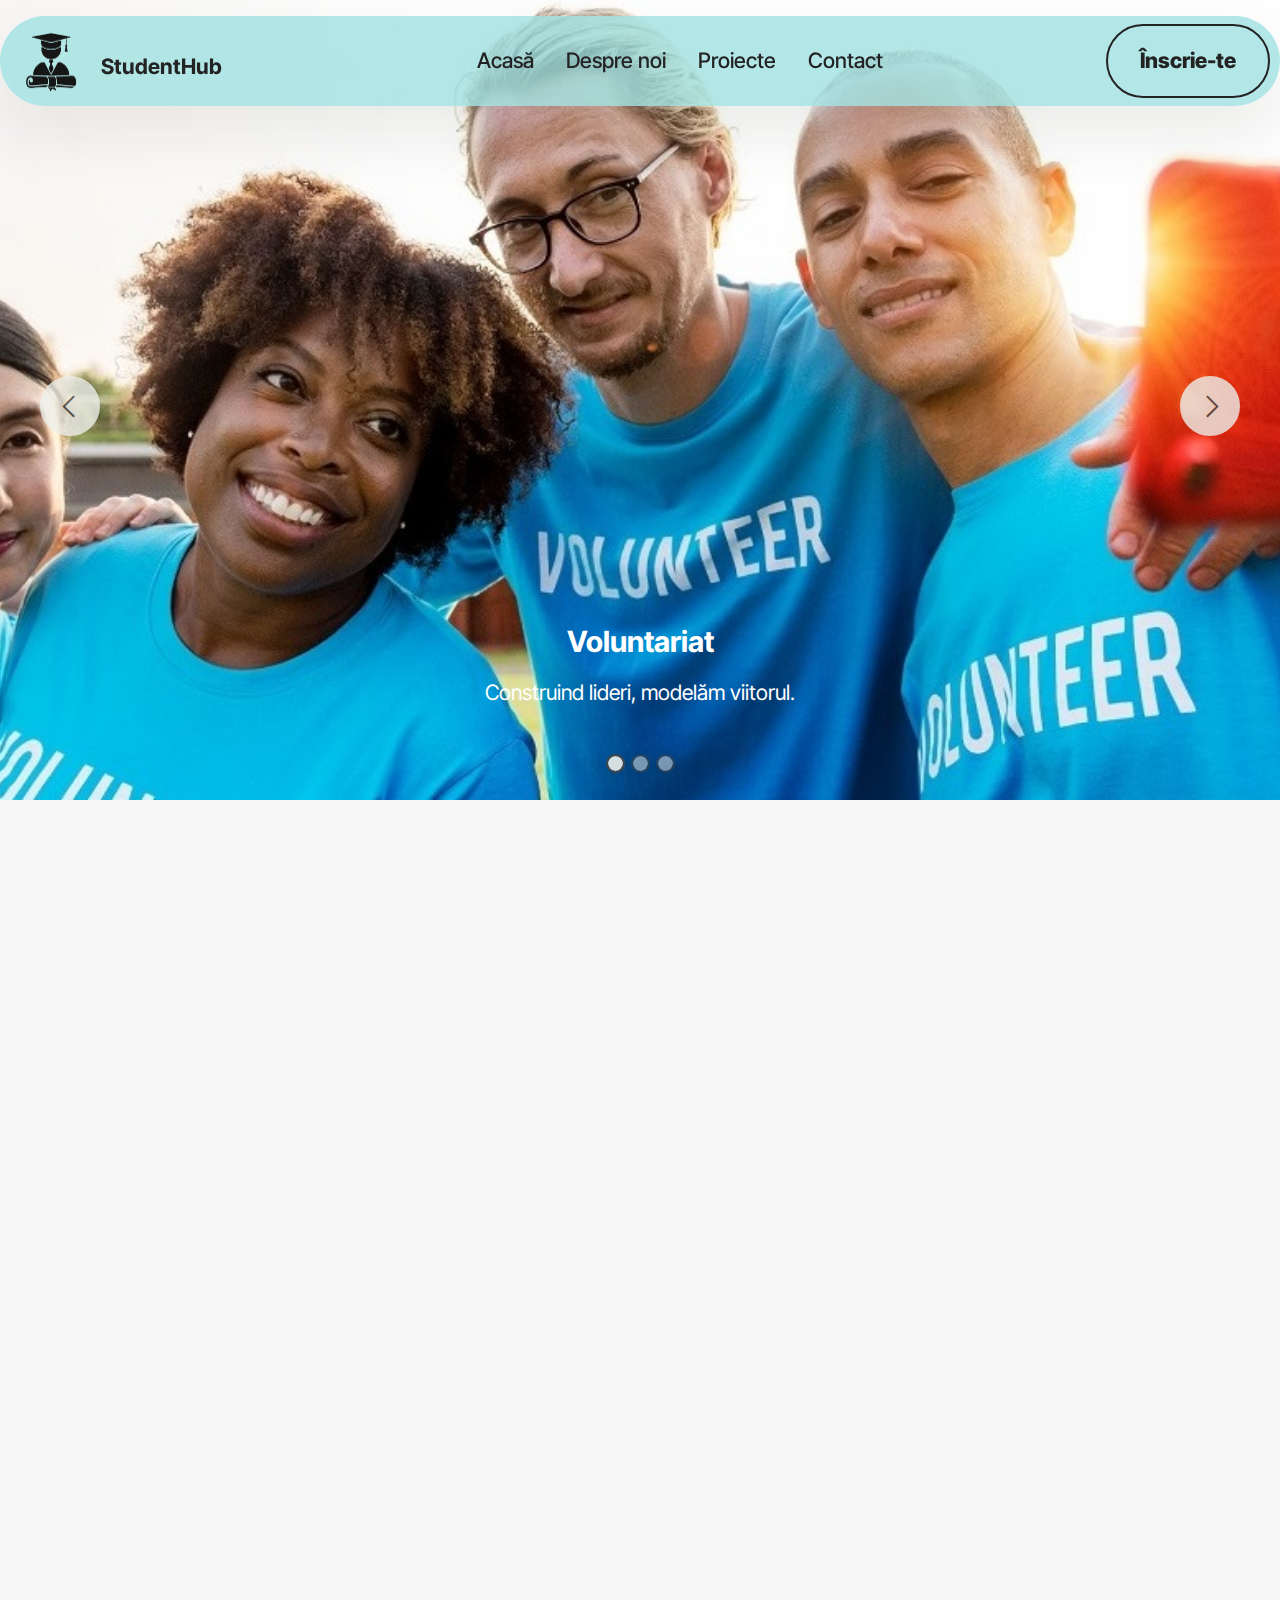
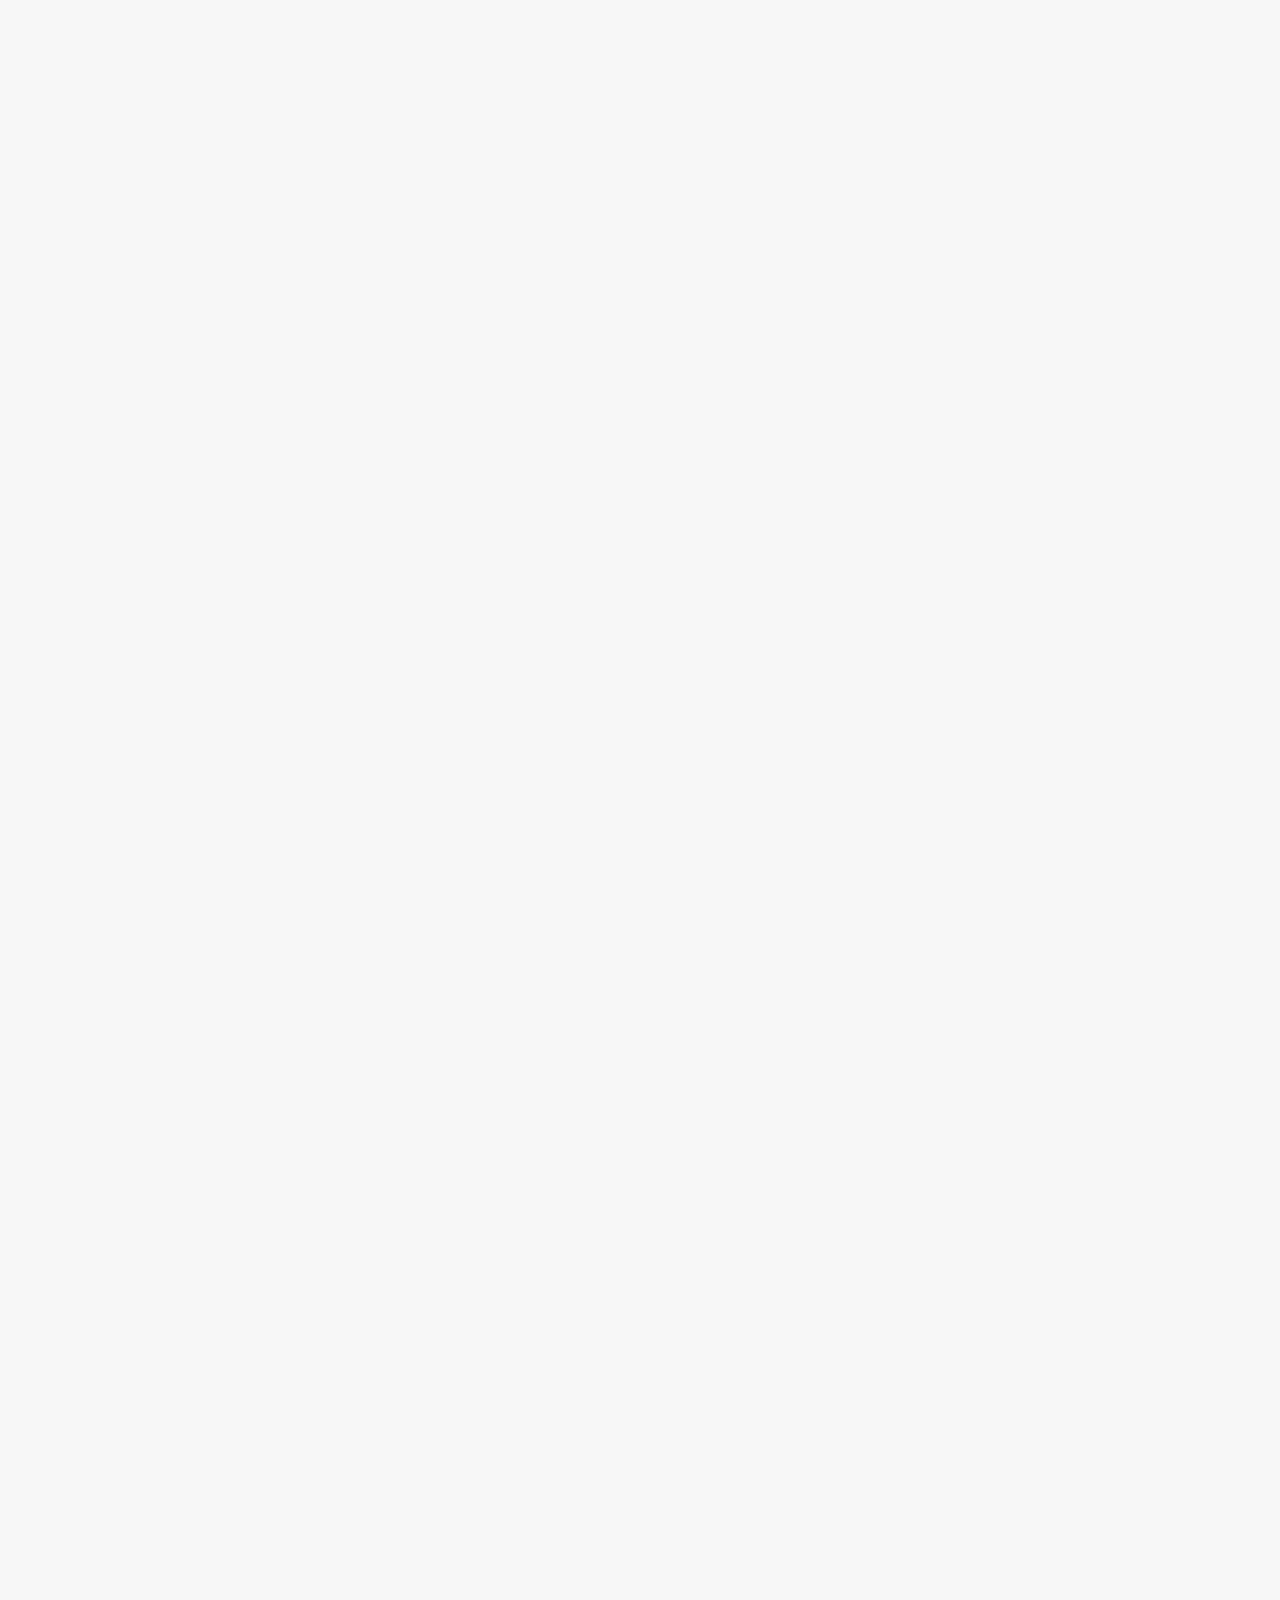
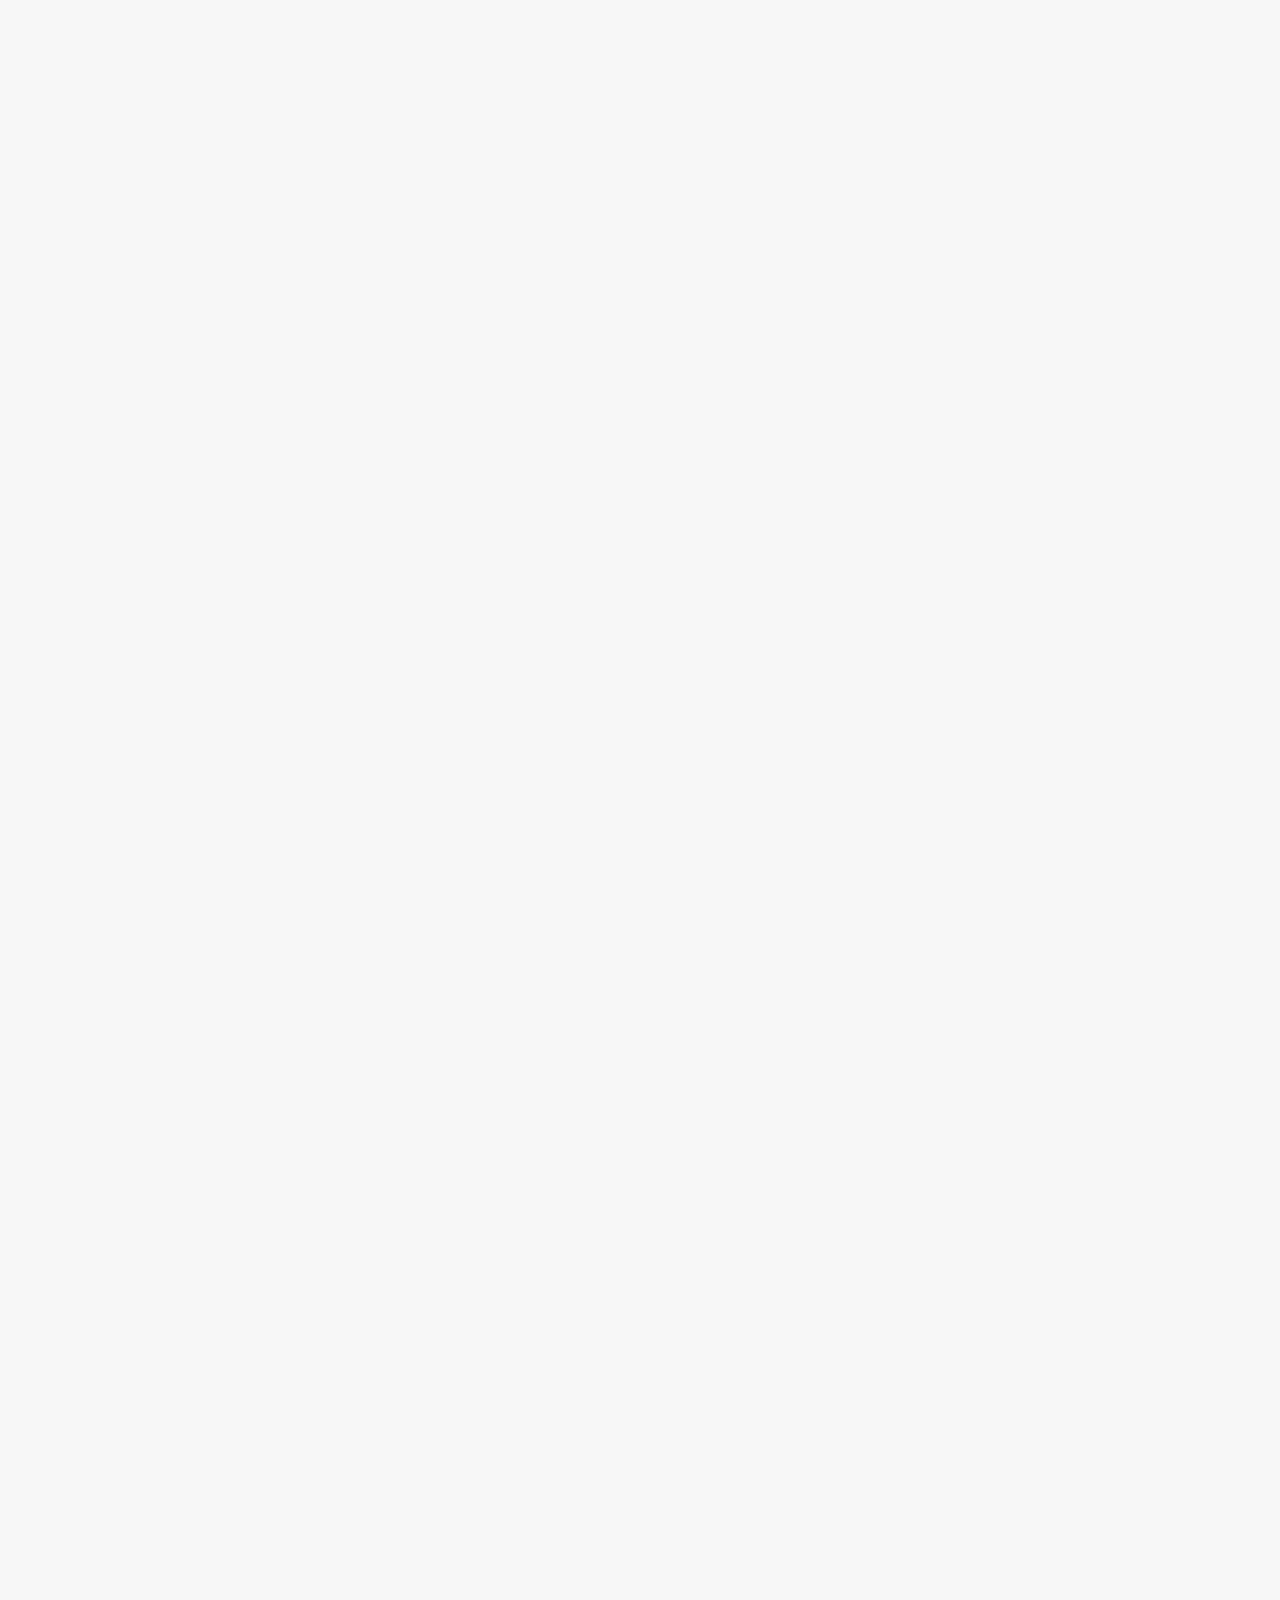
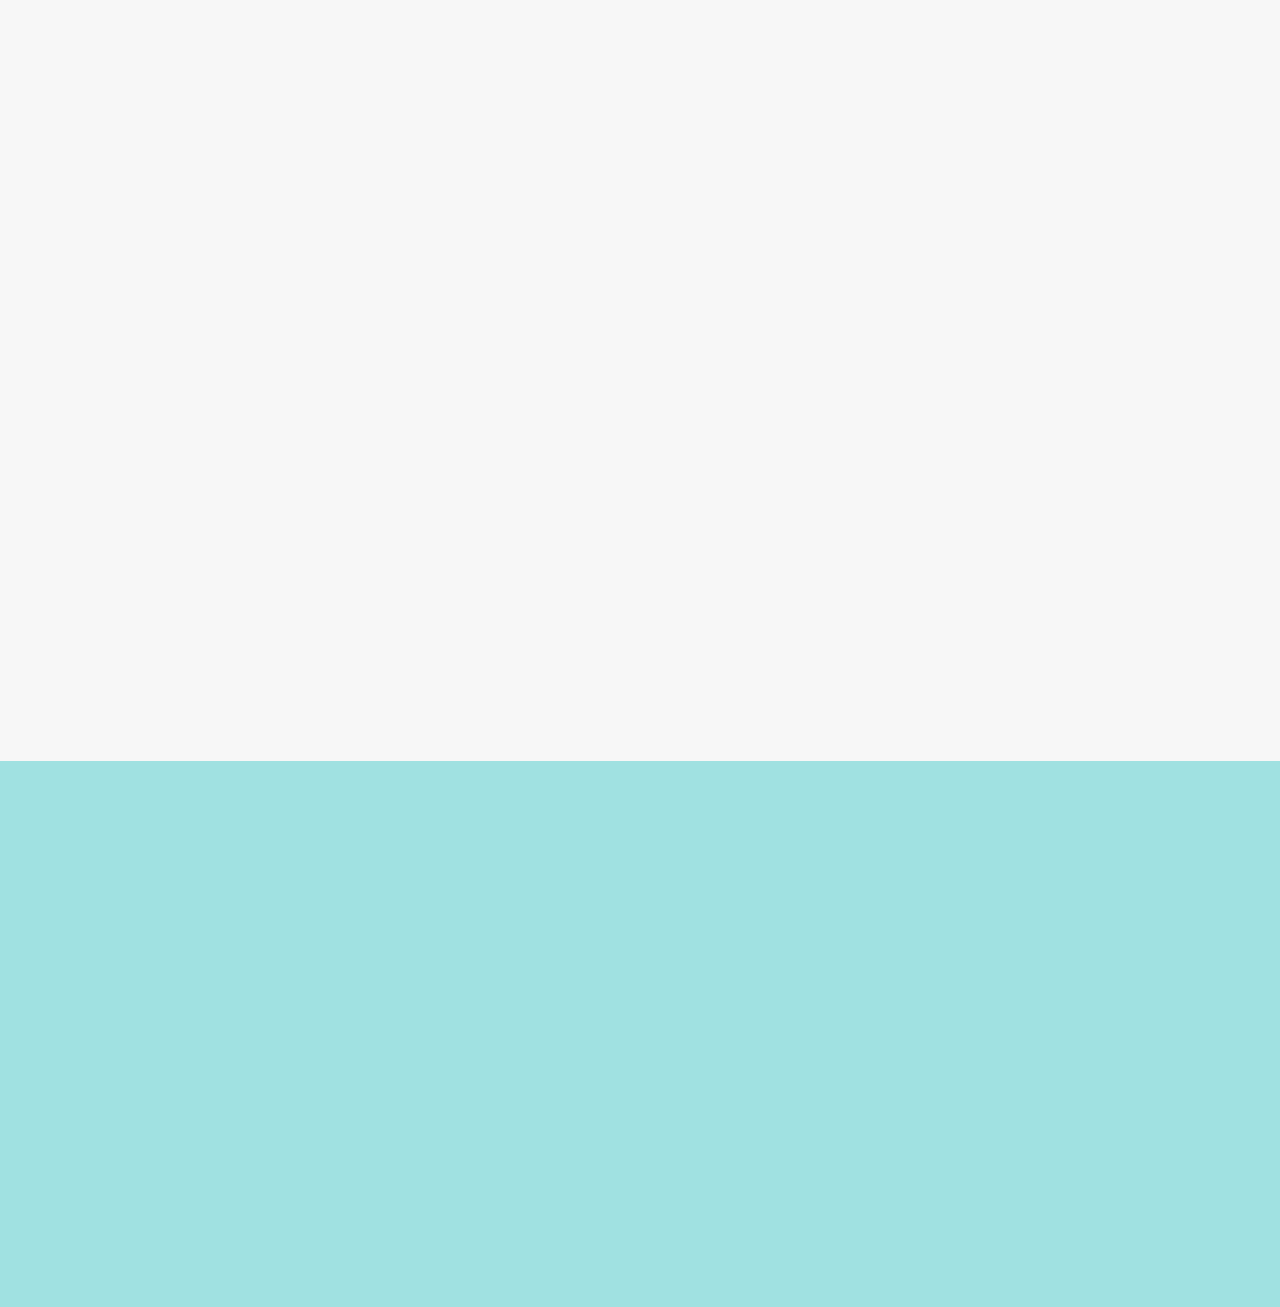
<file: index.html>
<!DOCTYPE html>
<html lang="ro">
<head>
  <meta charset="UTF-8">
  <meta http-equiv="X-UA-Compatible" content="IE=edge">
  <meta name="generator" content="Mobirise v5.9.13, mobirise.com">
  <meta name="author" content="Gabriel Cârdei">
  <meta name="keywords" content="Students, Organization, Student Organization, ONG">
  <meta name="description"
    content="Bine ai venit la StudentHub - organizația dedicată voluntariatului și implicării sociale! Suntem o comunitate vibrantă de tineri pasionați, uniți de dorința de a face o schimbare pozitivă în lumea noastră.

        La StudentHub, credem că fiecare acțiune contează și că putem contribui la construirea unui viitor mai bun printr-un angajament colectiv. Cu proiecte variate și provocări sociale, oferim studenților oportunitatea de a-și folosi creativitatea, abilitățile și entuziasmul pentru a aduce contribuții semnificative comunității noastre.">
  <meta name="viewport" content="width=device-width, initial-scale=1, minimum-scale=1">
  <link rel="shortcut icon" href="assets/images/mbr-137x137.png" type="image/x-icon">  
  
  <title>StudentHub</title>
  <link rel="stylesheet" href="assets/web/assets/mobirise-icons2/mobirise2.css">
  <link rel="stylesheet" href="assets/bootstrap/css/bootstrap.min.css">
  <link rel="stylesheet" href="assets/bootstrap/css/bootstrap-grid.min.css">
  <link rel="stylesheet" href="assets/bootstrap/css/bootstrap-reboot.min.css">
  <link rel="stylesheet" href="assets/animatecss/animate.css">
  <link rel="stylesheet" href="assets/dropdown/css/style.css">
  <link rel="stylesheet" href="assets/socicon/css/styles.css">
  <link rel="stylesheet" href="assets/theme/css/style.css">
  <link rel="preload" href="https://fonts.googleapis.com/css?family=Inter+Tight:100,200,300,400,500,600,700,800,900,100i,200i,300i,400i,500i,600i,700i,800i,900i&display=swap" as="style" onload="this.onload=null;this.rel='stylesheet'">
  <noscript><link rel="stylesheet" href="https://fonts.googleapis.com/css?family=Inter+Tight:100,200,300,400,500,600,700,800,900,100i,200i,300i,400i,500i,600i,700i,800i,900i&display=swap"></noscript>
  <link rel="preload" as="style" href="assets/mobirise/css/mbr-additional.css?v=oLj7R5"><link rel="stylesheet" href="assets/mobirise/css/mbr-additional.css?v=oLj7R5" type="text/css">
  <link rel="stylesheet"
  href="https://fonts.googleapis.com/css?family=Inter+Tight:100,200,300,400,500,600,700,800,900,100i,200i,300i,400i,500i,600i,700i,800i,900i&display=swap">
  <link rel="preconnect" href="https://fonts.googleapis.com">
  <link rel="preconnect" href="https://fonts.gstatic.com" crossorigin>
  <link href="https://fonts.googleapis.com/css2?family=Montserrat:ital,wght@0,300;0,400;0,500;0,600;0,900;1,700&display=swap" rel="stylesheet">	
  
  
  
</head>
<body>
  
  <div data-bs-version="5.1" class="menu menu5 cid-u14kGKaxt3" once="menu" id="menu05-1m">
	

	<nav class="navbar navbar-dropdown navbar-fixed-top navbar-expand-lg">
		<div class="container">
			<div class="navbar-brand">
				<span class="navbar-logo">
					<a href="index.html">
						<img src="assets/images/mbr-137x137.png" alt="iconiță cu un student" style="height: 4.3rem;">
					</a>
				</span>
				<span class="navbar-caption-wrap"><h1><a class="navbar-caption text-black display-4" href="index.html">StudentHub</a></h1></span>
			</div>
			<button class="navbar-toggler" type="button" data-toggle="collapse" data-bs-toggle="collapse" data-target="#navbarSupportedContent" data-bs-target="#navbarSupportedContent" aria-controls="navbarNavAltMarkup" aria-expanded="false" aria-label="Toggle navigation">
				<span class="hamburger">
					<span></span>
					<span></span>
					<span></span>
					<span></span>
				</span>
			</button>
			<div class="collapse navbar-collapse" id="navbarSupportedContent">
				<ul class="navbar-nav nav-dropdown" data-app-modern-menu="true">
					<li class="nav-item">
						<a class="nav-link link text-black display-4" href="index.html">Acasă</a>
					</li>
					<li class="nav-item">
						<a class="nav-link link text-black display-4" href="despre-noi.html">Despre noi</a>
					</li>
					<li class="nav-item">
						<a class="nav-link link text-black display-4" href="proiecte.html" aria-expanded="false">Proiecte</a>
					</li>
					<li class="nav-item">
						<a class="nav-link link text-black display-4" href="contact.html">Contact</a>
					</li></ul>
				<div class="navbar-buttons mbr-section-btn"><a class="btn btn-black-outline display-4" href="contact.html">Înscrie-te</a></div>
			</div>
		</div>
	</nav>
</div>

<section data-bs-version="5.1" class="slider3 cid-u14OJZOJQx" id="slider03-2b">
    
    <div class="carousel slide" id="u1mLInw7CD" data-interval="5000" data-bs-interval="5000">
        <ol class="carousel-indicators">
            <li data-slide-to="0" data-bs-slide-to="0" class="active" data-target="#u1mLInw7CD" data-bs-target="#u1mLInw7CD"></li>
            <li data-slide-to="1" data-bs-slide-to="1" data-target="#u1mLInw7CD" data-bs-target="#u1mLInw7CD"></li>
            <li data-slide-to="2" data-bs-slide-to="2" data-target="#u1mLInw7CD" data-bs-target="#u1mLInw7CD"></li>
        </ol>
        <div class="carousel-inner">
            <div class="carousel-item slider-image item active">
                <div class="item-wrapper">
                    <img class="d-block w-100" src="Poze-tema4/volunteer.jpg" alt="voluntari care fac un selfie">
                    
                    <div class="carousel-caption">
                        <h2 class="mbr-section-subtitle mbr-fonts-style mb-3 display-5">Voluntariat</h2>
                        <p class="mbr-section-text mbr-fonts-style mb-4 display-7">Construind lideri, modelăm viitorul.</p>     
                    </div>
                </div>
            </div>
            <div class="carousel-item slider-image item">
                <div class="item-wrapper">
                    <img class="d-block w-100" src="Poze-tema4/hero.jpg" alt="oameni care zâmbesc">
                    
                    <div class="carousel-caption">
                        <h2 class="mbr-section-subtitle mbr-fonts-style mb-3 display-5">Teamwork</h2>   
                    </div>
                </div>
            </div>
            <div class="carousel-item slider-image item">
                <div class="item-wrapper">
                    <img class="d-block w-100" src="Poze-tema4/teamwork.jpg" alt="oameni care se uită la un monitor">
                    
                    <div class="carousel-caption">
                        <h2 class="mbr-section-subtitle mbr-fonts-style mb-3 display-5">
                            Workshops</h2>    
                    </div>
                </div>
            </div>
        </div>
        <a class="carousel-control carousel-control-prev" role="button" data-slide="prev" data-bs-slide="prev" href="#u1mLInw7CD">
            <span class="mobi-mbri mobi-mbri-arrow-prev" aria-hidden="true"></span>
            <span class="sr-only visually-hidden">Previous</span>
        </a>
        <a class="carousel-control carousel-control-next" role="button" data-slide="next" data-bs-slide="next" href="#u1mLInw7CD">
            <span class="mobi-mbri mobi-mbri-arrow-next" aria-hidden="true"></span>
            <span class="sr-only visually-hidden">Next</span>
        </a>
    </div>
</section>

<section data-bs-version="5.1" class="features10 cid-u14CCe7uZa" id="features010-23">
  

  
  
  <div class="container">
    
    <div class="row">
      <div class="item features-without-image col-12 col-md-6 col-lg-4">
        <div class="item-wrapper">
          <div class="card-box align-left">
            <div class="iconfont-wrapper mb-3">
              <span class="mbr-iconfont mobi-mbri-idea mobi-mbri"></span>
            </div>
            <h3 class="card-title mbr-fonts-style display-5">Leadership</h3>
            <p class="card-text mbr-fonts-style mb-3 display-7">
              Ne angajăm să dezvoltăm lideri autentici și empatici, capabili să aducă schimbări pozitive în comunitatea noastră și dincolo de ea. Prin proiecte inovatoare, programe de mentorat și evenimente de leadership, StudentHub devine un loc ideal pentru studenți.
            </p>
            
          </div>
        </div>
      </div><div class="item features-without-image col-12 col-md-6 col-lg-4">
        <div class="item-wrapper">
          <div class="card-box align-left">
            <div class="iconfont-wrapper mb-3">
              <span class="mbr-iconfont mobi-mbri-users mobi-mbri"></span>
            </div>
            <h3 class="card-title mbr-fonts-style display-5">Learning</h3>
            <p class="card-text mbr-fonts-style mb-3 display-7">Credem cu tărie în puterea învățării continue și suntem dedicați furnizării unei platforme educaționale inovatoare pentru studenții noștri. Cu accent pe dezvoltarea abilităților academice și profesionale, ne propunem să oferim resurse educaționale de calitate.</p>
            
          </div>
        </div>
      </div>
      <div class="item features-without-image col-12 col-md-6 col-lg-4">
        <div class="item-wrapper">
          <div class="card-box align-left">
            <div class="iconfont-wrapper mb-3">
              <span class="mbr-iconfont mobi-mbri-wifi mobi-mbri"></span>
            </div>
            <h3 class="card-title mbr-fonts-style display-5">Networking</h3>
            <p class="card-text mbr-fonts-style mb-3 display-7">Ne dedicăm cultivării unui mediu vibrant și interconectat pentru studenții noștri. Suntem o comunitate dedicată dezvoltării personale și profesionale, oferind o platformă inovatoare de networking pentru a conecta studenții cu oportunități educative și profesionale.
<br>
<br></p>
            
          </div>
        </div>
      </div>
      
    </div>
  </div>
</section>

<section data-bs-version="5.1" class="features03 cid-u14CEEObOh" id="features03-24">
	
	
	<div class="container">
		<div class="row justify-content-center mb-5">
			<div class="col-12 content-head">
				<div class="mbr-section-head">
					<h2 class="mbr-section-title mbr-fonts-style align-center mb-0 display-2">Principiile noastre</h2>
					
				</div>
			</div>
		</div>
		<div class="row">
			<div class="item features-image col-12 col-md-6 col-lg-4 active">
				<div class="item-wrapper">
					<div class="item-img mb-3">
						<img src="Poze-tema4/books.jpg" alt="un băiat care citește o carte">
					</div>
					<div class="item-content align-left">
						<h3 class="item-title mbr-fonts-style mt-0 mb-2 display-5">Dezvoltare&nbsp;</h3>
						<p class="mbr-text mbr-fonts-style mb-3 display-7">
						    Suntem pasionați de creșterea personală și profesională a fiecărui membru al organizației noastre. Oferim o gamă variată de resurse și programe care îți vor dezvolta abilitățile și îți vor oferi oportunități de învățare practice.
						</p>
						
					</div>
				</div>
			</div>
			<div class="item features-image col-12 col-md-6 col-lg-4">
				<div class="item-wrapper">
					<div class="item-img mb-3">
						<img src="Poze-tema4/fericire.jpg" alt="fată care zâmbește" data-slide-to="1" data-bs-slide-to="1">
					</div>
					<div class="item-content align-left">
						<h3 class="item-title mbr-fonts-style mb-2 mt-0 display-5">Comunicare</h3>
						<p class="mbr-text mbr-fonts-style mb-3 display-7">
						Suntem o organizație dedicată fiecărui student care își dorește să facă parte dintr-o comunitate vibrantă și angajată. Credem în participarea activă a fiecărui membru și în promovarea unui mediu incluziv, unde diversitatea este celebrată.<br>
						</p>
						
					</div>
				</div>
			</div>
			<div class="item features-image col-12 col-md-6 col-lg-4">
				<div class="item-wrapper">
					<div class="item-img mb-3">
						<img src="Poze-tema4/planning.jpg" alt="plan pe tablă" data-slide-to="2" data-bs-slide-to="2">
					</div>
					<div class="item-content align-left">
						<h3 class="item-title mbr-fonts-style mb-2 mt-0 display-5">Implicare</h3>
						<p class="mbr-text mbr-fonts-style mb-3 display-7">
						În cadrul organizației noastre, transparența și comunicarea deschisă sunt fundamentale. Ne străduim să creăm un mediu în care fiecare membru se simte informat și implicat în deciziile noastre prin ședințele organizate.&nbsp;<br>
						</p>
						
					</div>
				</div>
			</div>
		</div>
	</div>
</section>

<section data-bs-version="5.1" class="features6 start cid-u14CG7zcKT" id="features06-26">
	
	
	<div class="container">
		<div class="row justify-content-center">
			<div class="col-12 content-head">
				<div class="mbr-section-head mb-5">
					<h2 class="mbr-section-title mbr-fonts-style align-center mb-0 display-2">Proiecte</h2>
					
					<div class="mbr-section-btn item-footer mt-4"><a href="proiecte.html" class="btn item-btn btn-warning display-7">Află mai multe</a></div>
				</div>
			</div>
		</div>
		<div class="row">
			<div class="item features-image col-12 col-md-6 col-lg-4">
				<div class="item-wrapper">
					<div class="item-img">
						<img src="Poze-tema4/brainstorming.jpg" alt="oameni scriind la un birou">
					</div>
					<div class="item-content">
						<h3 class="item-title mbr-fonts-style display-5">EducațiePlus</h3>
						<p class="mbr-text mbr-fonts-style display-7">
							Organizăm ateliere, sesiuni de tutoriat și colectăm resurse educaționale pentru a sprijini elevii din comunitățile defavorizate. 
						</p>
						
					</div>
				</div>
			</div>
			<div class="item features-image col-12 col-md-6 col-lg-4">
				<div class="item-wrapper">
					<div class="item-img">
						<img src="Poze-tema4/innohack.jpg" alt="oameni care dau mâna">
					</div>
					<div class="item-content">
						<h3 class="item-title mbr-fonts-style display-5">InnoHack</h3>
						<p class="mbr-text mbr-fonts-style display-7">
							InnoHack este o competiție anuală de inovație și programare, dedicată studenților pasionați de tehnologie.
						</p>
						
					</div>
				</div>
			</div>
			<div class="item features-image col-12 col-md-6 col-lg-4">
				<div class="item-wrapper">
					<div class="item-img">
						<img src="Poze-tema4/youthconnect.jpg" alt="adolescenți care formează o stea cu mâinile">
					</div>
					<div class="item-content">
						<h3 class="item-title mbr-fonts-style display-5">YouthConnect</h3>
						<p class="mbr-text mbr-fonts-style display-7">
							YouthConnect este proiectul nostru de conectare a tinerilor și de promovare a colaborării interculturale.&nbsp;<br>
						</p>
						
					</div>
				</div>
			</div>
		</div>
	</div>
</section>

<section data-bs-version="5.1" class="people04 cid-u14CJriddY" id="people04-27">
	
	
	<div class="container">
		<div class="row mb-5 justify-content-center">
			<div class="col-12 mb-0 content-head">
				<h2 class="mbr-section-title mbr-fonts-style align-center mb-0 display-2">
					Testimoniale</h2>
				
			</div>
		</div>
		<div class="row mbr-masonry" data-masonry="{&quot;percentPosition&quot;: true }">
			<div class="item features-without-image col-12 col-md-6 col-lg-4 active">
				<div class="item-wrapper">
					<div class="card-box align-left">
						<p class="card-text mbr-fonts-style display-7">
							Prin evenimentele lor bine organizate, atelierele informative și suportul constant oferit studenților, StudentHub reprezintă un adevărat centru de excelență și dezvoltare personală. Sunt mândră să fac parte dintr-o comunitate atât de dedicată și entuziastă!"
						</p>
						<div class="img-wrapper mt-4 mb-2">
							<img src="Poze-tema4/girl.png" alt="silueta unei fete" data-slide-to="0" data-bs-slide-to="0">
						</div>
						<p class="card-title mbr-fonts-style display-7">
							Sara</p>
					</div>
				</div>
			</div>
			
			<div class="item features-without-image col-12 col-md-6 col-lg-4">
				<div class="item-wrapper">
					<div class="card-box align-left">
						<p class="card-text mbr-fonts-style display-7">
							StudentHub a fost farul meu de călăuzire în lumea universitară. Cu proiecte inovatoare, sesiuni de mentorat și o rețea extinsă de profesioniști, asociația a creat un mediu propice pentru dezvoltarea abilităților mele sociale și profesionale. 
						</p>
						<div class="img-wrapper mt-4 mb-2">
							<img src="Poze-tema4/boy.png" data-slide-to="1" data-bs-slide-to="1" alt="silueta unui băiat">
						</div>
						<p class="card-title mbr-fonts-style display-7">
							David
						</p>
					</div>
				</div>
			</div><div class="item features-without-image col-12 col-md-6 col-lg-4">
				<div class="item-wrapper">
					<div class="card-box align-left">
						<p class="card-text mbr-fonts-style display-7">
							Ca membră al StudentHub, am avut privilegiul de a explora pasiunile mele și de a transforma ideile în acțiune. Asociația oferă un mediu vibrant și stimulativ, unde creativitatea și inițiativa sunt încurajate și susținute.&nbsp; Recomand cu căldură această asociație!"</p>
						<div class="img-wrapper mt-4 mb-2">
							<img src="Poze-tema4/girl.png" data-slide-to="2" data-bs-slide-to="2" alt="silueta unei fete">
						</div>
						<p class="card-title mbr-fonts-style display-7">Raluca</p>
					</div>
				</div>
			</div>
			<div class="item features-without-image col-12 col-md-6 col-lg-4">
					<div class="item-wrapper">
						<div class="card-box align-left">
							<p class="card-text mbr-fonts-style display-7">
								"StudentHub a fost exact ce aveam nevoie în studenție. Datorită lor am dobândit skill-uri importante pentru cariera mea, inclusiv vorbitul în public. Recomand StudentHub cu încredere pentru un student doritor de dezvoltare personală și profesională."
							</p>
							<div class="img-wrapper mt-4 mb-2">
								<img src="Poze-tema4/boy.png" data-slide-to="1" data-bs-slide-to="1"
									alt="silueta unui băiat">
							</div>
							<p class="card-title mbr-fonts-style display-7">
								Andrei
							</p>
						</div>
					</div>
				</div>
			<div class="item features-without-image col-12 col-md-6 col-lg-4">
					<div class="item-wrapper">
						<div class="card-box align-left">
							<p class="card-text mbr-fonts-style display-7">
								"M-am alăturat StudentHub în căutarea unui spațiu unde să împărtășesc și să explorez pasiunile mele. Prin Clubul de Carte și evenimentele culturale organizate de Asociație, am descoperit o comunitate și o familie de oameni dedicați învățării continue și diversității culturale."</p>
							<div class="img-wrapper mt-4 mb-2">
								<img src="Poze-tema4/girl.png" data-slide-to="2" data-bs-slide-to="2"
									alt="silueta unei fete">
							</div>
							<p class="card-title mbr-fonts-style display-7">Georgiana</p>
						</div>
					</div>
				</div>
			<div class="item features-without-image col-12 col-md-6 col-lg-4">
					<div class="item-wrapper">
						<div class="card-box align-left">
							<p class="card-text mbr-fonts-style display-7">
								"StudentHub mi-a deschis orizonturile și mi-a oferit oportunități unice pentru dezvoltarea mea personală și profesională. Participarea la evenimente educative și proiecte inovatoare m-a inspirat și mi-a consolidat convingerea că educația poate schimba lumea"</p>
							<div class="img-wrapper mt-4 mb-2">
								<img src="Poze-tema4/boy.png" data-slide-to="2" data-bs-slide-to="2"
									alt="silueta unui băiat ">
							</div>
							<p class="card-title mbr-fonts-style display-7">Matei</p>
						</div>
					</div>
				</div>
			
			
			
		</div>
	</div>
</section>

<section data-bs-version="5.1" class="contacts01 cid-u14CNK14lm" id="contacts01-28">
    

    
    
    <div class="container">
        <div class="row justify-content-center">
            <div class="col-12 content-head">
                <div class="mbr-section-head mb-5">
                    <h2 class="mbr-section-title mbr-fonts-style align-center mb-0 display-2">
                        Contact</h2>
                    
                </div>
            </div>
        </div>
        <div class="row">
            <div class="item features-without-image col-12 col-md-6 active">
                <div class="item-wrapper">
                    <div class="text-wrapper">
                        <h3 class="card-title mbr-fonts-style mb-3 display-5">
                            Telefon
                        </h3>
                        <p class="mbr-text mbr-fonts-style display-7">0712345678</p>
                    </div>
                </div>
            </div>
            <div class="item features-without-image col-12 col-md-6">
                <div class="item-wrapper">
                    <div class="text-wrapper">
                        <h3 class="card-title mbr-fonts-style mb-3 display-5">
                            Email
                        </h3>
                        <p class="mbr-text mbr-fonts-style display-7">www.studenthub@contact.com</p>
                    </div>
                </div>
            </div>
            <div class="item features-without-image col-12 col-md-6">
                <div class="item-wrapper">
                    <div class="text-wrapper">
                        <h3 class="card-title mbr-fonts-style mb-3 display-5">
                            Adresă
                        </h3>
                        <p class="mbr-text mbr-fonts-style display-7">Strada Mareșal Constantin Prezan, Cluj-Napoca 400416</p>
                    </div>
                </div>
            </div>
            
        </div>
    </div>
</section>

<div data-bs-version="5.1" class="footer3 cid-u14qqpq7rC" once="footers" id="footer03-1z">

        

    

    <div class="container">
        <div class="row">
            <div class="row-links">
                <ul class="header-menu">
                  
                  
                  
                  
                <li class="header-menu-item mbr-fonts-style display-5"><a href="index.html">Acasă</a></li><li class="header-menu-item mbr-fonts-style display-5"><a href ="despre-noi.html">Despre noi</a></li><li class="header-menu-item mbr-fonts-style display-5"><a href="proiecte.html">Proiecte</a></li><li class="header-menu-item mbr-fonts-style display-5"><a href="contact.html">Contact<br></a></li></ul>
              </div>

            <div class="col-12 mt-4">
                <div class="social-row">
                    <div class="soc-item">
                        <a href="https://www.facebook.com/facebook/?brand_redir=103274306376166" target="_blank">
                            <span class="mbr-iconfont socicon socicon-facebook display-7"></span>
                        </a>
                    </div>
                    <div class="soc-item">
                        <a href="https://twitter.com/romeothesuny/status/1355644131897450505" target="_blank">
                            <span class="mbr-iconfont socicon-twitter socicon"></span>
                        </a>
                    </div>
                    <div class="soc-item">
                        <a href="https://www.instagram.com/instagram/" target="_blank">
                            <span class="mbr-iconfont socicon-instagram socicon"></span>
                        </a>
                    </div>
					</div>
                </div>
            </div>
		</div>
			<div class=" footer-content text-center">
				<p>Email: www.studenthub@contact.com</p>
				<p>Telefon: 0712345678</p>
				<p>Adresă: Strada Mareșal Constantin Prezan, Cluj-Napoca 400416</p>
		</div>
            <div class="col-12 mt-5">
                <p class="mbr-fonts-style copyright display-7">
                    © Copyright 2024 StudentHub - Toate drepturile rezervate.</p>
            </div>

		</div>
	<script src="assets/bootstrap/js/bootstrap.bundle.min.js"></script>
    <script src="assets/parallax/jarallax.js"></script>
    <script src="assets/smoothscroll/smooth-scroll.js"></script>
    <script src="assets/ytplayer/index.js"></script>
    <script src="assets/dropdown/js/navbar-dropdown.js"></script>
    <script src="assets/theme/js/script.js"></script>

	<input name="animation" type="hidden">
  </body>
</html>
</file>
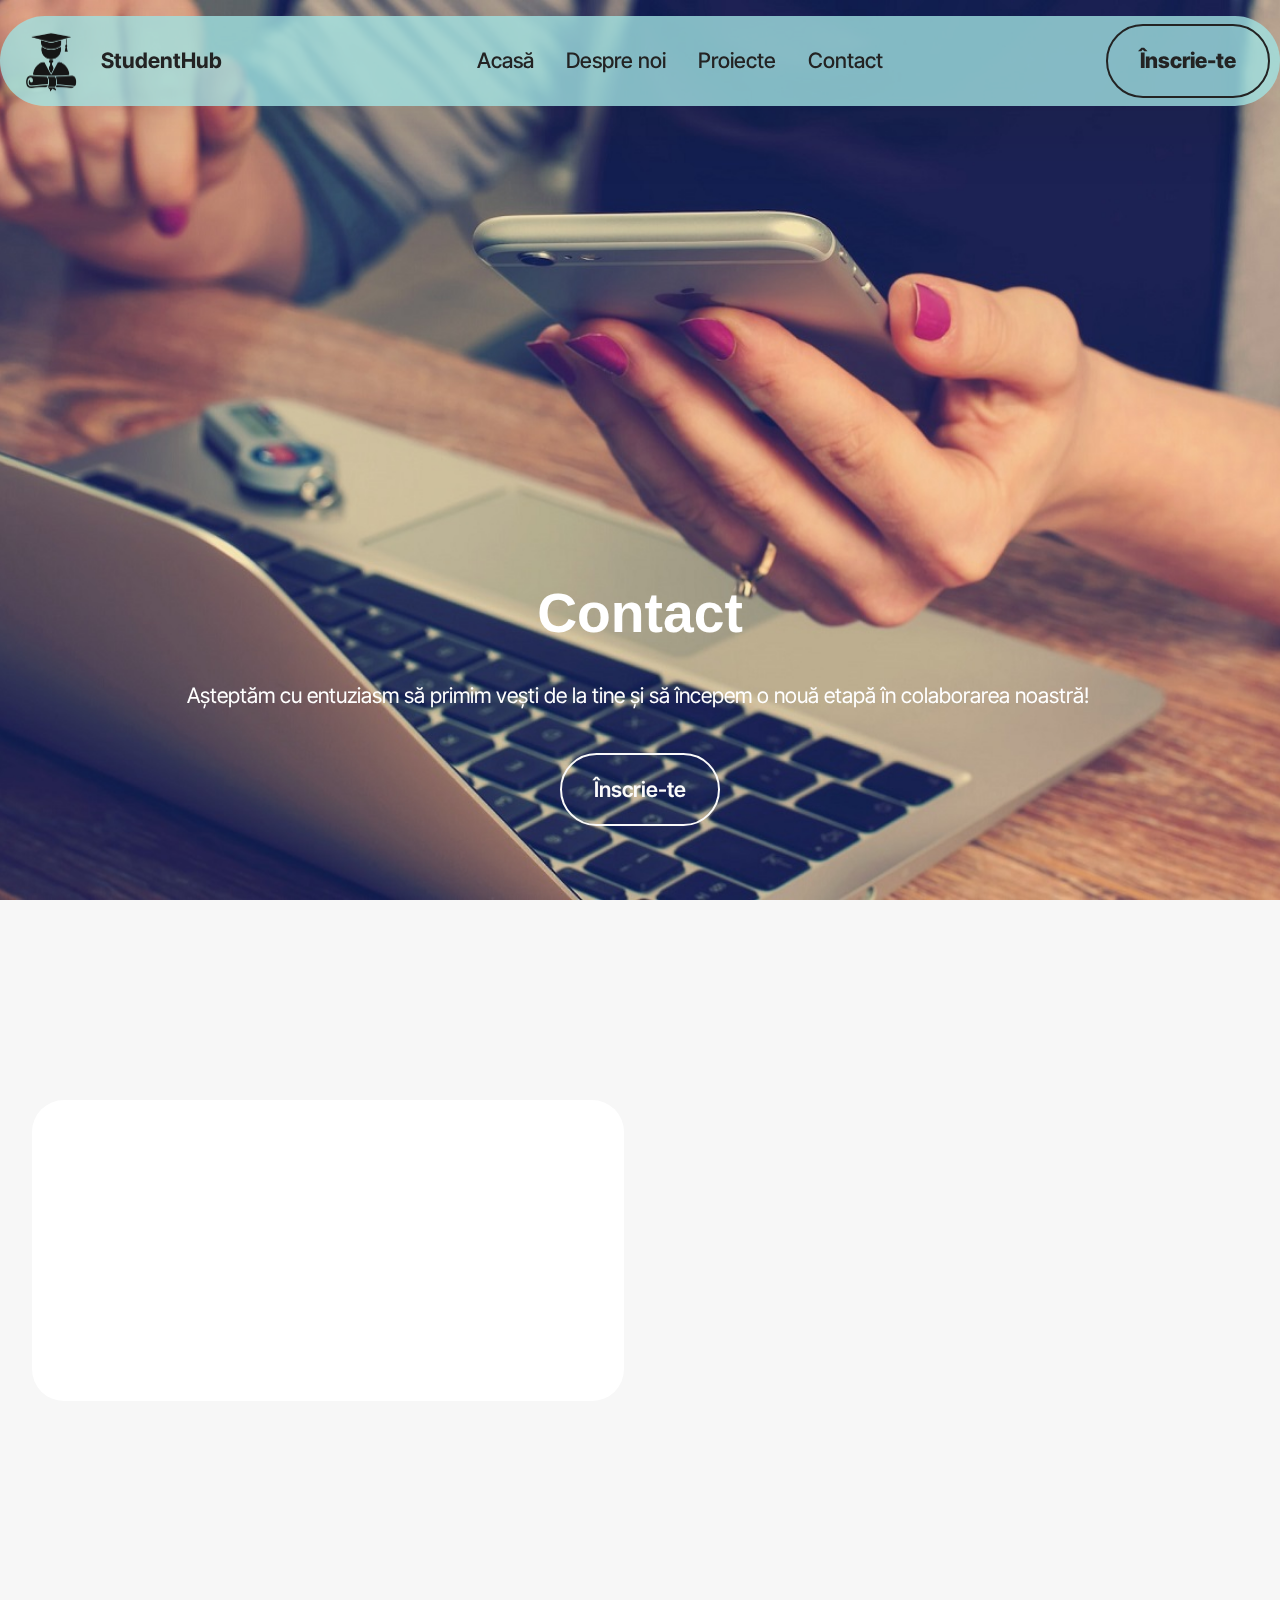
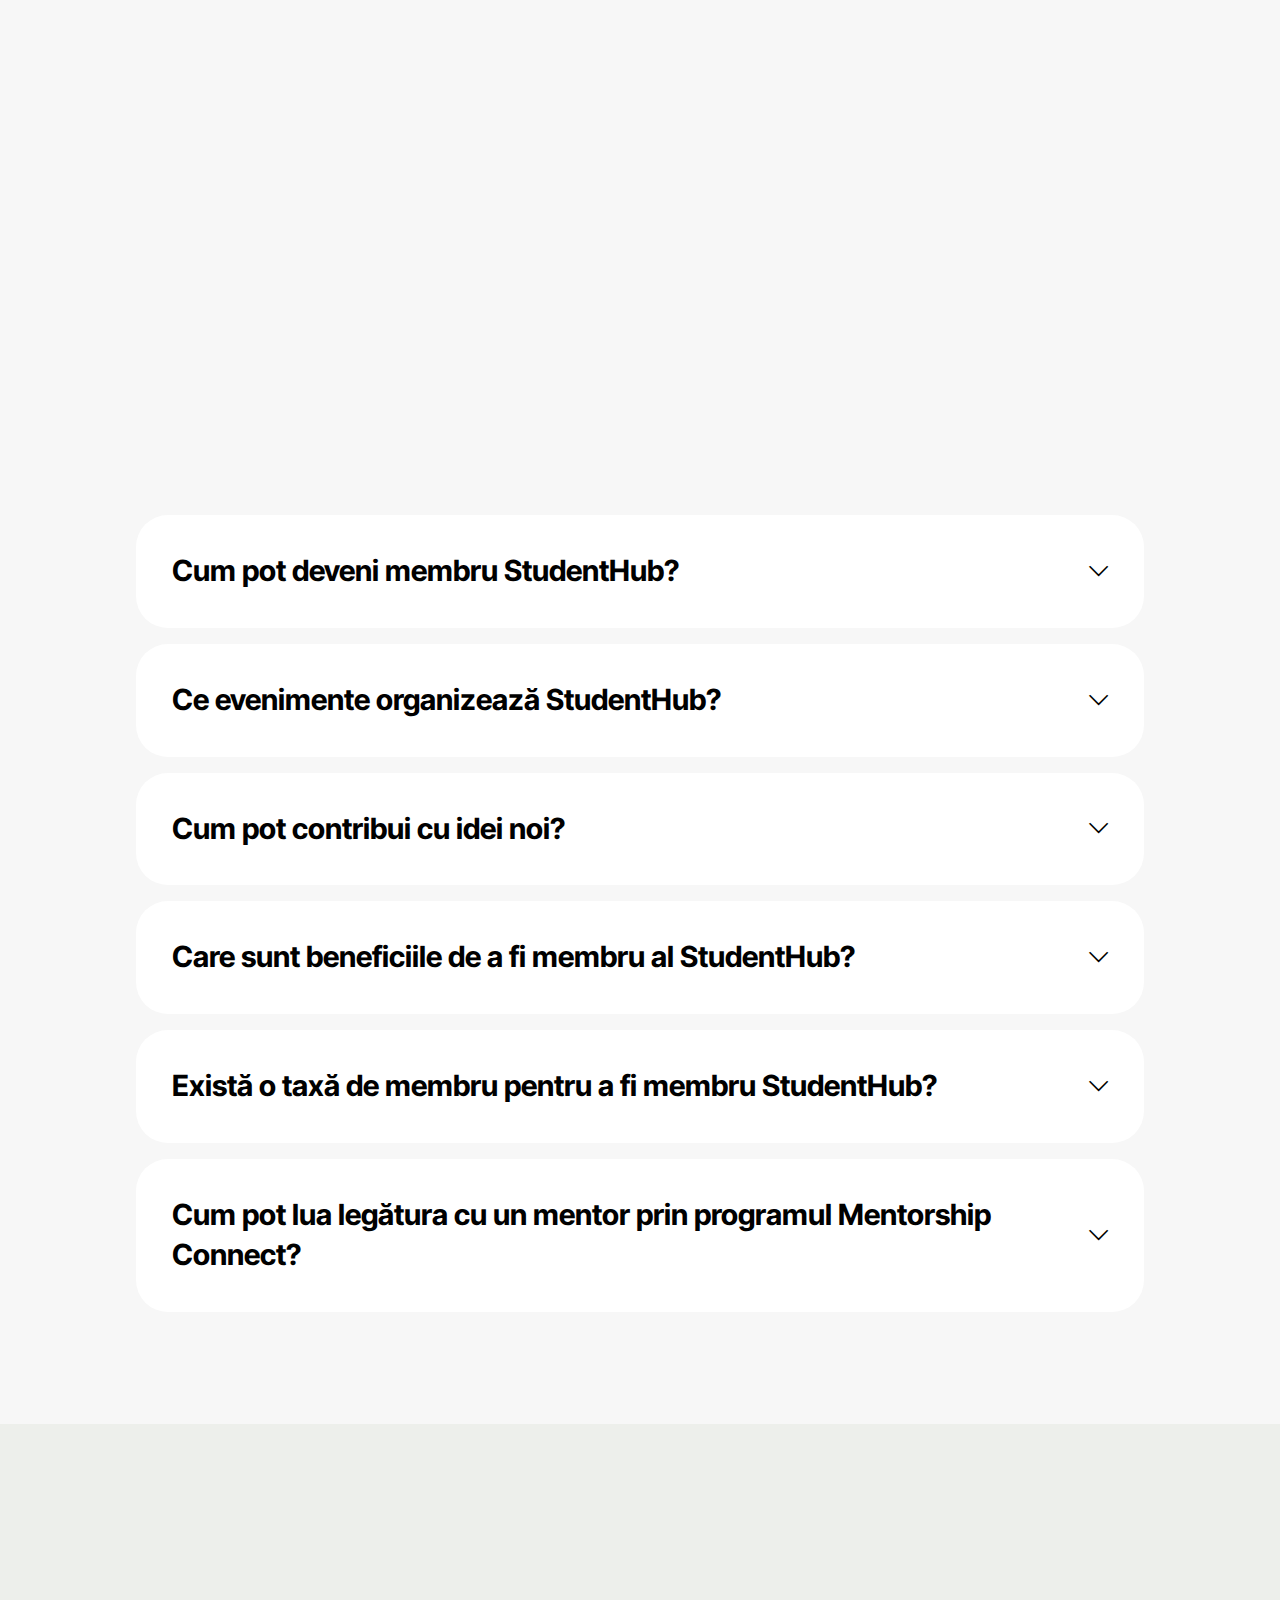
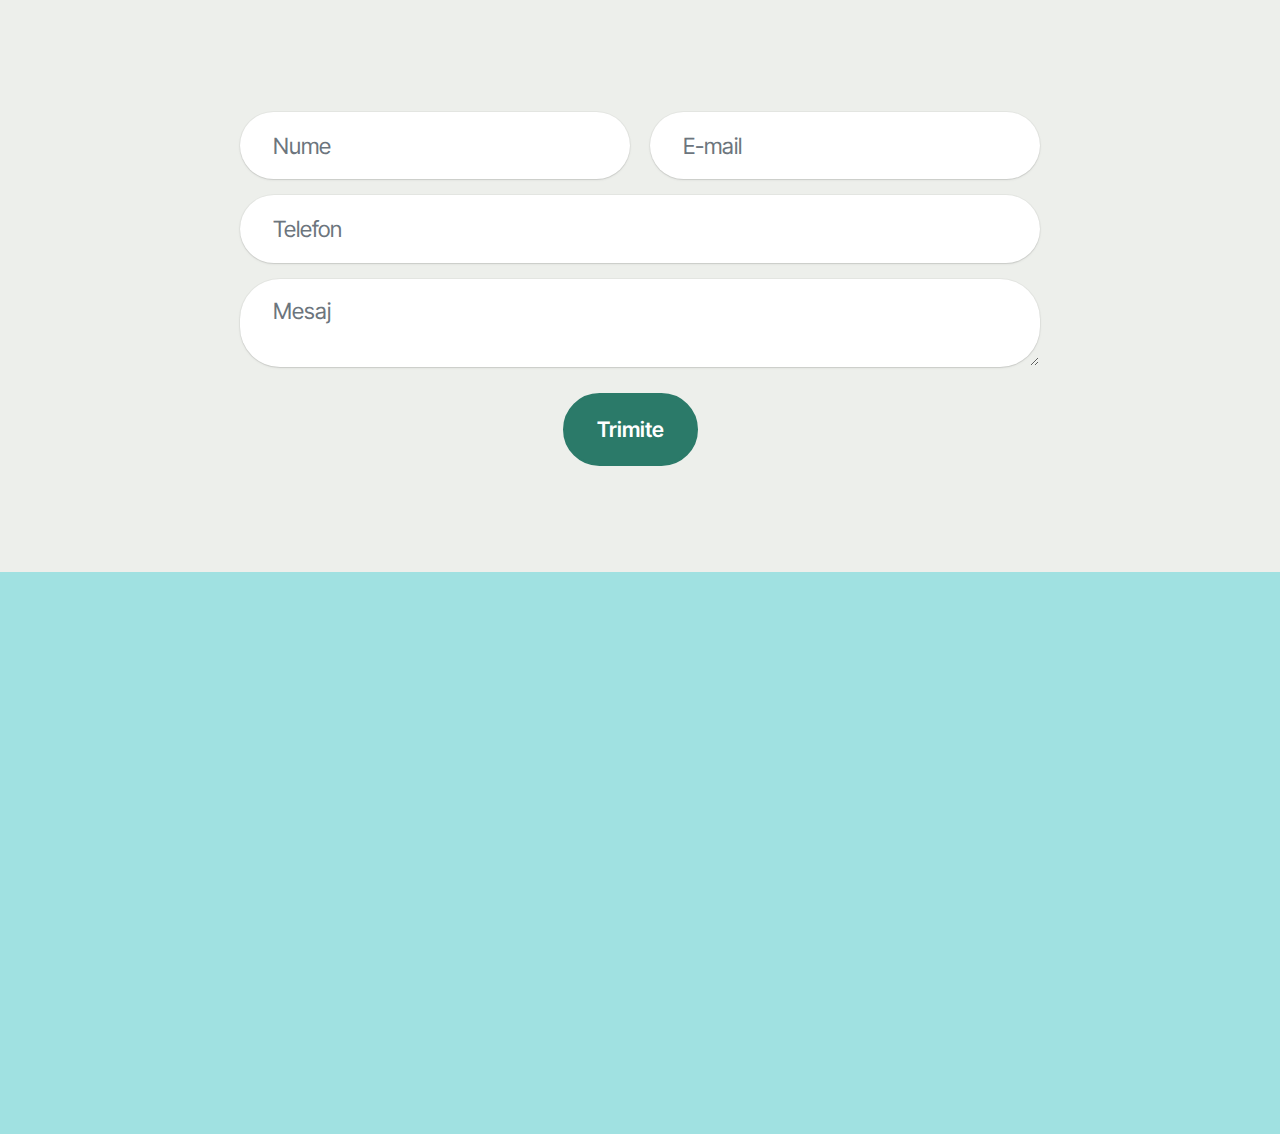
<file: contact.html>
<!DOCTYPE html>
<html lang="ro">

<head>
	<meta charset="UTF-8">
	<meta http-equiv="X-UA-Compatible" content="IE=edge">
	<meta name="generator" content="Mobirise v5.9.13, mobirise.com">
	<meta name="author" content="Gabriel Cârdei">
	<meta name="keywords" content="Students, Organization, Student Organization, ONG">
	<meta name="description"
		content="Bine ai venit la StudentHub - organizația dedicată voluntariatului și implicării sociale! Suntem o comunitate vibrantă de tineri pasionați, uniți de dorința de a face o schimbare pozitivă în lumea noastră.

        La StudentHub, credem că fiecare acțiune contează și că putem contribui la construirea unui viitor mai bun printr-un angajament colectiv. Cu proiecte variate și provocări sociale, oferim studenților oportunitatea de a-și folosi creativitatea, abilitățile și entuziasmul pentru a aduce contribuții semnificative comunității noastre.">
	<meta name="viewport" content="width=device-width, initial-scale=1, minimum-scale=1">
	<link rel="shortcut icon" href="assets/images/mbr-137x137.png" type="image/x-icon">
	<meta name="description" content="">


	<title>Contact</title>
	<link rel="stylesheet" href="assets/web/assets/mobirise-icons2/mobirise2.css">
	<link rel="stylesheet" href="assets/bootstrap/css/bootstrap.min.css">
	<link rel="stylesheet" href="assets/bootstrap/css/bootstrap-grid.min.css">
	<link rel="stylesheet" href="assets/bootstrap/css/bootstrap-reboot.min.css">
	<link rel="stylesheet" href="assets/parallax/jarallax.css">
	<link rel="stylesheet" href="assets/animatecss/animate.css">
	<link rel="stylesheet" href="assets/dropdown/css/style.css">
	<link rel="stylesheet" href="assets/socicon/css/styles.css">
	<link rel="stylesheet" href="assets/theme/css/style.css">
	<link rel="preload"
		href="https://fonts.googleapis.com/css?family=Inter+Tight:100,200,300,400,500,600,700,800,900,100i,200i,300i,400i,500i,600i,700i,800i,900i&display=swap"
		as="style" onload="this.onload=null;this.rel='stylesheet'">
	<noscript>
		<link rel="stylesheet"
			href="https://fonts.googleapis.com/css?family=Inter+Tight:100,200,300,400,500,600,700,800,900,100i,200i,300i,400i,500i,600i,700i,800i,900i&display=swap">
			<link rel="preconnect" href="https://fonts.googleapis.com">
			<link rel="preconnect" href="https://fonts.gstatic.com" crossorigin>
			<link href="https://fonts.googleapis.com/css2?family=Montserrat:ital,wght@0,300;0,400;0,500;0,600;0,900;1,700&display=swap" rel="stylesheet">	
	</noscript>
	<link rel="preload" as="style" href="assets/mobirise/css/mbr-additional.css?v=N9Wb0u">
	<link rel="stylesheet" href="assets/mobirise/css/mbr-additional.css?v=N9Wb0u" type="text/css">




</head>

<body>

	<div data-bs-version="5.1" class="menu menu5 cid-u14kGKaxt3" once="menu" id="menu05-2p">


		<nav class="navbar navbar-dropdown navbar-fixed-top navbar-expand-lg">
			<div class="container">
				<div class="navbar-brand">
					<span class="navbar-logo">
						<a href="index.html">
							<img src="assets/images/mbr-137x137.png" alt="iconiță cu un student"
								style="height: 4.3rem;">
						</a>
					</span>
					<span class="navbar-caption-wrap"><a class="navbar-caption text-black display-4"
							href="index.html">StudentHub</a></span>
				</div>
				<button class="navbar-toggler" type="button" data-toggle="collapse" data-bs-toggle="collapse"
					data-target="#navbarSupportedContent" data-bs-target="#navbarSupportedContent"
					aria-controls="navbarNavAltMarkup" aria-expanded="false" aria-label="Toggle navigation">
					<span class="hamburger">
						<span></span>
						<span></span>
						<span></span>
						<span></span>
					</span>
				</button>
				<div class="collapse navbar-collapse" id="navbarSupportedContent">
					<ul class="navbar-nav nav-dropdown" data-app-modern-menu="true">
						<li class="nav-item">
							<a class="nav-link link text-black display-4" href="index.html">Acasă</a>
						</li>
						<li class="nav-item">
							<a class="nav-link link text-black display-4" href="despre-noi.html">Despre noi</a>
						</li>
						<li class="nav-item">
							<a class="nav-link link text-black display-4" href="proiecte.html"
								aria-expanded="false">Proiecte</a>
						</li>
						<li class="nav-item">
							<a class="nav-link link text-black display-4" href="contact.html">Contact</a>
						</li>
					</ul>
					<div class="navbar-buttons mbr-section-btn"><a class="btn btn-black-outline display-4"
							href="contact.html">Înscrie-te</a></div>
				</div>
			</div>
		</nav>
	</div>

	<section data-bs-version="5.1" class="header16 cid-u1mGSMeUxY mbr-fullscreen mbr-parallax-background"
		id="header17-2r">


		<div class="container-fluid">
			<div class="row">
				<div class="content-wrap col-12 col-md-12">
					<h2 class="mbr-section-title mbr-fonts-style mbr-white mb-4 display-2">
						<br>Contact
					</h2>

					<p class="mbr-fonts-style mbr-text mbr-white mb-4 display-7">Așteptăm cu entuziasm să primim vești
						de la tine și să începem o nouă etapă în colaborarea noastră!&nbsp;</p>
					<div class="mbr-section-btn"><a class="btn btn-white-outline display-7"
							href="contact.html">Înscrie-te</a></div>
				</div>
			</div>
		</div>
	</section>

	<section data-bs-version="5.1" class="contacts02 map1 cid-u1mHyXISCZ" id="contacts02-2s">




		<div class="container">
			<div class="row justify-content-center">
				<div class="col-12 content-head">
					<div class="mbr-section-head mb-5">
						<h2 class="mbr-section-title mbr-fonts-style align-center mb-0 display-2">Date de
							contact</h2>

					</div>
				</div>
			</div>
			<div class="row justify-content-center">
				<div class="card col-12 col-md-12 col-lg-6">
					<div class="card-wrapper">
						<div class="text-wrapper">
							<h3 class="cardTitle mbr-fonts-style mb-2 display-5">
								Contactați-ne
							</h3>
							<ul class="list mbr-fonts-style display-7">
								<li class="mbr-text item-wrap">Telefon: 0712345678</li>
								<li class="mbr-text item-wrap">WhatsApp: <a href="tel:+12345678910"
										class="text-primary">0712345678</a></li>
								<li class="mbr-text item-wrap">Email: www.studenthub@contact.com</li>
								<li class="mbr-text item-wrap">Adresă: Strada Mareșal Constantin Prezan, Cluj-Napoca
									400416</li>
							</ul>
						</div>
					</div>
				</div>
				<div class="map-wrapper col-md-12 col-lg-6">
					<div class="google-map"><iframe frameborder="0" style="border:0"
							src="https://www.google.com/maps/embed?pb=!1m18!1m12!1m3!1d2732.737897341207!2d23.63346117634605!3d46.7700625711254!2m3!1f0!2f0!3f0!3m2!1i1024!2i768!4f13.1!3m3!1m2!1s0x47490c68337470e9%3A0x357e3f6e8073a727!2sBaza%20Sportiv%C4%83%20Gheorgheni!5e0!3m2!1sro!2sro!4v1705400381782!5m2!1sro!2sro"
							width="600" height="450" style="border:0;" allowfullscreen="" loading="lazy"
							referrerpolicy="no-referrer-when-downgrade"></iframe>
						</iframe></div>
				</div>
			</div>
		</div>
	</section>

	<section data-bs-version="5.1" class="social02 cid-u1mHGuYvkm" id="social02-2t">




		<div class="container">
			<div class="row justify-content-center">
				<div class="col-12 content-head">
					<div class="mb-5">
						<h2 class="mbr-section-title mbr-fonts-style align-center mb-0 display-2">
							Urmărește-ne
						</h2>

					</div>
				</div>
			</div>
			<div class="row">


				<div class="item features-without-image col-12 col-md-6 col-lg-4 active">
					<div class="item-wrapper">
						<span class="mbr-iconfont m-auto socicon-facebook socicon"></span>
						<div class="card-box">
							<h3 class="card-title mbr-fonts-style mb-1 display-5">
								<a href="https://www.facebook.com/facebook/?brand_redir=103274306376166"
									target="_blank">Facebook</a>
							</h3>
							<p class="card-text mbr-fonts-style display-7">StudentHub</p>
						</div>
					</div>
				</div>
				<div class="item features-without-image col-12 col-md-6 col-lg-4">
					<div class="item-wrapper">
						<span class="mbr-iconfont m-auto socicon-instagram socicon"></span>
						<div class="card-box">
							<h3 class="card-title mbr-fonts-style mb-1 display-5">
								<a href="https://www.instagram.com/instagram/" target="_blank">Instagram</a>
							</h3>
							<p class="card-text mbr-fonts-style display-7">@studenthub</p>
						</div>
					</div>
				</div>
				<div class="item features-without-image col-12 col-md-6 col-lg-4">
					<div class="item-wrapper">
						<span class="mbr-iconfont m-auto socicon-twitter socicon"></span>
						<div class="card-box">
							<h3 class="card-title mbr-fonts-style mb-1 display-5"><a
									href="https://twitter.com/romeothesuny/status/1355644131897450505"
									target="_blank">Twitter</a></h3>
							<p class="card-text mbr-fonts-style display-7">@studenthub</p>
						</div>
					</div>
				</div>



			</div>
		</div>
	</section>

	<section data-bs-version="5.1" class="list1 cid-u1mHLEhbg0" id="list01-2u">


		<div class="container">
			<div class="row justify-content-center">
				<div class="col-12 col-md-12 col-lg-10 m-auto">
					<div class="content">
						<div class="row justify-content-center mb-5">
							<div class="col-12 content-head">
								<div class="mbr-section-head">
									<h2 class="mbr-section-title mbr-fonts-style align-center mb-0 display-2">
										FAQ
									</h2>

								</div>
							</div>
						</div>
						<div id="bootstrap-accordion_26" class="panel-group accordionStyles accordion" role="tablist"
							aria-multiselectable="true">
							<div class="card">
								<div class="card-header" role="tab" id="headingOne">
									<a role="button" class="panel-title collapsed" data-toggle="collapse"
										data-bs-toggle="collapse" data-core="" href="#collapse1_26"
										aria-expanded="false" aria-controls="collapse1">
										<p class="panel-title-edit mbr-semibold mbr-fonts-style mb-0 display-5">Cum pot
											deveni membru StudentHub?
										</p>
										<span class="sign mbr-iconfont mobi-mbri-arrow-down"></span>
									</a>
								</div>
								<div id="collapse1_26" class="panel-collapse noScroll collapse" role="tabpanel"
									aria-labelledby="headingOne" data-parent="#accordion"
									data-bs-parent="#bootstrap-accordion_26">
									<div class="panel-body">
										<p class="mbr-fonts-style panel-text display-7">
											Pentru a deveni membru, poți completa formularul nostru online de înscriere
											pe social media sau poți veni direct la sediul nostru și să ne contactezi
											pentru mai multe detalii. Suntem încântați să primim noi membri și să îi
											integram în comunitatea noastră vibrantă!
										</p>
									</div>
								</div>
							</div>
							<div class="card">
								<div class="card-header" role="tab" id="headingOne">
									<a role="button" class="panel-title collapsed" data-toggle="collapse"
										data-bs-toggle="collapse" data-core="" href="#collapse2_26"
										aria-expanded="false" aria-controls="collapse2">
										<p class="panel-title-edit mbr-semibold mbr-fonts-style mb-0 display-5">Ce
											evenimente organizează StudentHub?
										</p>
										<span class="sign mbr-iconfont mobi-mbri-arrow-down"></span>
									</a>
								</div>
								<div id="collapse2_26" class="panel-collapse noScroll collapse" role="tabpanel"
									aria-labelledby="headingOne" data-parent="#accordion"
									data-bs-parent="#bootstrap-accordion_26">
									<div class="panel-body">
										<p class="mbr-fonts-style panel-text display-7">
											Ca membru al StudentHub, vei avea parte de experiența unei comunități
											universitare dinamice. Aici, vei participa la evenimente sociale captivante,
											schimburi de experiență și proiecte care promovează diversitatea culturală
											și interacțiunea între studenți. Vei putea contribui la inițiativele
											noastre, împărtășind propria ta perspectivă și aducând idei inovatoare în
											discuție. De asemenea, vei participa la workshop-uri pentru dezvoltarea
											skill-urilor necesare pentru internship-uri.
										</p>
									</div>
								</div>
							</div>
							<div class="card">
								<div class="card-header" role="tab" id="headingOne">
									<a role="button" class="panel-title collapsed" data-toggle="collapse"
										data-bs-toggle="collapse" data-core="" href="#collapse3_26"
										aria-expanded="false" aria-controls="collapse3">
										<p class="panel-title-edit mbr-semibold mbr-fonts-style mb-0 display-5">Cum pot
											contribui cu idei noi?
										</p>
										<span class="sign mbr-iconfont mobi-mbri-arrow-down"></span>
									</a>
								</div>
								<div id="collapse3_26" class="panel-collapse noScroll collapse" role="tabpanel"
									aria-labelledby="headingOne" data-parent="#accordion"
									data-bs-parent="#bootstrap-accordion_26">
									<div class="panel-body">
										<p class="mbr-fonts-style panel-text display-7">Suntem întotdeauna deschiși la
											sugestii! Poți să ne trimiți ideile tale prin e-mail la adresa
											www.studenthub@contact.com sau să participi la ședințele noastre
											săptămânale, unde poți împărtăși direct propunerile tale. Echipa noastră
											este entuziasmată să asculte toate sugestiile și să colaboreze pentru a
											implementa proiecte inovatoare.</p>
									</div>
								</div>
							</div>
							<div class="card">
								<div class="card-header" role="tab" id="headingOne">
									<a role="button" class="panel-title collapsed" data-toggle="collapse"
										data-bs-toggle="collapse" data-core="" href="#collapse4_26"
										aria-expanded="false" aria-controls="collapse4">
										<p class="panel-title-edit mbr-semibold mbr-fonts-style mb-0 display-5">Care
											sunt beneficiile de a fi membru al StudentHub?
										</p>
										<span class="sign mbr-iconfont mobi-mbri-arrow-down"></span>
									</a>
								</div>
								<div id="collapse4_26" class="panel-collapse noScroll collapse" role="tabpanel"
									aria-labelledby="headingOne" data-parent="#accordion"
									data-bs-parent="#bootstrap-accordion_26">
									<div class="panel-body">
										<p class="mbr-fonts-style panel-text display-7">
											Beneficiile includ acces la evenimente exclusive, posibilitatea de a
											participa la proiecte inovatoare, conexiuni cu profesioniști din diverse
											domenii și oportunități de dezvoltare personală și profesională.
										</p>
									</div>
								</div>
							</div>
							<div class="card">
								<div class="card-header" role="tab" id="headingOne">
									<a role="button" class="panel-title collapsed" data-toggle="collapse"
										data-bs-toggle="collapse" data-core="" href="#collapse5_26"
										aria-expanded="false" aria-controls="collapse5">
										<p class="panel-title-edit mbr-semibold mbr-fonts-style mb-0 display-5">Există
											o taxă de membru pentru a fi membru StudentHub?</p>
										<span class="sign mbr-iconfont mobi-mbri-arrow-down"></span>
									</a>
								</div>
								<div id="collapse5_26" class="panel-collapse noScroll collapse" role="tabpanel"
									aria-labelledby="headingOne" data-parent="#accordion"
									data-bs-parent="#bootstrap-accordion_26">
									<div class="panel-body">
										<p class="mbr-fonts-style panel-text display-7">
											Nu, aderarea la StudentHub este gratuită pentru toți studenții.
										</p>
									</div>
								</div>
							</div>
							<div class="card">
								<div class="card-header" role="tab" id="headingOne">
									<a role="button" class="panel-title collapsed" data-toggle="collapse"
										data-bs-toggle="collapse" data-core="" href="#collapse6_26"
										aria-expanded="false" aria-controls="collapse6">
										<p class="panel-title-edit mbr-semibold mbr-fonts-style mb-0 display-5">Cum pot
											lua legătura cu un mentor prin programul Mentorship Connect?
										</p>
										<span class="sign mbr-iconfont mobi-mbri-arrow-down"></span>
									</a>
								</div>
								<div id="collapse6_26" class="panel-collapse noScroll collapse" role="tabpanel"
									aria-labelledby="headingOne" data-parent="#accordion"
									data-bs-parent="#bootstrap-accordion_26">
									<div class="panel-body">
										<p class="mbr-fonts-style panel-text display-7">
											Poți participa la sesiunile noastre de matchmaking sau să completezi
											formularul de solicitare de mentorat disponibil pe platforma noastră online.
										</p>
									</div>
								</div>
							</div>
						</div>
					</div>
				</div>
			</div>
		</div>
	</section>

	<section data-bs-version="5.1" class="form5 cid-u1mKa8pmcG" id="form02-2v">


		<div class="container">
			<div class="row justify-content-center">
				<div class="col-12 content-head">
					<div class="mbr-section-head mb-5">
						<h2 class="mbr-section-title mbr-fonts-style align-center mb-0 display-2">Trimite-ne un
							mesaj<br><br></h2>

					</div>
				</div>
			</div>
			<div class="row justify-content-center">
				<div class="col-lg-8 mx-auto mbr-form" data-form-type="formoid">
					<form action="https://mobirise.eu/" method="POST" class="mbr-form form-with-styler"
						data-form-title="Form Name"><input type="hidden" name="email" data-form-email="true"
							value="Dzjrbq0Ch9phRzQuXQXgOPUpasbCEsLsLAhN/SjFZ2qFhr0DNonUpA7Wr65R1DuPdDXZ0aNQusAsY/4goWNdgw2VG8u+SqzpdRqSiYEL5pVCxkqyLfuhlQvhk8XM2bi/">
						<div class="row">
							<div hidden="hidden" data-form-alert="" class="alert alert-success col-12">Mulțumim că ai
								completat formularul!</div>
							<div hidden="hidden" data-form-alert-danger="" class="alert alert-danger col-12">
								Oops...! A apărut o problemă!
							</div>
						</div>
						<div class="dragArea row">
							<div class="col-md col-sm-12 form-group mb-3" data-for="name">
								<input type="text" name="name" placeholder="Nume" data-form-field="name"
									class="form-control" value="" id="name-form02-2v">
							</div>
							<div class="col-md col-sm-12 form-group mb-3" data-for="email">
								<input type="email" name="email" placeholder="E-mail" data-form-field="email"
									class="form-control" value="" id="email-form02-2v">
							</div>
							<div class="col-12 form-group mb-3" data-for="phone">
								<input type="tel" name="phone" placeholder="Telefon" data-form-field="phone"
									class="form-control" value="" id="phone-form02-2v">
							</div>
							<div class="col-12 form-group mb-3" data-for="textarea">
								<textarea name="textarea" placeholder="Mesaj" data-form-field="textarea"
									class="form-control" id="textarea-form02-2v"></textarea>
							</div>
							<div class="col-lg-12 col-md-12 col-sm-12 align-center mbr-section-btn">
								<button type="submit" class="btn btn-primary display-7">Trimite</button>
							</div>
						</div>
					</form>
				</div>
			</div>
		</div>
	</section>

	<section data-bs-version="5.1" class="footer3 cid-u14qqpq7rC" once="footers" id="footer03-2q">





		<div class="container">
			<div class="row">
				<div class="row-links">
					<ul class="header-menu">
						<li class="header-menu-item mbr-fonts-style display-5"><a href="index.html">Acasă</a></li>
						<li class="header-menu-item mbr-fonts-style display-5"><a href="despre-noi.html">Despre noi</a>
						</li>
						<li class="header-menu-item mbr-fonts-style display-5"><a href="proiecte.html">Proiecte</a></li>
						<li class="header-menu-item mbr-fonts-style display-5"><a href="contact.html">Contact<br></a>
						</li>
					</ul>
				</div>

				<div class="col-12 mt-4">
					<div class="social-row">
						<div class="soc-item">
							<a href="https://mobiri.se/" target="_blank">
								<span class="mbr-iconfont socicon socicon-facebook display-7"></span>
							</a>
						</div>
						<div class="soc-item">
							<a href="https://mobiri.se/" target="_blank">
								<span class="mbr-iconfont socicon-twitter socicon"></span>
							</a>
						</div>
						<div class="soc-item">
							<a href="https://mobiri.se/" target="_blank">
								<span class="mbr-iconfont socicon-instagram socicon"></span>
							</a>
						</div>

					</div>
					<div class=" footer-content text-center">
						<p>Email: www.studenthub@contact.com</p>
						<p>Telefon: 0712345678</p>
						<p>Adresă: Strada Mareșal Constantin Prezan, Cluj-Napoca 400416</p>
					</div>
				</div>
				<div class="col-12 mt-5">
					<p class="mbr-fonts-style copyright display-7">
						© Copyright 2024 StudentHub - Toate drepturile rezervate.</p>
				</div>
			</div>
		</div>
	</section>

	<script src="assets/bootstrap/js/bootstrap.bundle.min.js"></script>
	<script src="assets/parallax/jarallax.js"></script>
	<script src="assets/smoothscroll/smooth-scroll.js"></script>
	<script src="assets/ytplayer/index.js"></script>
	<script src="assets/dropdown/js/navbar-dropdown.js"></script>
	<script src="assets/mbr-switch-arrow/mbr-switch-arrow.js"></script>
	<script src="assets/theme/js/script.js"></script>
	<script src="assets/formoid/formoid.min.js"></script>


	<input name="animation" type="hidden">
</body>

</html>
</file>
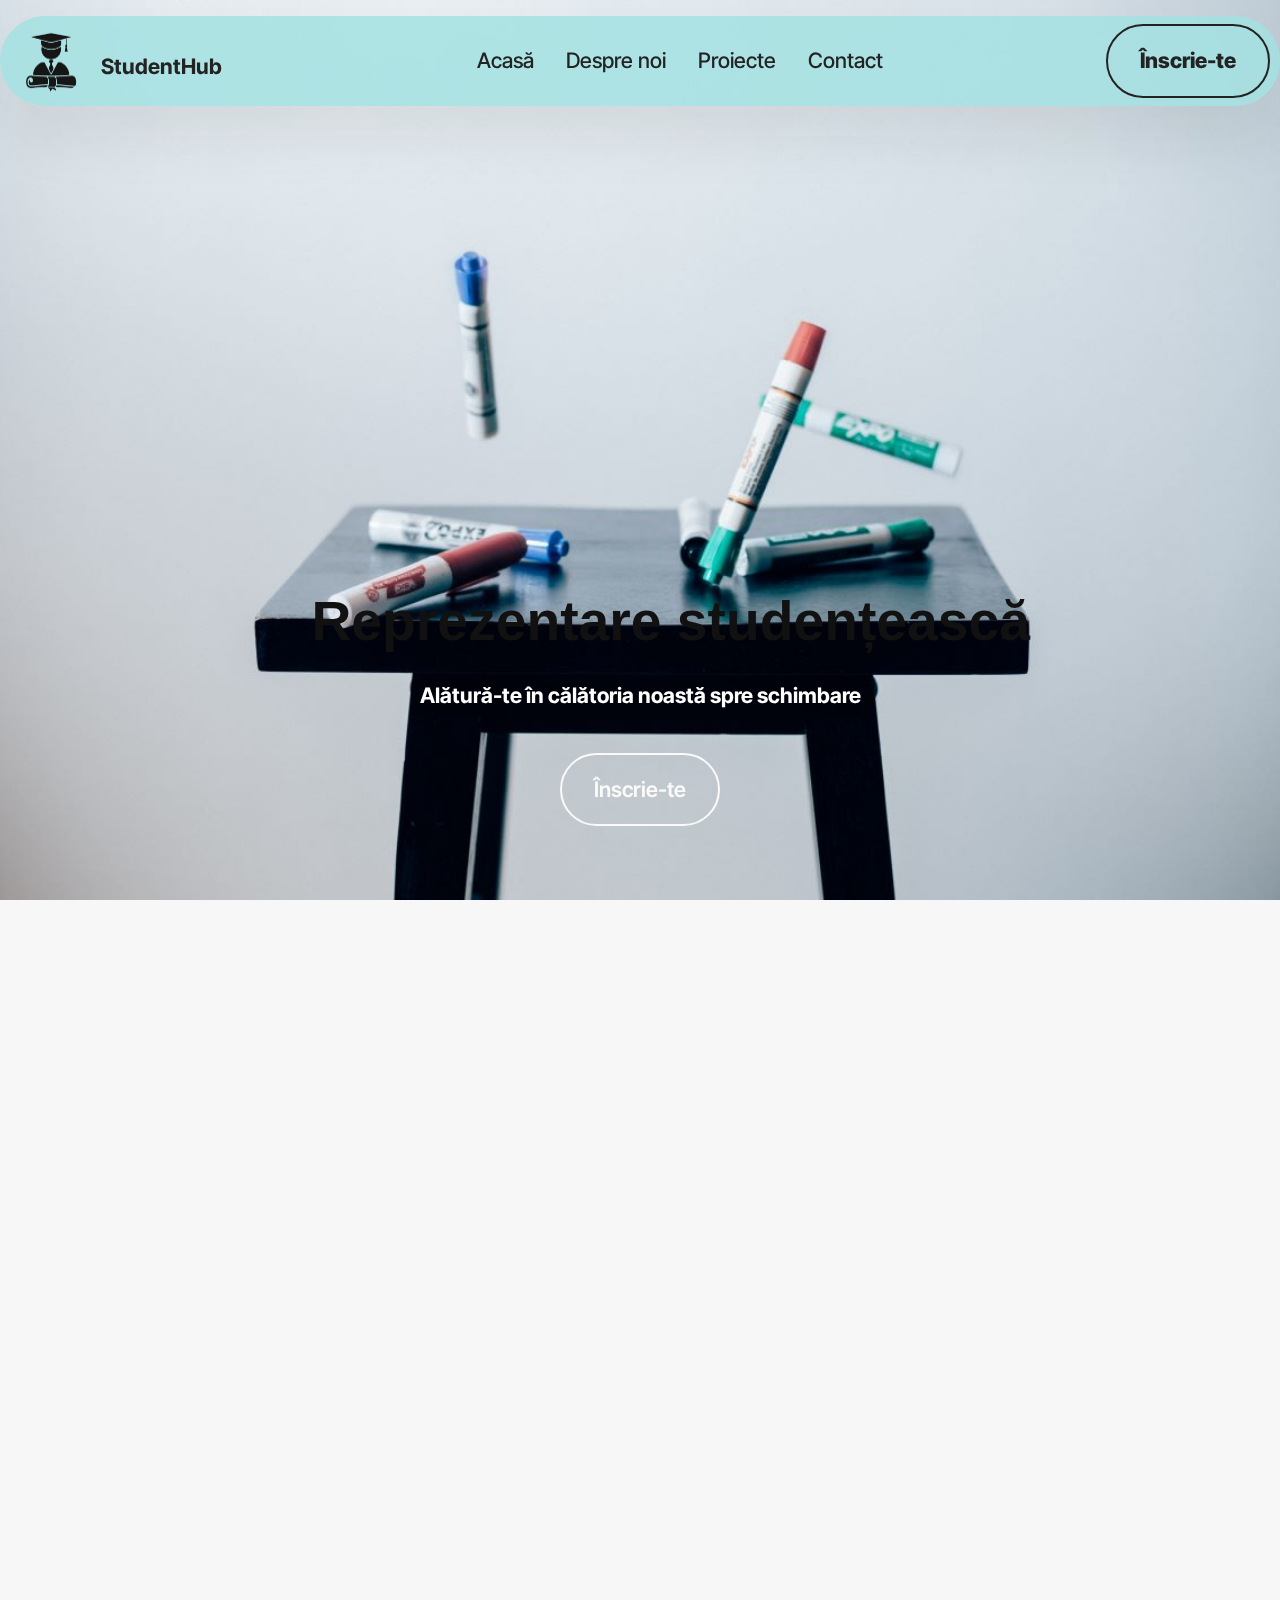
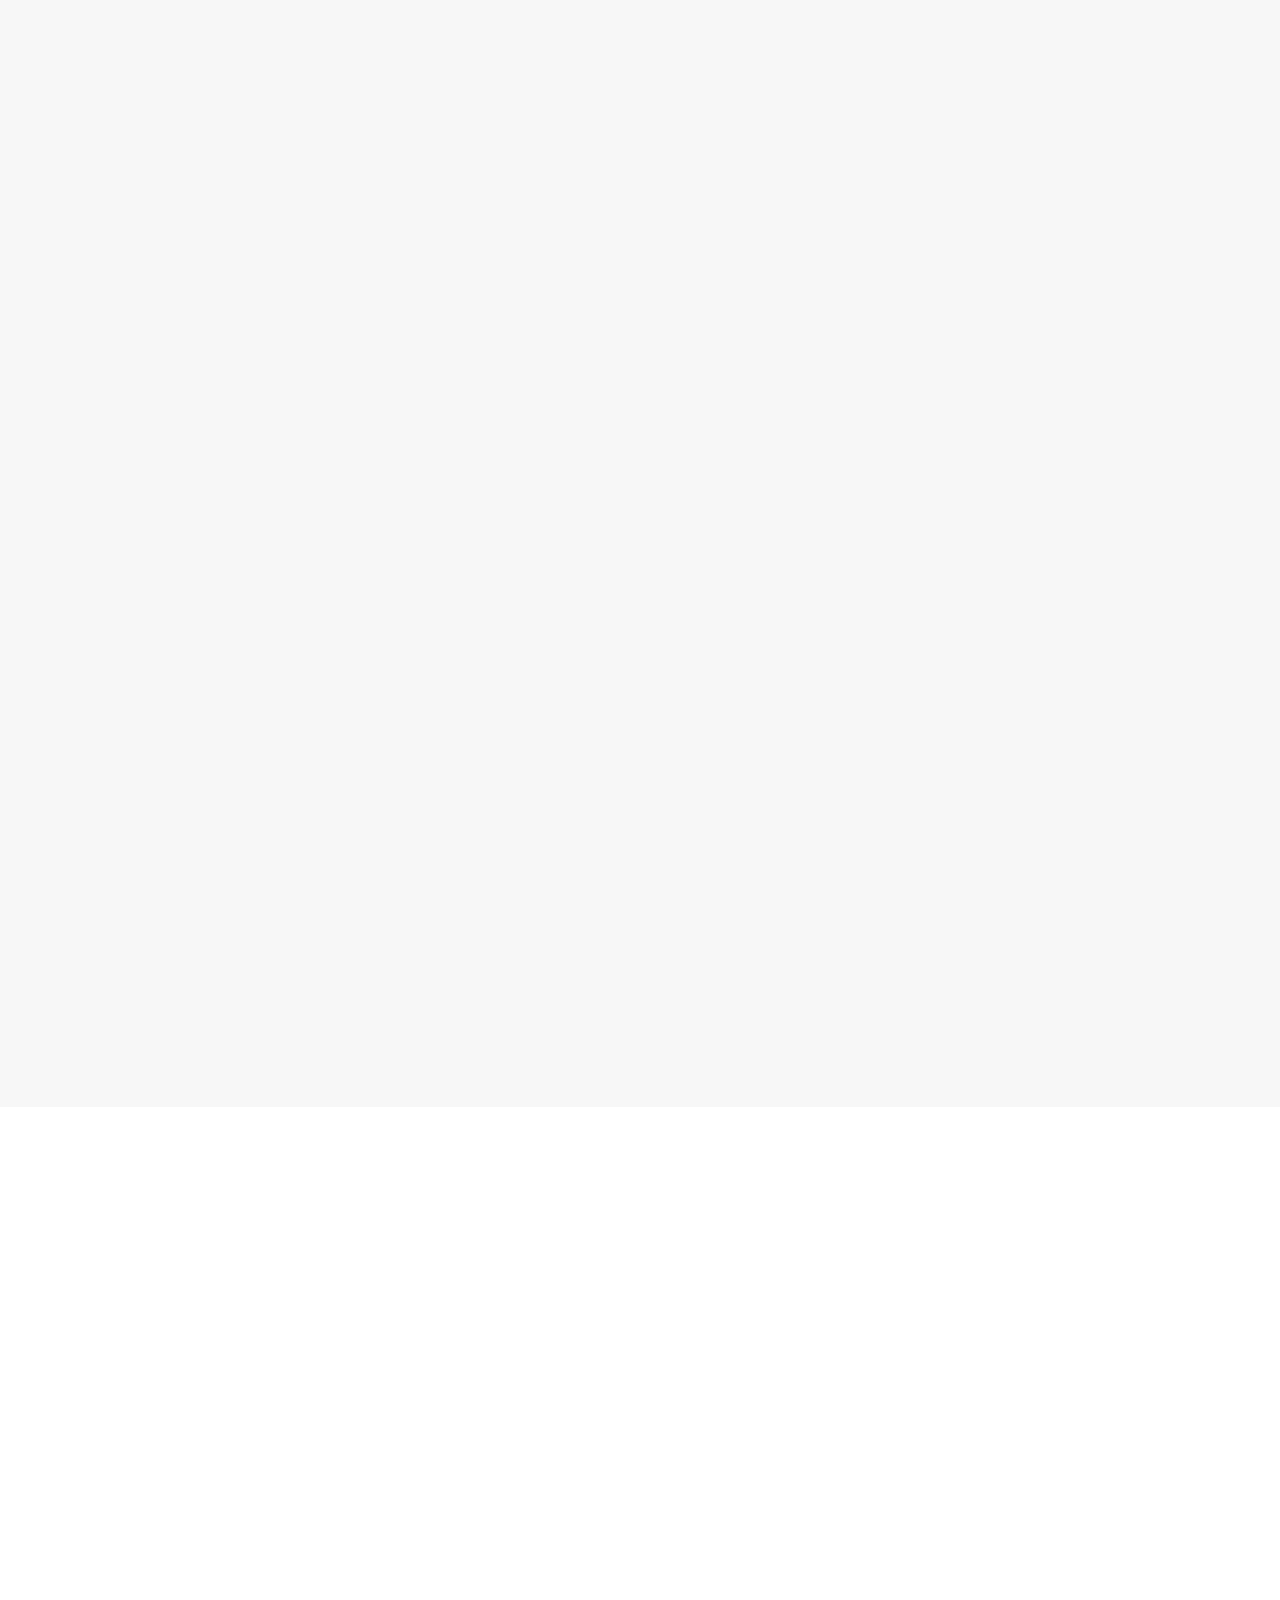
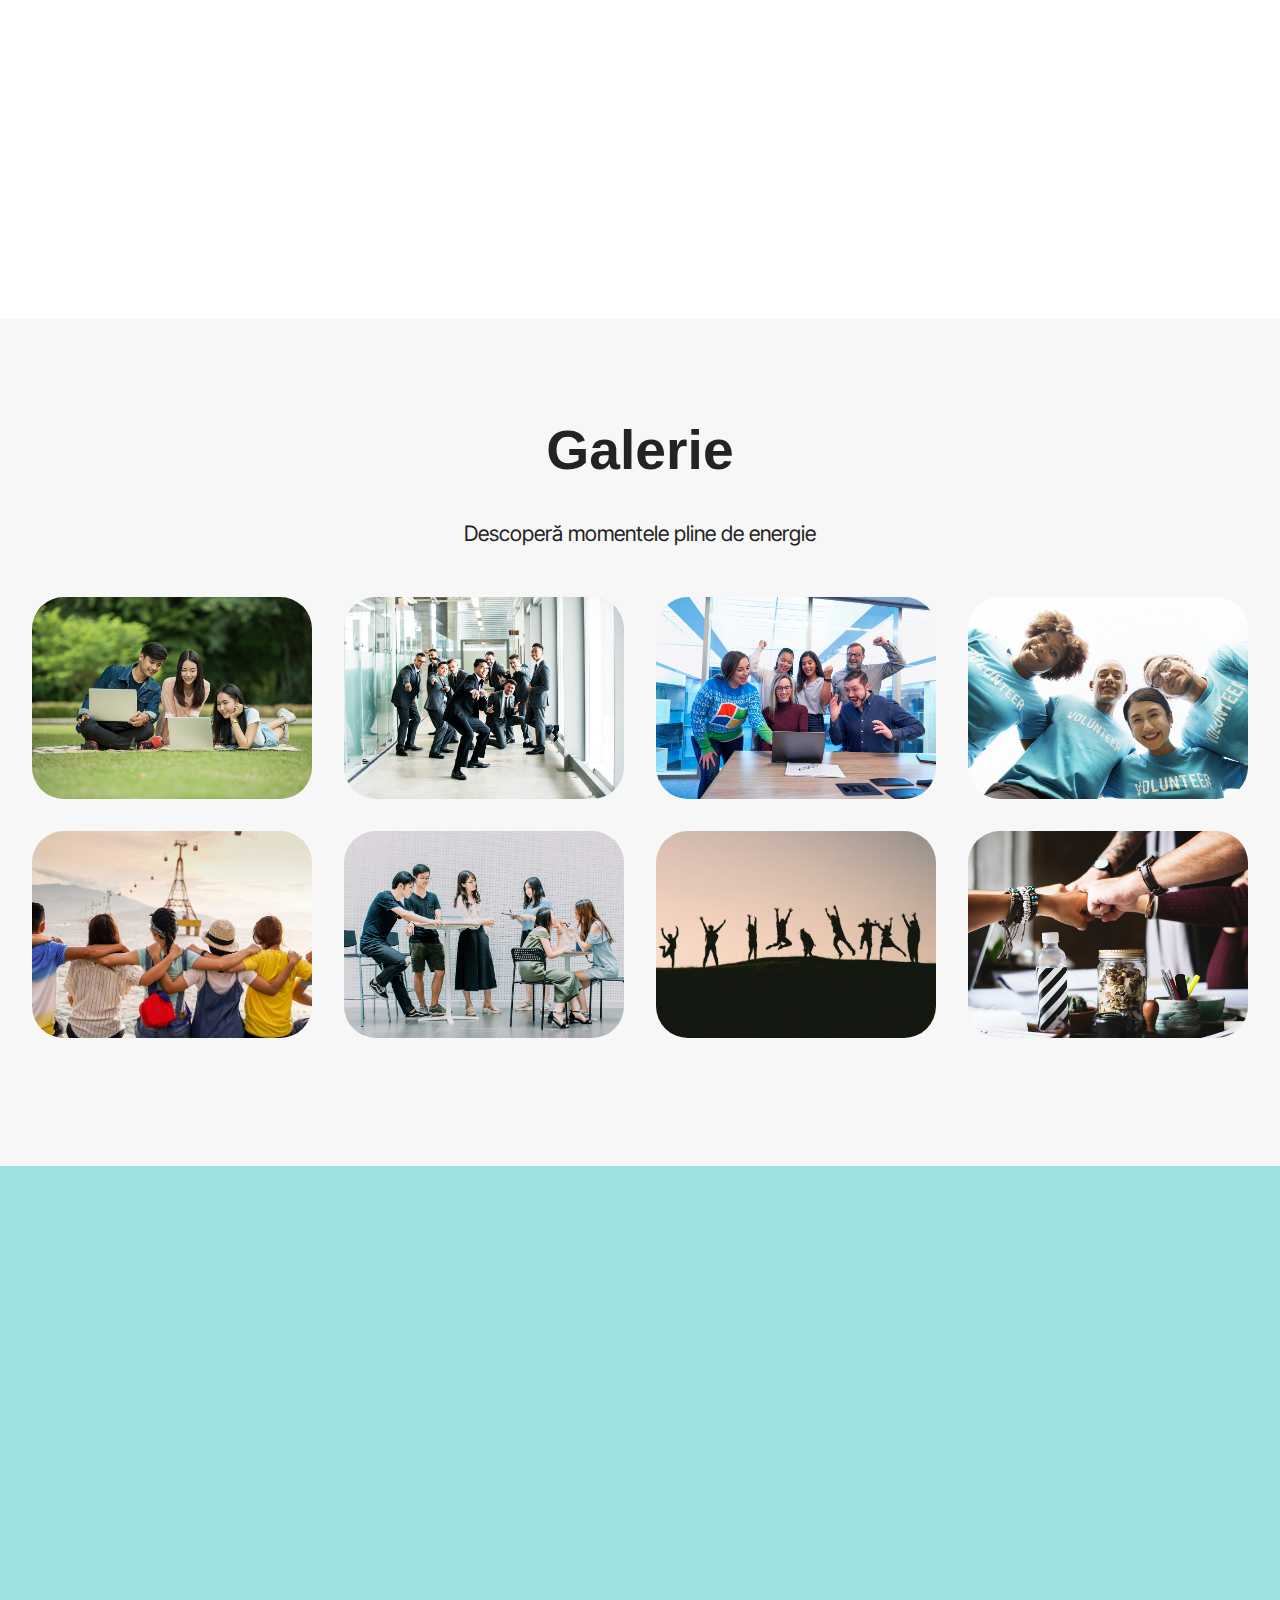
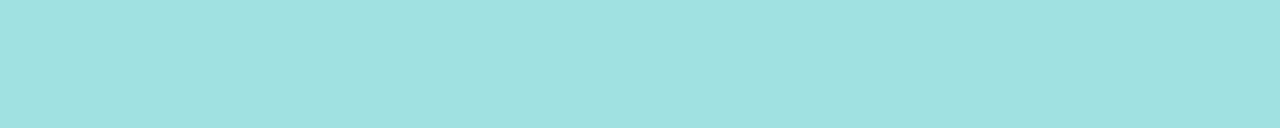
<file: despre-noi.html>
<!DOCTYPE html>
<html lang="ro">

<head>

    <meta charset="UTF-8">
    <meta http-equiv="X-UA-Compatible" content="IE=edge">
    <meta name="generator" content="Mobirise v5.9.13, mobirise.com">
    <meta name="viewport" content="width=device-width, initial-scale=1, minimum-scale=1">
    <meta name="author" content="Gabriel Cârdei">
    <meta name="keywords" content="Students, Organization, Student Organization, ONG">
    <meta name="description"
        content="Bine ai venit la StudentHub - organizația dedicată voluntariatului și implicării sociale! Suntem o comunitate vibrantă de tineri pasionați, uniți de dorința de a face o schimbare pozitivă în lumea noastră.

        La StudentHub, credem că fiecare acțiune contează și că putem contribui la construirea unui viitor mai bun printr-un angajament colectiv. Cu proiecte variate și provocări sociale, oferim studenților oportunitatea de a-și folosi creativitatea, abilitățile și entuziasmul pentru a aduce contribuții semnificative comunității noastre.">
    <link rel="shortcut icon" href="assets/images/mbr-137x137.png" type="image/x-icon">

    <title>Despre noi</title>
    <link rel="stylesheet" href="assets/web/assets/mobirise-icons2/mobirise2.css">
    <link rel="stylesheet" href="assets/bootstrap/css/bootstrap.min.css">
    <link rel="stylesheet" href="assets/bootstrap/css/bootstrap-grid.min.css">
    <link rel="stylesheet" href="assets/bootstrap/css/bootstrap-reboot.min.css">
    <link rel="stylesheet" href="assets/parallax/jarallax.css">
    <link rel="stylesheet" href="assets/animatecss/animate.css">
    <link rel="stylesheet" href="assets/dropdown/css/style.css">
    <link rel="stylesheet" href="assets/socicon/css/styles.css">
    <link rel="stylesheet" href="assets/theme/css/style.css">
    <link rel="preload"
        href="https://fonts.googleapis.com/css?family=Inter+Tight:100,200,300,400,500,600,700,800,900,100i,200i,300i,400i,500i,600i,700i,800i,900i&display=swap"
        as="style" onload="this.onload=null;this.rel='stylesheet'">
    <noscript>
        <link rel="stylesheet"
            href="https://fonts.googleapis.com/css?family=Inter+Tight:100,200,300,400,500,600,700,800,900,100i,200i,300i,400i,500i,600i,700i,800i,900i&display=swap">
        <link rel="stylesheet"
            href="https://fonts.googleapis.com/css?family=Inter+Tight:100,200,300,400,500,600,700,800,900,100i,200i,300i,400i,500i,600i,700i,800i,900i&display=swap">
        <link rel="preconnect" href="https://fonts.googleapis.com">
        <link rel="preconnect" href="https://fonts.gstatic.com" crossorigin>
        <link
            href="https://fonts.googleapis.com/css2?family=Montserrat:ital,wght@0,300;0,400;0,500;0,600;0,900;1,700&display=swap"
            rel="stylesheet">
    </noscript>
    <link rel="preload" as="style" href="assets/mobirise/css/mbr-additional.css?v=udHSrO">
    <link rel="stylesheet" href="assets/mobirise/css/mbr-additional.css?v=udHSrO" type="text/css">




</head>

<body>

    <div data-bs-version="5.1" class="menu menu5 cid-u14kGKaxt3" once="menu" id="menu05-2c">


        <nav class="navbar navbar-dropdown navbar-fixed-top navbar-expand-lg">
            <div class="container">
                <div class="navbar-brand">
                    <span class="navbar-logo">
                        <a href="index.html">
                            <img src="assets/images/mbr-137x137.png" alt="iconiță cu un student"
                                style="height: 4.3rem;">
                        </a>
                    </span>
                    <span class="navbar-caption-wrap">
                        <h1><a class="navbar-caption text-black display-4" href="index.html">StudentHub</a></h1>
                    </span>
                </div>
                <button class="navbar-toggler" type="button" data-toggle="collapse" data-bs-toggle="collapse"
                    data-target="#navbarSupportedContent" data-bs-target="#navbarSupportedContent"
                    aria-controls="navbarNavAltMarkup" aria-expanded="false" aria-label="Toggle navigation">
                    <span class="hamburger">
                        <span></span>
                        <span></span>
                        <span></span>
                        <span></span>
                    </span>
                </button>
                <div class="collapse navbar-collapse" id="navbarSupportedContent">
                    <ul class="navbar-nav nav-dropdown" data-app-modern-menu="true">
                        <li class="nav-item">
                            <a class="nav-link link text-black display-4" href="index.html">Acasă</a>
                        </li>
                        <li class="nav-item">
                            <a class="nav-link link text-black display-4" href="despre-noi.html">Despre noi</a>
                        </li>
                        <li class="nav-item">
                            <a class="nav-link link text-black display-4" href="proiecte.html"
                                aria-expanded="false">Proiecte</a>
                        </li>
                        <li class="nav-item">
                            <a class="nav-link link text-black display-4" href="contact.html">Contact</a>
                        </li>
                    </ul>
                    <div class="navbar-buttons mbr-section-btn"><a class="btn btn-black-outline display-4"
                            href="contact.html">Înscrie-te</a></div>
                </div>
            </div>
        </nav>
    </div>
    <section data-bs-version="5.1" class="header16 cid-u1fMtwXFA5 mbr-fullscreen mbr-parallax-background"
        id="header17-2l">


        <div class="container-fluid">
            <div class="row">
                <div class="content-wrap col-12 col-md-12">
                    <h2 class="mbr-section-title mbr-fonts-style mbr-black mb-4 display-2">
                        <p>&nbsp; &nbsp;<strong> Reprezentare studențească</strong></p>
                    </h2>
                    <p class="mbr-fonts-style mbr-text mbr-white mb-4 display-7"><strong>Alătură-te în călătoria noastă
                            spre schimbare</p>
                    <div class="mbr-section-btn"><a class="btn btn-white-outline display-7"
                            href="contact.html">Înscrie-te</a></div>
                </div>
            </div>
        </div>
    </section>

    </section>

    <section data-bs-version="5.1" class="features38 cid-u1fGFN8OD6" id="features038-2e">





        <div class="container">
            <div class="row justify-content-center">
                <div class="col-12 col-md-12 col-lg">
                    <div class="text-wrapper align-left">
                        <h2 class="mbr-section-title mbr-fonts-style mb-4 display-2">Pentru viitor</h2>
                        <p class="mbr-text align-left mbr-fonts-style mb-4 display-7">Fiecare activitate, fiecare
                            eveniment și fiecare conexiune este gândită pentru a contribui la dezvoltarea ta personală
                            și profesională. Aici, nu doar participi la prezent, ci investești într-un viitor plin de
                            oportunități și realizări.</p>

                    </div>
                </div>
                <div class="col-12 col-md-12 col-lg-6 image-wrapper">
                    <img class="w-100" src="Poze-tema4/students.jpg" alt="tineri care se plimbă">
                </div>
            </div>
            <div class="row row-reverse justify-content-center">

                <div class="col-12 col-md-12 col-lg">
                    <div class="text-wrapper align-left">
                        <h2 class="mbr-section-title mbr-fonts-style mb-4 display-2">Împărtășind cunoștințe</h2>
                        <p class="mbr-text align-left mbr-fonts-style mb-4 display-7">
                            Prin evenimente, workshop-uri și sesiuni de mentorat, încurajăm schimbul liber de idei și
                            experiențe între studenți. Fie că e vorba de perspective academice, proiecte de cercetare
                            sau experiențe practice, fiecare membru aduce un aport valoros la masa comună a cunoașterii.
                        </p>

                    </div>
                </div>
                <div class="col-12 col-md-12 col-lg-6 image-wrapper">
                    <img class="w-100" src="Poze-tema4/laptop.jpg"
                        alt="poză cu oameni care arată cu degetul către un laptop">
                </div>
            </div>

        </div>
    </section>

    <section data-bs-version="5.1" class="features037 cid-u1fGGRBtsi" id="features037-2f">



        <div class="container">
            <div class="row justify-content-center">
                <div class="col-lg-4">
                    <div class="col-12 col-md-12">
                        <h2 class="mbr-section-title mbr-fonts-style mt-0 mb-4 display-2">Alătură-te comunității
                        </h2>
                        <h3 class="mbr-section-subtitle mbr-fonts-style mt-0 mb-4 display-7">StudentHub este locul unde
                            ambițiile devin realitate, iar studenții devin agenți ai schimbării în lumea academică și
                            dincolo de aceasta.</h3>

                    </div>
                </div>

                <div class="col-lg-8 side-features">
                    <div class="item features-without-image col-12 col-md-12 col-lg-6 item-mb active">
                        <div class="item-wrapper">
                            <div class="item-content align-left">

                                <h3 class="card-title mbr-fonts-style display-5">Voluntariat</h3>
                                <p class="card-text mbr-fonts-style display-7">
                                    Prin voluntariatul în cadrul asociației noastre, poți contribui la proiecte
                                    valoroase și să te implici activ în inițiativele care transformă cu adevărat lumea
                                    într-un loc mai bun. </p>

                            </div>

                        </div>
                    </div>
                    <div class="item features-without-image col-12 col-md-12 col-lg-6 item-mb">
                        <div class="item-wrapper">
                            <div class="item-content align-left">

                                <h3 class="card-title mbr-fonts-style display-5">Teamwork</h3>
                                <p class="card-text mbr-fonts-style display-7">În cadrul asociației, încurajăm
                                    colaborarea și schimbul de idei pentru a realiza proiecte semnificative. Fiecare
                                    membru aduce un aport unic și esențial.</p>

                            </div>

                        </div>
                    </div>
                    <div class="item features-without-image col-12 col-md-12 col-lg-6 item-mb">
                        <div class="item-wrapper">
                            <div class="item-content align-left">

                                <h3 class="card-title mbr-fonts-style display-5">Workshops</h3>
                                <p class="card-text mbr-fonts-style display-7">
                                    Fie că ești interesat de dezvoltare personală, tehnologie sau antreprenoriat, avem
                                    evenimente care să acopere diverse domenii. </p>


                            </div>

                        </div>
                    </div>
                    <div class="item features-without-image col-12 col-md-12 col-lg-6 item-mb">
                        <div class="item-wrapper">
                            <div class="item-content align-left">

                                <h3 class="card-title mbr-fonts-style display-5">Teambuilding</h3>
                                <p class="card-text mbr-fonts-style display-7">
                                    Evenimentele noastre de teambuilding sunt modalități distractive și interactive de a
                                    construi legături puternice între membrii asociației.</p>


                            </div>

                        </div>
                    </div>

                </div>
            </div>
        </div>
    </section>

    <section data-bs-version="5.1" class="start article4 cid-u1g18I9s8q" id="article04-2i">





        <div class="container">
            <div class="row justify-content-center">
                <div class="col-12 col-md-12 col-lg-6 image-wrapper">
                    <img class="w-100" src="Poze-tema4/ședință.jpg" alt="ședință într-un birou">
                </div>
                <div class="col-12 col-md-12 col-lg">
                    <div class="text-wrapper align-left">
                        <h2 class="mbr-section-title mbr-fonts-style mb-4 display-2">Misiunea noastră</h2>
                        <p class="mbr-text mbr-fonts-style mb-4 display-7">
                            Misiunea noastră se extinde și în sfera impactului social, având ca obiectiv să contribuim
                            la formarea unei generații de lideri responsabili și empatici. Prin proiecte de voluntariat
                            și inițiative sociale, ne implicăm activ în comunitățile noastre locale și globale,
                            promovând valori precum responsabilitatea civică și solidaritatea. Astfel, la StudentHub,
                            misiunea noastră transcende limitele educației convenționale, având un impact durabil asupra
                            vieților studenților și contribuind la modelarea unui viitor în care cunoașterea și
                            înțelegerea reciprocă sunt fundamentale.
                        </p>
                        <div class="mbr-section-btn mt-3"><a class="btn btn-lg btn-success-outline display-7"
                                href="contact.html">Înscrie-te</a></div>
                    </div>
                </div>
            </div>
        </div>
    </section>

    <section data-bs-version="5.1" class="gallery1 mbr-gallery cid-u1fICZIdEL" id="gallery01-2g">



        <div class="container-fluid">
            <div class="row justify-content-center">
                <div class="col-12 content-head">
                    <div class="mb-5">
                        <h2 class="mbr-section-title mbr-fonts-style align-center m-0 display-2">Galerie</h2>
                        <h3 class="mbr-section-subtitle mbr-fonts-style align-center mb-0 mt-4 display-7">Descoperă
                            momentele pline de energie</h3>
                    </div>
                </div>
            </div>

            <div class="row mbr-gallery">
                <div class="col-12 col-md-6 col-lg-3 item gallery-image">
                    <div class="item-wrapper mb-3" data-toggle="modal" data-bs-toggle="modal"
                        data-target="#u1mLIEwNME-modal" data-bs-target="#u1mLIEwNME-modal">
                        <img class="w-100" src="Poze-tema4/activitate.jpg" alt="tineri cu laptop în aer liber"
                            data-slide-to="0" data-bs-slide-to="0" data-target="#lb-u1mLIEwNME"
                            data-bs-target="#lb-u1mLIEwNME">
                        <div class="icon-wrapper">
                            <span class="mobi-mbri mobi-mbri-search mbr-iconfont mbr-iconfont-btn"></span>
                        </div>
                    </div>

                </div>
                <div class="col-12 col-md-6 col-lg-3 item gallery-image">
                    <div class="item-wrapper mb-3" data-toggle="modal" data-bs-toggle="modal"
                        data-target="#u1mLIEwNME-modal" data-bs-target="#u1mLIEwNME-modal">
                        <img class="w-100" src="Poze-tema4/team-building2.jpg" alt="bărbați în costum pozând"
                            data-slide-to="1" data-bs-slide-to="1" data-target="#lb-u1mLIEwNME"
                            data-bs-target="#lb-u1mLIEwNME">
                        <div class="icon-wrapper">
                            <span class="mobi-mbri mobi-mbri-search mbr-iconfont mbr-iconfont-btn"></span>
                        </div>
                    </div>

                </div>
                <div class="col-12 col-md-6 col-lg-3 item gallery-image">
                    <div class="item-wrapper mb-3" data-toggle="modal" data-bs-toggle="modal"
                        data-target="#u1mLIEwNME-modal" data-bs-target="#u1mLIEwNME-modal">
                        <img class="w-100" src="Poze-tema4/it.jpg" alt="oameni care stau la laptop" data-slide-to="2"
                            data-bs-slide-to="2" data-target="#lb-u1mLIEwNME" data-bs-target="#lb-u1mLIEwNME">
                        <div class="icon-wrapper">
                            <span class="mobi-mbri mobi-mbri-search mbr-iconfont mbr-iconfont-btn"></span>
                        </div>
                    </div>

                </div>
                <div class="col-12 col-md-6 col-lg-3 item gallery-image">
                    <div class="item-wrapper mb-3" data-toggle="modal" data-bs-toggle="modal"
                        data-target="#u1mLIEwNME-modal" data-bs-target="#u1mLIEwNME-modal">
                        <img class="w-100" src="Poze-tema4/volunteer2.jpg" alt="voluntari" data-slide-to="3"
                            data-bs-slide-to="3" data-target="#lb-u1mLIEwNME" data-bs-target="#lb-u1mLIEwNME">
                        <div class="icon-wrapper">
                            <span class="mobi-mbri mobi-mbri-search mbr-iconfont mbr-iconfont-btn"></span>
                        </div>
                    </div>

                </div>
                <div class="col-12 col-md-6 col-lg-3 item gallery-image">
                    <div class="item-wrapper mb-3" data-toggle="modal" data-bs-toggle="modal"
                        data-target="#u1mLIEwNME-modal" data-bs-target="#u1mLIEwNME-modal">
                        <img class="w-100" src="Poze-tema4/trip.jpg" alt="oameni care privesc un pod" data-slide-to="4"
                            data-bs-slide-to="4" data-target="#lb-u1mLIEwNME" data-bs-target="#lb-u1mLIEwNME">
                        <div class="icon-wrapper">
                            <span class="mobi-mbri mobi-mbri-search mbr-iconfont mbr-iconfont-btn"></span>
                        </div>
                    </div>

                </div>
                <div class="col-12 col-md-6 col-lg-3 item gallery-image">
                    <div class="item-wrapper mb-3" data-toggle="modal" data-bs-toggle="modal"
                        data-target="#u1mLIEwNME-modal" data-bs-target="#u1mLIEwNME-modal">
                        <img class="w-100" src="Poze-tema4/prezentare.jpg" alt="tineri care stau pe o scenă"
                            data-slide-to="5" data-bs-slide-to="5" data-target="#lb-u1mLIEwNME"
                            data-bs-target="#lb-u1mLIEwNME">
                        <div class="icon-wrapper">
                            <span class="mobi-mbri mobi-mbri-search mbr-iconfont mbr-iconfont-btn"></span>
                        </div>
                    </div>

                </div>
                <div class="col-12 col-md-6 col-lg-3 item gallery-image">
                    <div class="item-wrapper mb-3" data-toggle="modal" data-bs-toggle="modal"
                        data-target="#u1mLIEwNME-modal" data-bs-target="#u1mLIEwNME-modal">
                        <img class="w-100" src="Poze-tema4/team-building.jpg" alt="oameni care sar" data-slide-to="6"
                            data-bs-slide-to="6" data-target="#lb-u1mLIEwNME" data-bs-target="#lb-u1mLIEwNME">
                        <div class="icon-wrapper">
                            <span class="mobi-mbri mobi-mbri-search mbr-iconfont mbr-iconfont-btn"></span>
                        </div>
                    </div>

                </div>
                <div class="col-12 col-md-6 col-lg-3 item gallery-image">
                    <div class="item-wrapper mb-3" data-toggle="modal" data-bs-toggle="modal"
                        data-target="#u1mLIEwNME-modal" data-bs-target="#u1mLIEwNME-modal">
                        <img class="w-100" src="Poze-tema4/fistbump.jpg" alt="fistbump" data-slide-to="7"
                            data-bs-slide-to="7" data-target="#lb-u1mLIEwNME" data-bs-target="#lb-u1mLIEwNME">
                        <div class="icon-wrapper">
                            <span class="mobi-mbri mobi-mbri-search mbr-iconfont mbr-iconfont-btn"></span>
                        </div>
                    </div>

                </div>
            </div>

            <div class="modal mbr-slider" tabindex="-1" role="dialog" aria-hidden="true" id="u1mLIEwNME-modal">
                <div class="modal-dialog" role="document">
                    <div class="modal-content">
                        <div class="modal-body">
                            <div class="carousel slide" data-pause="false" data-bs-pause="false" id="lb-u1mLIEwNME"
                                data-interval="5000" data-bs-interval="5000">
                                <div class="carousel-inner">
                                    <div class="carousel-item active">
                                        <img class="d-block w-100" src="Poze-tema4/activitate.jpg"
                                            alt="tineri cu laptopul afară">
                                    </div>
                                    <div class="carousel-item">
                                        <img class="d-block w-100" src="Poze-tema4/team-building2.jpg"
                                            alt="bărbați în costum pozând">
                                    </div>
                                    <div class="carousel-item">
                                        <img class="d-block w-100" src="Poze-tema4/it.jpg"
                                            alt="oameni care stau la laptop">
                                    </div>
                                    <div class="carousel-item">
                                        <img class="d-block w-100" src="Poze-tema4/volunteer2.jpg" alt="voluntari">
                                    </div>
                                    <div class="carousel-item">
                                        <img class="d-block w-100" src="Poze-tema4/trip.jpg"
                                            alt="oameni care privesc un pod">
                                    </div>
                                    <div class="carousel-item">
                                        <img class="d-block w-100" src="Poze-tema4/prezentare.jpg"
                                            alt="tineri care stau pe o scenă">
                                    </div>
                                    <div class="carousel-item">
                                        <img class="d-block w-100" src="Poze-tema4/team-building.jpg"
                                            alt="oameni care sar">
                                    </div>
                                    <div class="carousel-item">
                                        <img class="d-block w-100" src="Poze-tema4/fistbump.jpg" alt="fistbumb">
                                    </div>
                                </div>
                                <ol class="carousel-indicators">
                                    <li data-slide-to="0" data-bs-slide-to="0" class="active"
                                        data-target="#lb-u1mLIEwNME" data-bs-target="#lb-u1mLIEwNME"></li>
                                    <li data-slide-to="1" data-bs-slide-to="1" data-target="#lb-u1mLIEwNME"
                                        data-bs-target="#lb-u1mLIEwNME"></li>
                                    <li data-slide-to="2" data-bs-slide-to="2" data-target="#lb-u1mLIEwNME"
                                        data-bs-target="#lb-u1mLIEwNME"></li>
                                    <li data-slide-to="3" data-bs-slide-to="3" data-target="#lb-u1mLIEwNME"
                                        data-bs-target="#lb-u1mLIEwNME"></li>
                                    <li data-slide-to="4" data-bs-slide-to="4" data-target="#lb-u1mLIEwNME"
                                        data-bs-target="#lb-u1mLIEwNME"></li>
                                    <li data-slide-to="5" data-bs-slide-to="5" data-target="#lb-u1mLIEwNME"
                                        data-bs-target="#lb-u1mLIEwNME"></li>
                                    <li data-slide-to="6" data-bs-slide-to="6" data-target="#lb-u1mLIEwNME"
                                        data-bs-target="#lb-u1mLIEwNME"></li>
                                    <li data-slide-to="7" data-bs-slide-to="7" data-target="#lb-u1mLIEwNME"
                                        data-bs-target="#lb-u1mLIEwNME"></li>
                                </ol>
                                <a role="button" href="" class="close" data-dismiss="modal" data-bs-dismiss="modal"
                                    aria-label="Close">
                                </a>
                                <a class="carousel-control-prev carousel-control" role="button" data-slide="prev"
                                    data-bs-slide="prev" href="#lb-u1mLIEwNME">
                                    <span class="mobi-mbri mobi-mbri-arrow-prev" aria-hidden="true"></span>
                                    <span class="sr-only visually-hidden">Previous</span>
                                </a>
                                <a class="carousel-control-next carousel-control" role="button" data-slide="next"
                                    data-bs-slide="next" href="#lb-u1mLIEwNME">
                                    <span class="mobi-mbri mobi-mbri-arrow-next" aria-hidden="true"></span>
                                    <span class="sr-only visually-hidden">Next</span>
                                </a>
                            </div>
                        </div>
                    </div>
                </div>
            </div>
        </div>
    </section>

    <section data-bs-version="5.1" class="footer3 cid-u14qqpq7rC" once="footers" id="footer03-2d">





        <div class="container">
            <div class="row">
                <div class="row-links">
                    <ul class="header-menu">

                        <li class="header-menu-item mbr-fonts-style display-5"><a href="index.html">Acasă</a></li>
                        <li class="header-menu-item mbr-fonts-style display-5"><a href="despre-noi.html">Despre noi</a>
                        </li>
                        <li class="header-menu-item mbr-fonts-style display-5"><a href="proiecte.html">Proiecte</a></li>
                        <li class="header-menu-item mbr-fonts-style display-5"><a href="contact.html">Contact<br></a>
                        </li>
                    </ul>
                </div>

                <div class="col-12 mt-4">
                    <div class="social-row">
                        <div class="soc-item">
                            <a href="https://www.facebook.com/facebook/?brand_redir=103274306376166" target="_blank">
                                <span class="mbr-iconfont socicon socicon-facebook display-7"></span>
                            </a>
                        </div>
                        <div class="soc-item">
                            <a href="https://twitter.com/romeothesuny/status/1355644131897450505" target="_blank">
                                <span class="mbr-iconfont socicon-twitter socicon"></span>
                            </a>
                        </div>
                        <div class="soc-item">
                            <a href="https://www.instagram.com/instagram/" target="_blank">
                                <span class="mbr-iconfont socicon-instagram socicon"></span>
                            </a>
                        </div>
                    </div>
                </div>
                <div class=" footer-content text-center">
                    <p>Email: www.studenthub@contact.com</p>
                    <p>Telefon: 0712345678</p>
                    <p>Adresă: Strada Mareșal Constantin Prezan, Cluj-Napoca 400416</p>
                </div>
                <div class="col-12 mt-5">
                    <p class="mbr-fonts-style copyright display-7">
                        © Copyright 2024 StudentHub - Toate drepturile rezervate.</p>
                </div>
            </div>
        </div>
    </section>
    <script src="assets/bootstrap/js/bootstrap.bundle.min.js"></script>
    <script src="assets/parallax/jarallax.js"></script>
    <script src="assets/smoothscroll/smooth-scroll.js"></script>
    <script src="assets/ytplayer/index.js"></script>
    <script src="assets/dropdown/js/navbar-dropdown.js"></script>
    <script src="assets/theme/js/script.js"></script>


    <input name="animation" type="hidden">
</body>

</html>
</file>
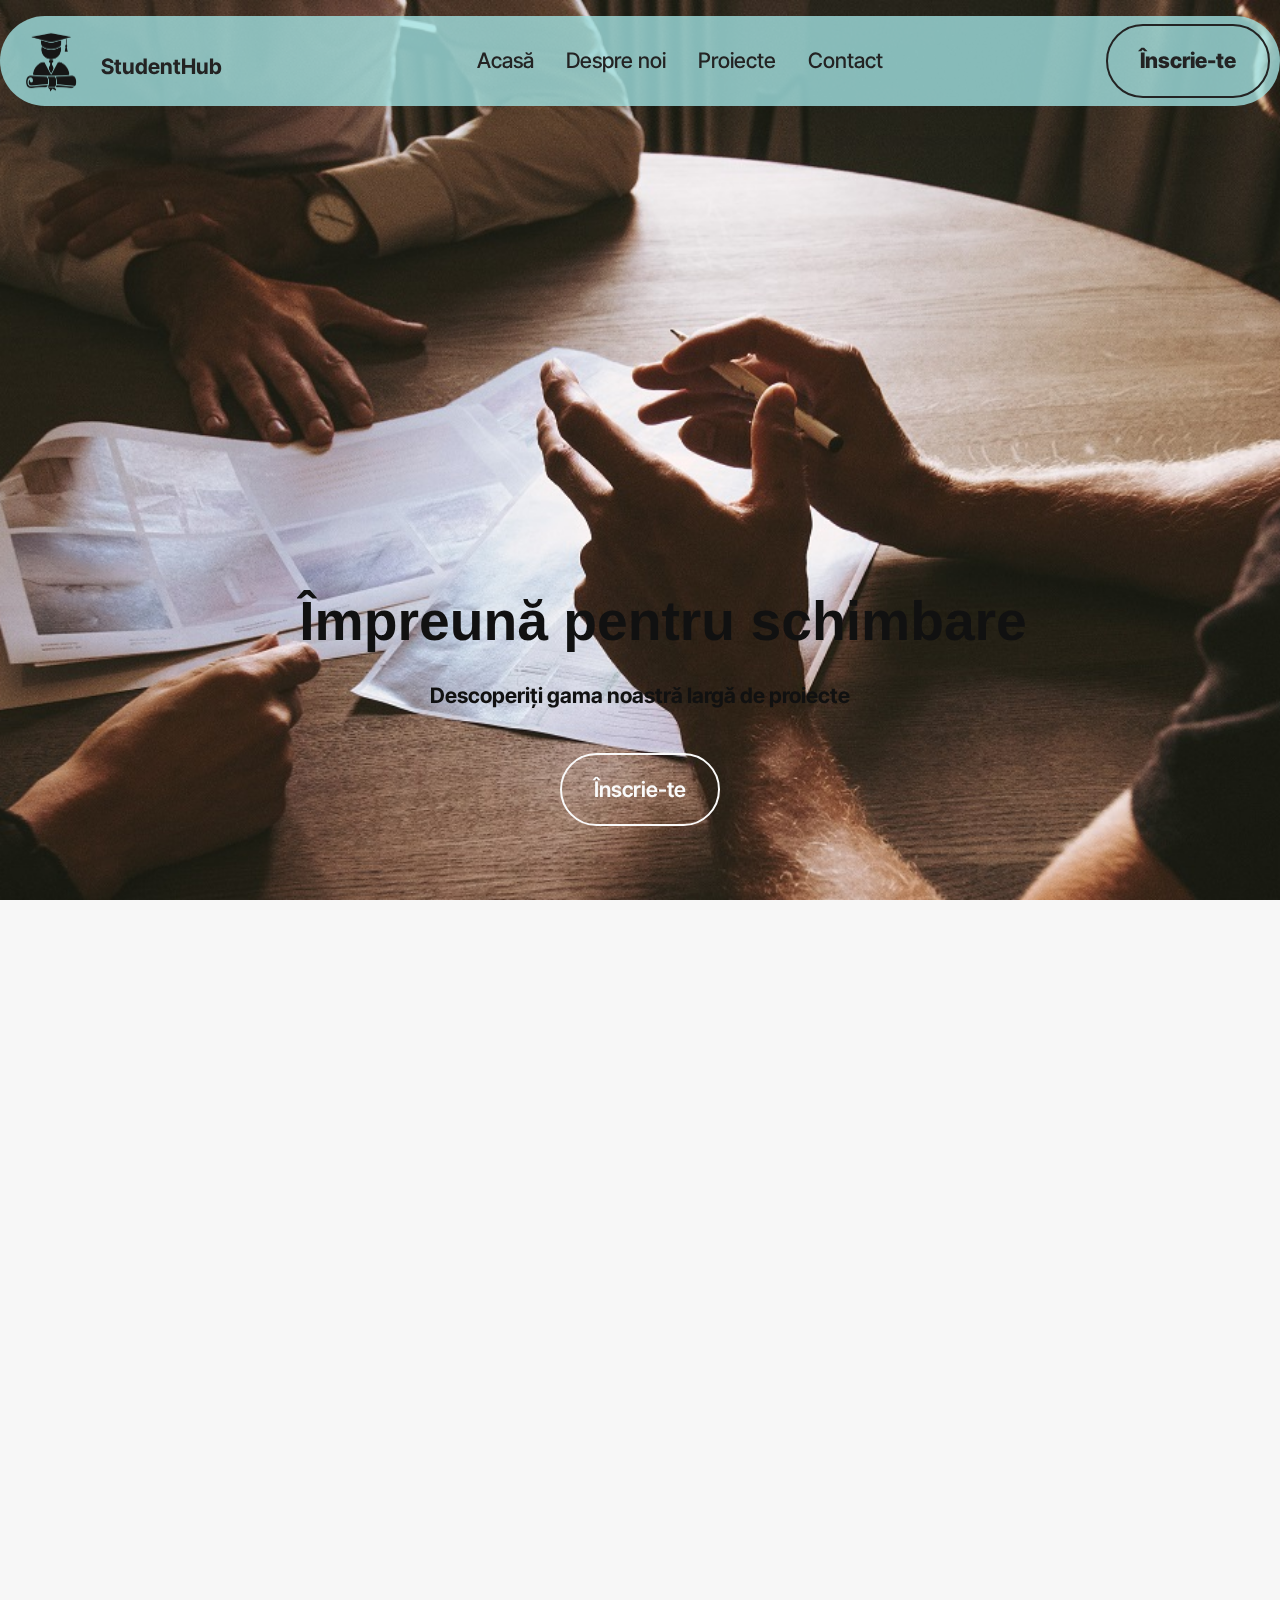
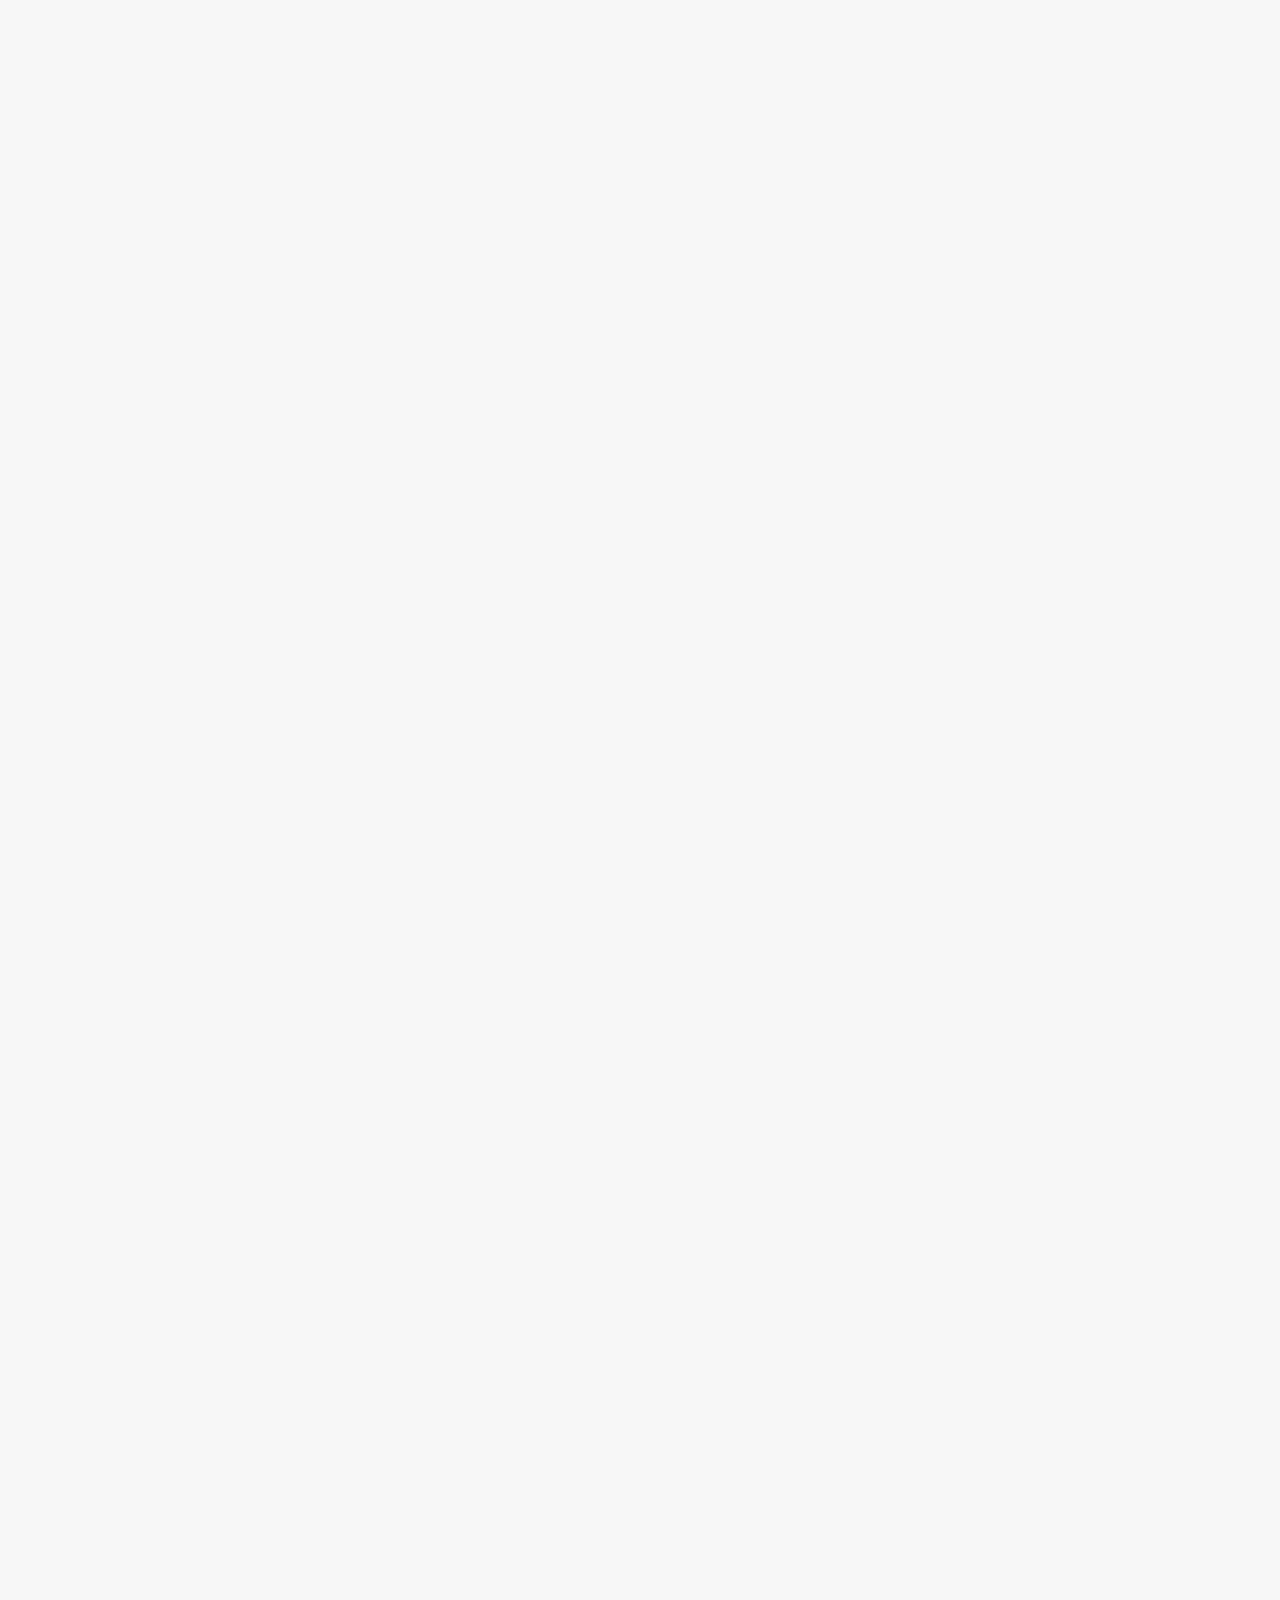
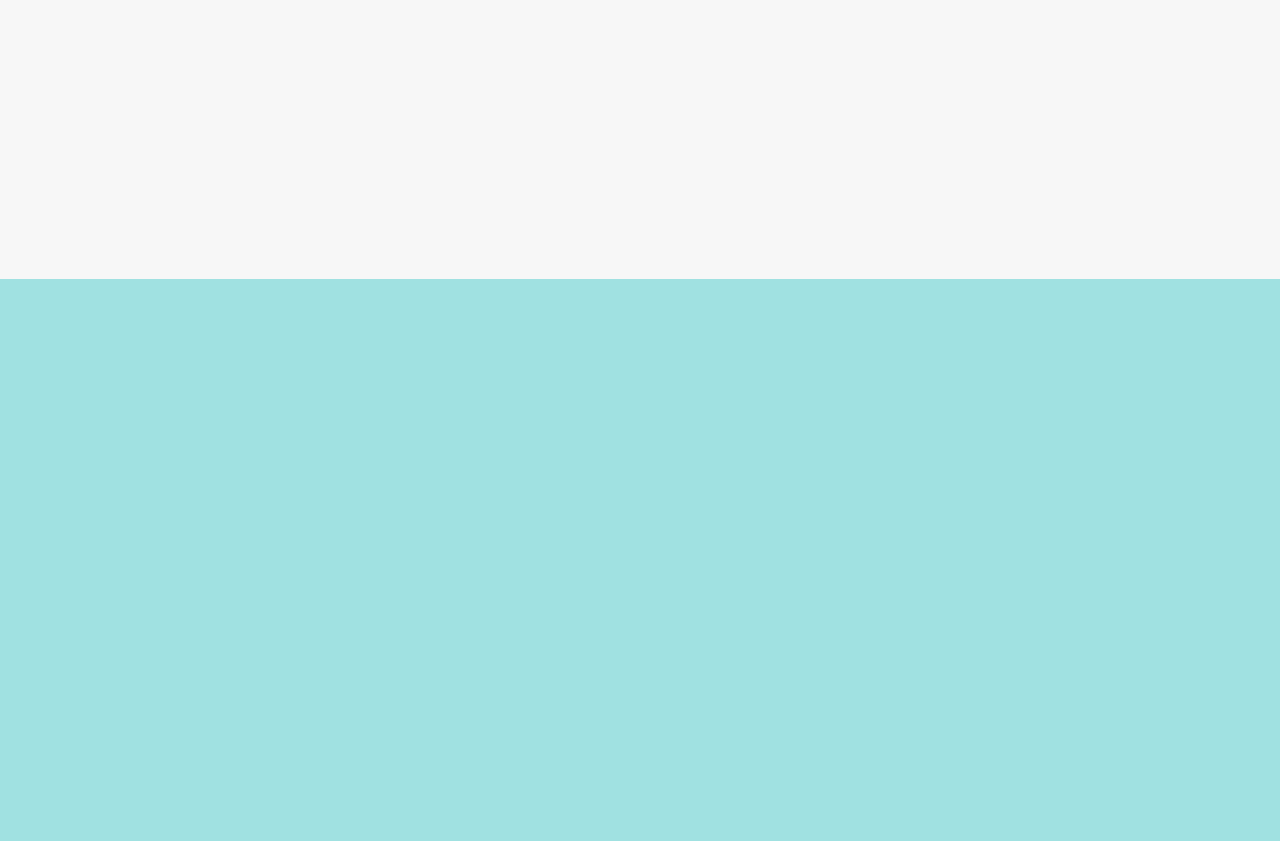
<file: proiecte.html>
<!DOCTYPE html>
<html lang="ro">

<head>
	<meta charset="UTF-8">
	<meta http-equiv="X-UA-Compatible" content="IE=edge">
	<meta name="generator" content="Mobirise v5.9.13, mobirise.com">
	<meta name="author" content="Gabriel Cârdei">
	<meta name="keywords" content="Students, Organization, Student Organization, ONG">
	<meta name="description"
		content="Bine ai venit la StudentHub - organizația dedicată voluntariatului și implicării sociale! Suntem o comunitate vibrantă de tineri pasionați, uniți de dorința de a face o schimbare pozitivă în lumea noastră.

        La StudentHub, credem că fiecare acțiune contează și că putem contribui la construirea unui viitor mai bun printr-un angajament colectiv. Cu proiecte variate și provocări sociale, oferim studenților oportunitatea de a-și folosi creativitatea, abilitățile și entuziasmul pentru a aduce contribuții semnificative comunității noastre.">
	<meta name="viewport" content="width=device-width, initial-scale=1, minimum-scale=1">
	<link rel="shortcut icon" href="assets/images/mbr-137x137.png" type="image/x-icon">
	<meta name="description" content="">


	<title>Proiecte</title>
	<link rel="stylesheet" href="assets/web/assets/mobirise-icons2/mobirise2.css">
	<link rel="stylesheet" href="assets/bootstrap/css/bootstrap.min.css">
	<link rel="stylesheet" href="assets/bootstrap/css/bootstrap-grid.min.css">
	<link rel="stylesheet" href="assets/bootstrap/css/bootstrap-reboot.min.css">
	<link rel="stylesheet" href="assets/parallax/jarallax.css">
	<link rel="stylesheet" href="assets/animatecss/animate.css">
	<link rel="stylesheet" href="assets/dropdown/css/style.css">
	<link rel="stylesheet" href="assets/socicon/css/styles.css">
	<link rel="stylesheet" href="assets/theme/css/style.css">
	<link rel="preload"
		href="https://fonts.googleapis.com/css?family=Inter+Tight:100,200,300,400,500,600,700,800,900,100i,200i,300i,400i,500i,600i,700i,800i,900i&display=swap"
		as="style" onload="this.onload=null;this.rel='stylesheet'">
	<noscript>
		<link rel="stylesheet"
			href="https://fonts.googleapis.com/css?family=Inter+Tight:100,200,300,400,500,600,700,800,900,100i,200i,300i,400i,500i,600i,700i,800i,900i&display=swap">
			<link rel="stylesheet"
			href="https://fonts.googleapis.com/css?family=Inter+Tight:100,200,300,400,500,600,700,800,900,100i,200i,300i,400i,500i,600i,700i,800i,900i&display=swap">
			<link rel="preconnect" href="https://fonts.googleapis.com">
			<link rel="preconnect" href="https://fonts.gstatic.com" crossorigin>
			<link href="https://fonts.googleapis.com/css2?family=Montserrat:ital,wght@0,300;0,400;0,500;0,600;0,900;1,700&display=swap" rel="stylesheet">	
	</noscript>
	<link rel="preload" as="style" href="assets/mobirise/css/mbr-additional.css?v=9jUIGC">
	<link rel="stylesheet" href="assets/mobirise/css/mbr-additional.css?v=9jUIGC" type="text/css">




</head>

<body>

	<div data-bs-version="5.1" class="menu menu5 cid-u14kGKaxt3" once="menu" id="menu05-2j">


		<nav class="navbar navbar-dropdown navbar-fixed-top navbar-expand-lg">
			<div class="container">
				<div class="navbar-brand">
					<span class="navbar-logo">
						<a href="index.html">
							<img src="assets/images/mbr-137x137.png" alt="iconiță cu un student"
								style="height: 4.3rem;">
						</a>
					</span>
					<span class="navbar-caption-wrap">
						<h1><a class="navbar-caption text-black display-4" href="index.html">StudentHub</a></h1>
					</span>
				</div>
				<button class="navbar-toggler" type="button" data-toggle="collapse" data-bs-toggle="collapse"
					data-target="#navbarSupportedContent" data-bs-target="#navbarSupportedContent"
					aria-controls="navbarNavAltMarkup" aria-expanded="false" aria-label="Toggle navigation">
					<span class="hamburger">
						<span></span>
						<span></span>
						<span></span>
						<span></span>
					</span>
				</button>
				<div class="collapse navbar-collapse" id="navbarSupportedContent">
					<ul class="navbar-nav nav-dropdown" data-app-modern-menu="true">
						<li class="nav-item">
							<a class="nav-link link text-black display-4" href="index.html">Acasă</a>
						</li>
						<li class="nav-item">
							<a class="nav-link link text-black display-4" href="despre-noi.html">Despre noi</a>
						</li>
						<li class="nav-item">
							<a class="nav-link link text-black display-4" href="proiecte.html"
								aria-expanded="false">Proiecte</a>
						</li>
						<li class="nav-item">
							<a class="nav-link link text-black display-4" href="contact.html">Contact</a>
						</li>
					</ul>
					<div class="navbar-buttons mbr-section-btn"><a class="btn btn-black-outline display-4"
							href="contact.html">Înscrie-te</a></div>
				</div>
			</div>
		</nav>
	</div>

	<section data-bs-version="5.1" class="header16 cid-u1mwPerJmr mbr-fullscreen mbr-parallax-background"
		id="header17-2l">


		<div class="container-fluid">
			<div class="row">
				<div class="content-wrap col-12 col-md-12">
					<h2 class="mbr-section-title mbr-fonts-style mbr-black mb-4 display-2">
						<p>&nbsp; &nbsp;<strong>Împreună pentru schimbare</strong></p>
					</h2>

					<p class="mbr-fonts-style mbr-text mbr-black mb-4 display-7"><strong>Descoperiți gama noastră largă de
						proiecte</strong></p>
					<div class="mbr-section-btn"><a class="btn btn-white-outline display-7"
							href="contact.html">Înscrie-te</a></div>
				</div>
			</div>
		</div>
	</section>

	<section data-bs-version="5.1" class="features034 cid-u1mDI3q5qO" id="features034-2o">




		<div class="container">
			<div class="row justify-content-center">
				<div class="col-12 content-head">

				</div>
			</div>
			<div class="row">
				<div class="item features-without-image col-12 col-lg-6 active">
					<div class="item-wrapper">
						<div class="iconfont-wrapper">
							<span class="mbr-iconfont mobi-mbri-setting-2 mobi-mbri"></span>
						</div>
						<div class="card-box">
							<h3 class="card-title mbr-fonts-style mb-0 display-7">Înscrie-te în proiectele care te
								reprezintă.</h3>

						</div>
					</div>
				</div>
				<div class="item features-without-image col-12 col-lg-6">
					<div class="item-wrapper">
						<div class="iconfont-wrapper">
							<span class="mbr-iconfont mobi-mbri-smile-face mobi-mbri"></span>
						</div>
						<div class="card-box">
							<h3 class="card-title mbr-fonts-style mb-0 display-7">Alătură-te comunității noastre unite.
							</h3>

						</div>
					</div>
				</div>
			</div>
		</div>
	</section>

	<section data-bs-version="5.1" class="features017 mbr-embla cid-u1myN8DQr1" id="features017-2m">


		<div class="position-relative">
			<div class="container-fluid">
				<div class="row justify-content-center">
					<div class="col-12 content-head">
						<div class="mbr-section-head mb-5">
							<h2 class="mbr-section-title mbr-fonts-style align-center mb-0 display-2">Proiecte</h2>
							<p class="mbr-section-subtitle mbr-fonts-style align-center mb-0 mt-4 display-7">Descoperiți
								proiectele noastre active și trecute, care acoperă o gamă largă de inițiative. De la
								acțiuni de voluntariat locale, proiecte de dezvoltare personală până la schimburi
								culturale în străinătate, ne-am angajat să facem o schimbare pozitivă. Aici puteți afla
								mai multe despre echipa noastră și despre impactul pe care l-am avut în comunitatea
								noastră.</p>
						</div>
					</div>
				</div>
			</div>

			<div class="embla" data-skip-snaps="true" data-align="center" data-contain-scroll="trimSnaps"
				data-auto-play-interval="5" data-draggable="true">
				<div class="embla__viewport container-fluid">
					<div class="embla__container">
						<div class="embla__slide slider-image item active"
							style="margin-left: 1rem; margin-right: 1rem;">
							<div class="slide-content">
								<div class="item-img">
									<div class="item-wrapper">
										<img src="Poze-tema4/careerboost.jpg" alt="plan scris pe o foaie"
											data-slide-to="1" data-bs-slide-to="1">
									</div>
								</div>
								<div class="item-content">
									<h3 class="item-title mbr-fonts-style display-5">CareerBoost</h3>

									<p class="mbr-text mbr-fonts-style mt-3 display-7">&nbsp;"CareerBoost" se angajează
										să faciliteze stagii și oportunități de mentorat, punând accent pe construirea
										unei punți solide între lumea academică și cea profesională
									</p>
								</div>


							</div>
						</div>
						<div class="embla__slide slider-image item" style="margin-left: 1rem; margin-right: 1rem;">
							<div class="slide-content">
								<div class="item-img">
									<div class="item-wrapper">
										<img src="Poze-tema4/ecofuture.jpg" alt="oameni care stau întinși pe iarbă"
											data-slide-to="2" data-bs-slide-to="2">
									</div>
								</div>
								<div class="item-content">
									<h3 class="item-title mbr-fonts-style display-5">EcoFuture</h3>

									<p class="mbr-text mbr-fonts-style mt-3 display-7">
										Organizăm activități de curățenie a mediului, promovăm reciclarea și susținem
										inițiative pentru reducerea amprentei ecologice.
									</p>
								</div>

							</div>
						</div>
						<div class="embla__slide slider-image item" style="margin-left: 1rem; margin-right: 1rem;">
							<div class="slide-content">
								<div class="item-img">
									<div class="item-wrapper">
										<img src="Poze-tema4/pawrescue.jpg" alt="pisicuță" title="" data-slide-to="3"
											data-bs-slide-to="3">
									</div>
								</div>
								<div class="item-content">
									<h3 class="item-title mbr-fonts-style display-5">PawSoul Rescue</h3>

									<p class="mbr-text mbr-fonts-style mt-3 display-7">
										Misiunea noastră este să găsim cămine iubitoare pentru câinii și pisicile
										abandonate, oferindu-le îngrijire medicală, training și iubire, și în același
										timp educând comunitatea despre responsabilitatea de a deține un animal de
										companie.
									</p>
								</div>

							</div>
						</div>
						<div class="embla__slide slider-image item" style="margin-left: 1rem; margin-right: 1rem;">
							<div class="slide-content">
								<div class="item-img">
									<div class="item-wrapper">
										<img src="Poze-tema4/workplace.jpg" alt="oameni discutând într-un birou"
											title="" data-slide-to="4" data-bs-slide-to="4">
									</div>
								</div>
								<div class="item-content">
									<h3 class="item-title mbr-fonts-style display-5">Mentorship Connect</h3>

									<p class="mbr-text mbr-fonts-style mt-3 display-7">
										Un program de mentorat dedicat studenților, facilitând legături semnificative
										între studenți și profesioniști experimentați, pentru îndrumare și consiliere.
									</p>
								</div>

							</div>
						</div>
						<div class="embla__slide slider-image item" style="margin-left: 1rem; margin-right: 1rem;">
							<div class="slide-content">
								<div class="item-img">
									<div class="item-wrapper">
										<img src="Poze-tema4/idea.jpg" alt="un bec la apus" title="" data-slide-to="5"
											data-bs-slide-to="5">
									</div>
								</div>
								<div class="item-content">
									<h3 class="item-title mbr-fonts-style display-5">
										InternStud
									</h3>

									<p class="mbr-text mbr-fonts-style mt-3 display-7">
										O inițiativă ce facilitează colaborările dintre studenți și companii,
										oferindu-le șanse de a dobândi experiență practică și de a-și dezvolta
										abilitățile în domeniul lor de studiu.
									</p>
								</div>

							</div>
						</div>
						<div class="embla__slide slider-image item" style="margin-left: 1rem; margin-right: 1rem;">
							<div class="slide-content">
								<div class="item-img">
									<div class="item-wrapper">
										<img src="Poze-tema4/mentor.jpg" alt="o femeie care scrie cu un pix pe foaie"
											data-slide-to="6" data-bs-slide-to="6">
									</div>
								</div>
								<div class="item-content">
									<h3 class="item-title mbr-fonts-style display-5">StudentHub Talks</h3>

									<p class="mbr-text mbr-fonts-style mt-3 display-7">
										O serie de evenimente inspiraționale și educaționale, unde speakeri de marcă și
										experți în diverse domenii împărtășesc cunoștințe și experiențe cu membrii
										comunității noastre.
									</p>
								</div>

							</div>
						</div>
						<div class="embla__slide slider-image item" style="margin-left: 1rem; margin-right: 1rem;">
							<div class="slide-content">
								<div class="item-img">
									<div class="item-wrapper">
										<img src="Poze-tema4/scholarship.jpg" alt="un bec aprins printre becuri stinse"
											data-slide-to="7" data-bs-slide-to="7">
									</div>
								</div>
								<div class="item-content">
									<h3 class="item-title mbr-fonts-style display-5"><strong>StudentScholarship</strong>
									</h3>

									<p class="mbr-text mbr-fonts-style mt-3 display-7">
										O inițiativă ce oferă burse studenților cu performanțe academice deosebite,
										susținându-i în parcursul lor educațional.
									</p>
								</div>

							</div>
						</div>
					</div>
				</div>
				<button class="embla__button embla__button--prev">
					<span class="mobi-mbri mobi-mbri-arrow-prev mbr-iconfont" aria-hidden="true"></span>
					<span class="sr-only visually-hidden visually-hidden visually-hidden">Previous</span>
				</button>
				<button class="embla__button embla__button--next">
					<span class="mobi-mbri mobi-mbri-arrow-next mbr-iconfont" aria-hidden="true"></span>
					<span class="sr-only visually-hidden visually-hidden visually-hidden">Next</span>
				</button>
			</div>
		</div>
	</section>

	<section data-bs-version="5.1" class="features19 cid-u1myXfdE5Q" id="features019-2n">




		<div class="container">
			<div class="row justify-content-center">
				<div class="col-12 mb-5 content-head">
					<h2 class="mbr-section-title mbr-fonts-style align-center mb-0 display-2">Realizările
							noastre</h2>
					<h3 class="mbr-section-subtitle mbr-fonts-style align-center mb-0 mt-4 display-7">&nbsp;De-a lungul
						anilor, am fost martorii unei evoluții remarcabile, marcându-ne prezența în comunitatea
						academică prin inițiative inovatoare și contribuind semnificativ la dezvoltarea competențelor și
						aspirațiilor studenților noștri.</h3>
				</div>
			</div>
			<div class="row">


				<div class="item features-without-image col-12 col-lg-4 item-mb active">
					<div class="item-wrapper">
						<div class="card-box align-left">
							<div class="img-wrapper mb-3">
								<img src="Poze-tema4/gala.png" alt="pahare de șampanie" data-slide-to="0" data-bs-slide-to="0">
							</div>
							<h3 class="card-title mbr-fonts-style display-5">Gala Anuală a Excelenței
									Studențești</h3>
							<p class="card-text mbr-fonts-style display-7">Un eveniment grandios care a adus împreună
								studenți, profesori și parteneri din comunitate pentru a sărbători realizările academice
								și extracurriculare ale membrilor noștri. Prin această inițiativă, am reușit să
								consolidăm spiritul de comunitate și să recunoaștem contribuțiile valoroase ale
								studenților noștri.
							</p>
						</div>
					</div>
				</div>
				<div class="item features-without-image col-12 col-lg-4 item-mb">
					<div class="item-wrapper">
						<div class="card-box align-left">
							<div class="img-wrapper mb-3">
								<img src="Poze-tema4/hand-up.png" alt="o mână ridicată" data-slide-to="1" data-bs-slide-to="1">
							</div>
							<h3 class="card-title mbr-fonts-style display-5">Voluntariat "Școala Curată, Viitor
									Luminos"</h3>
							<p class="card-text mbr-fonts-style display-7">&nbsp;Membrii organizației noastre au
								colaborat pentru a curăța și renova școli din comunitatea noastră locală. Am implicat
								studenți din diferite facultăți și am beneficiat de sprijinul voluntar al profesorilor
								și al altor membri ai comunității. Rezultatul a fost o transformare semnificativă a
								mediului școlar, oferind elevilor un spațiu mai plăcut și motivant pentru învățare.
							</p>
						</div>
					</div>
				</div>
				<div class="item features-without-image col-12 col-lg-4 item-mb">
					<div class="item-wrapper">
						<div class="card-box align-left">
							<div class="img-wrapper mb-3">
								<img src="Poze-tema4/tech.png" alt="pictogramă cu un bec">
							</div>
							<h3 class="card-title mbr-fonts-style display-5">Parteneriat strategic cu
									FictiveTech și InnovateCorp</h3>
							<p class="card-text mbr-fonts-style display-7">&nbsp;În cadrul acestui parteneriat, am
								organizat workshop-uri, prezentări și evenimente de recrutare care au facilitat
								interacțiunea directă dintre studenți și reprezentanții acestor companii. Acest
								parteneriat a adus beneficii considerabile studenților noștri, oferindu-le acces la
								informații despre tendințele industriei și la oportunități de stagii și angajare.
							</p>
						</div>
					</div>
				</div>
			</div>
		</div>
	</section>

	<section data-bs-version="5.1" class="footer3 cid-u14qqpq7rC" once="footers" id="footer03-2k">





		<div class="container">
			<div class="row">
				<div class="row-links">
					<ul class="header-menu">
						<li class="header-menu-item mbr-fonts-style display-5"><a href="index.html">Acasă</a></li>
						<li class="header-menu-item mbr-fonts-style display-5"><a href="despre-noi.html">Despre noi</a>
						</li>
						<li class="header-menu-item mbr-fonts-style display-5"><a href="proiecte.html">Proiecte</a></li>
						<li class="header-menu-item mbr-fonts-style display-5"><a href="contact.html">Contact<br></a>
						</li>
					</ul>
				</div>

				<div class="col-12 mt-4">
					<div class="social-row">
						<div class="soc-item">
							<a href="https://www.facebook.com/facebook/?brand_redir=103274306376166" target="_blank">
								<span class="mbr-iconfont socicon socicon-facebook display-7"></span>
							</a>
						</div>
						<div class="soc-item">
							<a href="https://twitter.com/romeothesuny/status/1355644131897450505" target="_blank">
								<span class="mbr-iconfont socicon-twitter socicon"></span>
							</a>
						</div>
						<div class="soc-item">
							<a href="https://www.instagram.com/instagram/" target="_blank">
								<span class="mbr-iconfont socicon-instagram socicon"></span>
							</a>
						</div>

					</div>
				</div>
				<div class=" footer-content text-center">
					<p>Email: www.studenthub@contact.com</p>
					<p>Telefon: 0712345678</p>
					<p>Adresă: Strada Mareșal Constantin Prezan, Cluj-Napoca 400416</p>
				</div>
				<div class="col-12 mt-5">
					<p class="mbr-fonts-style copyright display-7">
						© Copyright 2024 StudentHub - Toate drepturile rezervate.</p>
				</div>
			</div>
		</div>
	</section>

	<script src="assets/bootstrap/js/bootstrap.bundle.min.js"></script>
	<script src="assets/parallax/jarallax.js"></script>
	<script src="assets/smoothscroll/smooth-scroll.js"></script>
	<script src="assets/ytplayer/index.js"></script>
	<script src="assets/dropdown/js/navbar-dropdown.js"></script>
	<script src="assets/embla/embla.min.js"></script>
	<script src="assets/embla/script.js"></script>
	<script src="assets/theme/js/script.js"></script>


	<input name="animation" type="hidden">
</body>

</html>
</file>
<file: assets/web/assets/mobirise-icons2/mobirise2.css>
@font-face {
  font-family: 'Moririse2';
  font-display: swap;
  src:  url('mobirise2.eot?f2bix4');
  src:  url('mobirise2.eot?f2bix4#iefix') format('embedded-opentype'),
    url('mobirise2.ttf?f2bix4') format('truetype'),
    url('mobirise2.woff?f2bix4') format('woff'),
    url('mobirise2.svg?f2bix4#mobirise2') format('svg');
  font-weight: normal;
  font-style: normal;
}

[class^="mobi-"], [class*=" mobi-"] {
  /* use !important to prevent issues with browser extensions that change fonts */
  font-family: 'Moririse2' !important;
  speak: none;
  font-style: normal;
  font-weight: normal;
  font-variant: normal;
  text-transform: none;
  line-height: 1;

  /* Better Font Rendering =========== */
  -webkit-font-smoothing: antialiased;
  -moz-osx-font-smoothing: grayscale;
}

.mobi-mbri-add-submenu:before {
  content: "\e900";
}
.mobi-mbri-alert:before {
  content: "\e901";
}
.mobi-mbri-align-center:before {
  content: "\e902";
}
.mobi-mbri-align-justify:before {
  content: "\e903";
}
.mobi-mbri-align-left:before {
  content: "\e904";
}
.mobi-mbri-align-right:before {
  content: "\e905";
}
.mobi-mbri-android:before {
  content: "\e906";
}
.mobi-mbri-apple:before {
  content: "\e907";
}
.mobi-mbri-arrow-down:before {
  content: "\e908";
}
.mobi-mbri-arrow-next:before {
  content: "\e909";
}
.mobi-mbri-arrow-prev:before {
  content: "\e90a";
}
.mobi-mbri-arrow-up:before {
  content: "\e90b";
}
.mobi-mbri-bold:before {
  content: "\e90c";
}
.mobi-mbri-bookmark:before {
  content: "\e90d";
}
.mobi-mbri-bootstrap:before {
  content: "\e90e";
}
.mobi-mbri-briefcase:before {
  content: "\e90f";
}
.mobi-mbri-browse:before {
  content: "\e910";
}
.mobi-mbri-bulleted-list:before {
  content: "\e911";
}
.mobi-mbri-calendar:before {
  content: "\e912";
}
.mobi-mbri-camera:before {
  content: "\e913";
}
.mobi-mbri-cart-add:before {
  content: "\e914";
}
.mobi-mbri-cart-full:before {
  content: "\e915";
}
.mobi-mbri-cash:before {
  content: "\e916";
}
.mobi-mbri-change-style:before {
  content: "\e917";
}
.mobi-mbri-chat:before {
  content: "\e918";
}
.mobi-mbri-clock:before {
  content: "\e919";
}
.mobi-mbri-close:before {
  content: "\e91a";
}
.mobi-mbri-cloud:before {
  content: "\e91b";
}
.mobi-mbri-code:before {
  content: "\e91c";
}
.mobi-mbri-contact-form:before {
  content: "\e91d";
}
.mobi-mbri-credit-card:before {
  content: "\e91e";
}
.mobi-mbri-cursor-click:before {
  content: "\e91f";
}
.mobi-mbri-cust-feedback:before {
  content: "\e920";
}
.mobi-mbri-database:before {
  content: "\e921";
}
.mobi-mbri-delivery:before {
  content: "\e922";
}
.mobi-mbri-desktop:before {
  content: "\e923";
}
.mobi-mbri-devices:before {
  content: "\e924";
}
.mobi-mbri-down:before {
  content: "\e925";
}
.mobi-mbri-download-2:before {
  content: "\e926";
}
.mobi-mbri-download:before {
  content: "\e927";
}
.mobi-mbri-drag-n-drop-2:before {
  content: "\e928";
}
.mobi-mbri-drag-n-drop:before {
  content: "\e929";
}
.mobi-mbri-edit-2:before {
  content: "\e92a";
}
.mobi-mbri-edit:before {
  content: "\e92b";
}
.mobi-mbri-error:before {
  content: "\e92c";
}
.mobi-mbri-extension:before {
  content: "\e92d";
}
.mobi-mbri-features:before {
  content: "\e92e";
}
.mobi-mbri-file:before {
  content: "\e92f";
}
.mobi-mbri-flag:before {
  content: "\e930";
}
.mobi-mbri-folder:before {
  content: "\e931";
}
.mobi-mbri-gift:before {
  content: "\e932";
}
.mobi-mbri-github:before {
  content: "\e933";
}
.mobi-mbri-globe-2:before {
  content: "\e934";
}
.mobi-mbri-globe:before {
  content: "\e935";
}
.mobi-mbri-growing-chart:before {
  content: "\e936";
}
.mobi-mbri-hearth:before {
  content: "\e937";
}
.mobi-mbri-help:before {
  content: "\e938";
}
.mobi-mbri-home:before {
  content: "\e939";
}
.mobi-mbri-hot-cup:before {
  content: "\e93a";
}
.mobi-mbri-idea:before {
  content: "\e93b";
}
.mobi-mbri-image-gallery:before {
  content: "\e93c";
}
.mobi-mbri-image-slider:before {
  content: "\e93d";
}
.mobi-mbri-info:before {
  content: "\e93e";
}
.mobi-mbri-italic:before {
  content: "\e93f";
}
.mobi-mbri-key:before {
  content: "\e940";
}
.mobi-mbri-laptop:before {
  content: "\e941";
}
.mobi-mbri-layers:before {
  content: "\e942";
}
.mobi-mbri-left-right:before {
  content: "\e943";
}
.mobi-mbri-left:before {
  content: "\e944";
}
.mobi-mbri-letter:before {
  content: "\e945";
}
.mobi-mbri-like:before {
  content: "\e946";
}
.mobi-mbri-link:before {
  content: "\e947";
}
.mobi-mbri-lock:before {
  content: "\e948";
}
.mobi-mbri-login:before {
  content: "\e949";
}
.mobi-mbri-logout:before {
  content: "\e94a";
}
.mobi-mbri-magic-stick:before {
  content: "\e94b";
}
.mobi-mbri-map-pin:before {
  content: "\e94c";
}
.mobi-mbri-menu:before {
  content: "\e94d";
}
.mobi-mbri-mobile-2:before {
  content: "\e94e";
}
.mobi-mbri-mobile-horizontal:before {
  content: "\e94f";
}
.mobi-mbri-mobile:before {
  content: "\e950";
}
.mobi-mbri-mobirise:before {
  content: "\e951";
}
.mobi-mbri-more-horizontal:before {
  content: "\e952";
}
.mobi-mbri-more-vertical:before {
  content: "\e953";
}
.mobi-mbri-music:before {
  content: "\e954";
}
.mobi-mbri-new-file:before {
  content: "\e955";
}
.mobi-mbri-numbered-list:before {
  content: "\e956";
}
.mobi-mbri-opened-folder:before {
  content: "\e957";
}
.mobi-mbri-pages:before {
  content: "\e958";
}
.mobi-mbri-paper-plane:before {
  content: "\e959";
}
.mobi-mbri-paperclip:before {
  content: "\e95a";
}
.mobi-mbri-phone:before {
  content: "\e95b";
}
.mobi-mbri-photo:before {
  content: "\e95c";
}
.mobi-mbri-photos:before {
  content: "\e95d";
}
.mobi-mbri-pin:before {
  content: "\e95e";
}
.mobi-mbri-play:before {
  content: "\e95f";
}
.mobi-mbri-plus:before {
  content: "\e960";
}
.mobi-mbri-preview:before {
  content: "\e961";
}
.mobi-mbri-print:before {
  content: "\e962";
}
.mobi-mbri-protect:before {
  content: "\e963";
}
.mobi-mbri-question:before {
  content: "\e964";
}
.mobi-mbri-quote-left:before {
  content: "\e965";
}
.mobi-mbri-quote-right:before {
  content: "\e966";
}
.mobi-mbri-redo:before {
  content: "\e967";
}
.mobi-mbri-refresh:before {
  content: "\e968";
}
.mobi-mbri-responsive-2:before {
  content: "\e969";
}
.mobi-mbri-responsive:before {
  content: "\e96a";
}
.mobi-mbri-right:before {
  content: "\e96b";
}
.mobi-mbri-rocket:before {
  content: "\e96c";
}
.mobi-mbri-sad-face:before {
  content: "\e96d";
}
.mobi-mbri-sale:before {
  content: "\e96e";
}
.mobi-mbri-save:before {
  content: "\e96f";
}
.mobi-mbri-search:before {
  content: "\e970";
}
.mobi-mbri-setting-2:before {
  content: "\e971";
}
.mobi-mbri-setting-3:before {
  content: "\e972";
}
.mobi-mbri-setting:before {
  content: "\e973";
}
.mobi-mbri-share:before {
  content: "\e974";
}
.mobi-mbri-shopping-bag:before {
  content: "\e975";
}
.mobi-mbri-shopping-basket:before {
  content: "\e976";
}
.mobi-mbri-shopping-cart:before {
  content: "\e977";
}
.mobi-mbri-sites:before {
  content: "\e978";
}
.mobi-mbri-smile-face:before {
  content: "\e979";
}
.mobi-mbri-speed:before {
  content: "\e97a";
}
.mobi-mbri-star:before {
  content: "\e97b";
}
.mobi-mbri-success:before {
  content: "\e97c";
}
.mobi-mbri-sun:before {
  content: "\e97d";
}
.mobi-mbri-sun2:before {
  content: "\e97e";
}
.mobi-mbri-tablet-vertical:before {
  content: "\e97f";
}
.mobi-mbri-tablet:before {
  content: "\e980";
}
.mobi-mbri-target:before {
  content: "\e981";
}
.mobi-mbri-timer:before {
  content: "\e982";
}
.mobi-mbri-to-ftp:before {
  content: "\e983";
}
.mobi-mbri-to-local-drive:before {
  content: "\e984";
}
.mobi-mbri-touch-swipe:before {
  content: "\e985";
}
.mobi-mbri-touch:before {
  content: "\e986";
}
.mobi-mbri-trash:before {
  content: "\e987";
}
.mobi-mbri-underline:before {
  content: "\e988";
}
.mobi-mbri-undo:before {
  content: "\e989";
}
.mobi-mbri-unlink:before {
  content: "\e98a";
}
.mobi-mbri-unlock:before {
  content: "\e98b";
}
.mobi-mbri-up-down:before {
  content: "\e98c";
}
.mobi-mbri-up:before {
  content: "\e98d";
}
.mobi-mbri-update:before {
  content: "\e98e";
}
.mobi-mbri-upload-2:before {
  content: "\e98f";
}
.mobi-mbri-upload:before {
  content: "\e990";
}
.mobi-mbri-user-2:before {
  content: "\e991";
}
.mobi-mbri-user:before {
  content: "\e992";
}
.mobi-mbri-users:before {
  content: "\e993";
}
.mobi-mbri-video-play:before {
  content: "\e994";
}
.mobi-mbri-video:before {
  content: "\e995";
}
.mobi-mbri-watch:before {
  content: "\e996";
}
.mobi-mbri-website-theme-2:before {
  content: "\e997";
}
.mobi-mbri-website-theme:before {
  content: "\e998";
}
.mobi-mbri-wifi:before {
  content: "\e999";
}
.mobi-mbri-windows:before {
  content: "\e99a";
}
.mobi-mbri-zoom-in:before {
  content: "\e99b";
}
.mobi-mbri-zoom-out:before {
  content: "\e99c";
}
</file>
<file: assets/dropdown/css/style.css>
.navbar-dropdown {
  left: 0;
  padding: 0;
  position: absolute;
  right: 0;
  top: 0;
  transition: all 0.45s ease;
  z-index: 1030;
  background: #282828; }
  .navbar-dropdown .navbar-logo {
    margin-right: 0.8rem;
    transition: margin 0.3s ease-in-out;
    vertical-align: middle; }
    .navbar-dropdown .navbar-logo img {
      height: 3.125rem;
      transition: all 0.3s ease-in-out; }
    .navbar-dropdown .navbar-logo.mbr-iconfont {
      font-size: 3.125rem;
      line-height: 3.125rem; }
  .navbar-dropdown .navbar-caption {
    font-weight: 700;
    white-space: normal;
    vertical-align: -4px;
    line-height: 3.125rem !important; }
    .navbar-dropdown .navbar-caption, .navbar-dropdown .navbar-caption:hover {
      color: inherit;
      text-decoration: none; }
  .navbar-dropdown .mbr-iconfont + .navbar-caption {
    vertical-align: -1px; }
  .navbar-dropdown.navbar-fixed-top {
    position: fixed; }
  .navbar-dropdown .navbar-brand span {
    vertical-align: -4px; }
  .navbar-dropdown.bg-color.transparent {
    background: none; }
  .navbar-dropdown.navbar-short .navbar-brand {
    padding: 0.625rem 0; }
    .navbar-dropdown.navbar-short .navbar-brand span {
      vertical-align: -1px; }
  .navbar-dropdown.navbar-short .navbar-caption {
    line-height: 2.375rem !important;
    vertical-align: -2px; }
  .navbar-dropdown.navbar-short .navbar-logo {
    margin-right: 0.5rem; }
    .navbar-dropdown.navbar-short .navbar-logo img {
      height: 2.375rem; }
    .navbar-dropdown.navbar-short .navbar-logo.mbr-iconfont {
      font-size: 2.375rem;
      line-height: 2.375rem; }
  .navbar-dropdown.navbar-short .mbr-table-cell {
    height: 3.625rem; }
  .navbar-dropdown .navbar-close {
    left: 0.6875rem;
    position: fixed;
    top: 0.75rem;
    z-index: 1000; }
  .navbar-dropdown .hamburger-icon {
    content: "";
    display: inline-block;
    vertical-align: middle;
    width: 16px;
    -webkit-box-shadow: 0 -6px 0 1px #282828,0 0 0 1px #282828,0 6px 0 1px #282828;
    -moz-box-shadow: 0 -6px 0 1px #282828,0 0 0 1px #282828,0 6px 0 1px #282828;
    box-shadow: 0 -6px 0 1px #282828,0 0 0 1px #282828,0 6px 0 1px #282828; }

.dropdown-menu .dropdown-toggle[data-toggle="dropdown-submenu"]::after {
  border-bottom: 0.35em solid transparent;
  border-left: 0.35em solid;
  border-right: 0;
  border-top: 0.35em solid transparent;
  margin-left: 0.3rem; }

.dropdown-menu .dropdown-item:focus {
  outline: 0; }

.nav-dropdown {
  font-size: 0.75rem;
  font-weight: 500;
  height: auto !important; }
  .nav-dropdown .nav-btn {
    padding-left: 1rem; }
  .nav-dropdown .link {
    margin: .667em 1.667em;
    font-weight: 500;
    padding: 0;
    transition: color .2s ease-in-out; }
    .nav-dropdown .link.dropdown-toggle {
      margin-right: 2.583em; }
      .nav-dropdown .link.dropdown-toggle::after {
        margin-left: .25rem;
        border-top: 0.35em solid;
        border-right: 0.35em solid transparent;
        border-left: 0.35em solid transparent;
        border-bottom: 0; }
      .nav-dropdown .link.dropdown-toggle[aria-expanded="true"] {
        margin: 0;
        padding: 0.667em 3.263em  0.667em 1.667em; }
  .nav-dropdown .link::after,
  .nav-dropdown .dropdown-item::after {
    color: inherit; }
  .nav-dropdown .btn {
    font-size: 0.75rem;
    font-weight: 700;
    letter-spacing: 0;
    margin-bottom: 0;
    padding-left: 1.25rem;
    padding-right: 1.25rem; }
  .nav-dropdown .dropdown-menu {
    border-radius: 0;
    border: 0;
    left: 0;
    margin: 0;
    padding-bottom: 1.25rem;
    padding-top: 1.25rem;
    position: relative; }
  .nav-dropdown .dropdown-submenu {
    margin-left: 0.125rem;
    top: 0; }
  .nav-dropdown .dropdown-item {
    font-weight: 500;
    line-height: 2;
    padding: 0.3846em 4.615em 0.3846em 1.5385em;
    position: relative;
    transition: color .2s ease-in-out, background-color .2s ease-in-out; }
    .nav-dropdown .dropdown-item::after {
      margin-top: -0.3077em;
      position: absolute;
      right: 1.1538em;
      top: 50%; }
    .nav-dropdown .dropdown-item:focus, .nav-dropdown .dropdown-item:hover {
      background: none; }

@media (max-width: 767px) {
  .nav-dropdown.navbar-toggleable-sm {
    bottom: 0;
    display: none;
    left: 0;
    overflow-x: hidden;
    position: fixed;
    top: 0;
    transform: translateX(-100%);
    -ms-transform: translateX(-100%);
    -webkit-transform: translateX(-100%);
    width: 18.75rem;
    z-index: 999; } }
.nav-dropdown.navbar-toggleable-xl {
  bottom: 0;
  display: none;
  left: 0;
  overflow-x: hidden;
  position: fixed;
  top: 0;
  transform: translateX(-100%);
  -ms-transform: translateX(-100%);
  -webkit-transform: translateX(-100%);
  width: 18.75rem;
  z-index: 999; }

.nav-dropdown-sm {
  display: block !important;
  overflow-x: hidden;
  overflow: auto;
  padding-top: 3.875rem; }
  .nav-dropdown-sm::after {
    content: "";
    display: block;
    height: 3rem;
    width: 100%; }
  .nav-dropdown-sm.collapse.in ~ .navbar-close {
    display: block !important; }
  .nav-dropdown-sm.collapsing, .nav-dropdown-sm.collapse.in {
    transform: translateX(0);
    -ms-transform: translateX(0);
    -webkit-transform: translateX(0);
    transition: all 0.25s ease-out;
    -webkit-transition: all 0.25s ease-out;
    background: #282828; }
  .nav-dropdown-sm.collapsing[aria-expanded="false"] {
    transform: translateX(-100%);
    -ms-transform: translateX(-100%);
    -webkit-transform: translateX(-100%); }
  .nav-dropdown-sm .nav-item {
    display: block;
    margin-left: 0 !important;
    padding-left: 0; }
  .nav-dropdown-sm .link,
  .nav-dropdown-sm .dropdown-item {
    border-top: 1px dotted rgba(255, 255, 255, 0.1);
    font-size: 0.8125rem;
    line-height: 1.6;
    margin: 0 !important;
    padding: 0.875rem 2.4rem 0.875rem 1.5625rem !important;
    position: relative;
    white-space: normal; }
    .nav-dropdown-sm .link:focus, .nav-dropdown-sm .link:hover,
    .nav-dropdown-sm .dropdown-item:focus,
    .nav-dropdown-sm .dropdown-item:hover {
      background: rgba(0, 0, 0, 0.2) !important;
      color: #c0a375; }
  .nav-dropdown-sm .nav-btn {
    position: relative;
    padding: 1.5625rem 1.5625rem 0 1.5625rem; }
    .nav-dropdown-sm .nav-btn::before {
      border-top: 1px dotted rgba(255, 255, 255, 0.1);
      content: "";
      left: 0;
      position: absolute;
      top: 0;
      width: 100%; }
    .nav-dropdown-sm .nav-btn + .nav-btn {
      padding-top: 0.625rem; }
      .nav-dropdown-sm .nav-btn + .nav-btn::before {
        display: none; }
  .nav-dropdown-sm .btn {
    padding: 0.625rem 0; }
  .nav-dropdown-sm .dropdown-toggle[data-toggle="dropdown-submenu"]::after {
    margin-left: .25rem;
    border-top: 0.35em solid;
    border-right: 0.35em solid transparent;
    border-left: 0.35em solid transparent;
    border-bottom: 0; }
  .nav-dropdown-sm .dropdown-toggle[data-toggle="dropdown-submenu"][aria-expanded="true"]::after {
    border-top: 0;
    border-right: 0.35em solid transparent;
    border-left: 0.35em solid transparent;
    border-bottom: 0.35em solid; }
  .nav-dropdown-sm .dropdown-menu {
    margin: 0;
    padding: 0;
    position: relative;
    top: 0;
    left: 0;
    width: 100%;
    border: 0;
    float: none;
    border-radius: 0;
    background: none; }
  .nav-dropdown-sm .dropdown-submenu {
    left: 100%;
    margin-left: 0.125rem;
    margin-top: -1.25rem;
    top: 0; }

.navbar-toggleable-sm .nav-dropdown .dropdown-menu {
  position: absolute; }

.navbar-toggleable-sm .nav-dropdown .dropdown-submenu {
  left: 100%;
  margin-left: 0.125rem;
  margin-top: -1.25rem;
  top: 0; }

.navbar-toggleable-sm.opened .nav-dropdown .dropdown-menu {
  position: relative; }

.navbar-toggleable-sm.opened .nav-dropdown .dropdown-submenu {
  left: 0;
  margin-left: 00rem;
  margin-top: 0rem;
  top: 0; }

.is-builder .nav-dropdown.collapsing {
  transition: none !important; }
</file>
<file: assets/socicon/css/styles.css>
@charset "UTF-8";

@font-face {
  font-family: 'Socicon';
  src:  url('../fonts/socicon.eot');
  src:  url('../fonts/socicon.eot?#iefix') format('embedded-opentype'),
    url('../fonts/socicon.woff2') format('woff2'),
    url('../fonts/socicon.ttf') format('truetype'),
    url('../fonts/socicon.woff') format('woff'),
    url('../fonts/socicon.svg#socicon') format('svg');
  font-weight: normal;
  font-style: normal;
  font-display: swap;
}

[data-icon]:before {
  font-family: "socicon" !important;
  content: attr(data-icon);
  font-style: normal !important;
  font-weight: normal !important;
  font-variant: normal !important;
  text-transform: none !important;
  speak: none;
  line-height: 1;
  -webkit-font-smoothing: antialiased;
  -moz-osx-font-smoothing: grayscale;
}

[class^="socicon-"], [class*=" socicon-"] {
  /* use !important to prevent issues with browser extensions that change fonts */
  font-family: 'Socicon' !important;
  speak: none;
  font-style: normal;
  font-weight: normal;
  font-variant: normal;
  text-transform: none;
  line-height: 1;

  /* Better Font Rendering =========== */
  -webkit-font-smoothing: antialiased;
  -moz-osx-font-smoothing: grayscale;
}

.socicon-eitaa:before {
  content: "\e97c";
}
.socicon-soroush:before {
  content: "\e97d";
}
.socicon-bale:before {
  content: "\e97e";
}
.socicon-zazzle:before {
  content: "\e97b";
}
.socicon-society6:before {
  content: "\e97a";
}
.socicon-redbubble:before {
  content: "\e979";
}
.socicon-avvo:before {
  content: "\e978";
}
.socicon-stitcher:before {
  content: "\e977";
}
.socicon-googlehangouts:before {
  content: "\e974";
}
.socicon-dlive:before {
  content: "\e975";
}
.socicon-vsco:before {
  content: "\e976";
}
.socicon-flipboard:before {
  content: "\e973";
}
.socicon-ubuntu:before {
  content: "\e958";
}
.socicon-artstation:before {
  content: "\e959";
}
.socicon-invision:before {
  content: "\e95a";
}
.socicon-torial:before {
  content: "\e95b";
}
.socicon-collectorz:before {
  content: "\e95c";
}
.socicon-seenthis:before {
  content: "\e95d";
}
.socicon-googleplaymusic:before {
  content: "\e95e";
}
.socicon-debian:before {
  content: "\e95f";
}
.socicon-filmfreeway:before {
  content: "\e960";
}
.socicon-gnome:before {
  content: "\e961";
}
.socicon-itchio:before {
  content: "\e962";
}
.socicon-jamendo:before {
  content: "\e963";
}
.socicon-mix:before {
  content: "\e964";
}
.socicon-sharepoint:before {
  content: "\e965";
}
.socicon-tinder:before {
  content: "\e966";
}
.socicon-windguru:before {
  content: "\e967";
}
.socicon-cdbaby:before {
  content: "\e968";
}
.socicon-elementaryos:before {
  content: "\e969";
}
.socicon-stage32:before {
  content: "\e96a";
}
.socicon-tiktok:before {
  content: "\e96b";
}
.socicon-gitter:before {
  content: "\e96c";
}
.socicon-letterboxd:before {
  content: "\e96d";
}
.socicon-threema:before {
  content: "\e96e";
}
.socicon-splice:before {
  content: "\e96f";
}
.socicon-metapop:before {
  content: "\e970";
}
.socicon-naver:before {
  content: "\e971";
}
.socicon-remote:before {
  content: "\e972";
}
.socicon-internet:before {
  content: "\e957";
}
.socicon-moddb:before {
  content: "\e94b";
}
.socicon-indiedb:before {
  content: "\e94c";
}
.socicon-traxsource:before {
  content: "\e94d";
}
.socicon-gamefor:before {
  content: "\e94e";
}
.socicon-pixiv:before {
  content: "\e94f";
}
.socicon-myanimelist:before {
  content: "\e950";
}
.socicon-blackberry:before {
  content: "\e951";
}
.socicon-wickr:before {
  content: "\e952";
}
.socicon-spip:before {
  content: "\e953";
}
.socicon-napster:before {
  content: "\e954";
}
.socicon-beatport:before {
  content: "\e955";
}
.socicon-hackerone:before {
  content: "\e956";
}
.socicon-hackernews:before {
  content: "\e946";
}
.socicon-smashwords:before {
  content: "\e947";
}
.socicon-kobo:before {
  content: "\e948";
}
.socicon-bookbub:before {
  content: "\e949";
}
.socicon-mailru:before {
  content: "\e94a";
}
.socicon-gitlab:before {
  content: "\e945";
}
.socicon-instructables:before {
  content: "\e944";
}
.socicon-portfolio:before {
  content: "\e943";
}
.socicon-codered:before {
  content: "\e940";
}
.socicon-origin:before {
  content: "\e941";
}
.socicon-nextdoor:before {
  content: "\e942";
}
.socicon-udemy:before {
  content: "\e93f";
}
.socicon-livemaster:before {
  content: "\e93e";
}
.socicon-crunchbase:before {
  content: "\e93b";
}
.socicon-homefy:before {
  content: "\e93c";
}
.socicon-calendly:before {
  content: "\e93d";
}
.socicon-realtor:before {
  content: "\e90f";
}
.socicon-tidal:before {
  content: "\e910";
}
.socicon-qobuz:before {
  content: "\e911";
}
.socicon-natgeo:before {
  content: "\e912";
}
.socicon-mastodon:before {
  content: "\e913";
}
.socicon-unsplash:before {
  content: "\e914";
}
.socicon-homeadvisor:before {
  content: "\e915";
}
.socicon-angieslist:before {
  content: "\e916";
}
.socicon-codepen:before {
  content: "\e917";
}
.socicon-slack:before {
  content: "\e918";
}
.socicon-openaigym:before {
  content: "\e919";
}
.socicon-logmein:before {
  content: "\e91a";
}
.socicon-fiverr:before {
  content: "\e91b";
}
.socicon-gotomeeting:before {
  content: "\e91c";
}
.socicon-aliexpress:before {
  content: "\e91d";
}
.socicon-guru:before {
  content: "\e91e";
}
.socicon-appstore:before {
  content: "\e91f";
}
.socicon-homes:before {
  content: "\e920";
}
.socicon-zoom:before {
  content: "\e921";
}
.socicon-alibaba:before {
  content: "\e922";
}
.socicon-craigslist:before {
  content: "\e923";
}
.socicon-wix:before {
  content: "\e924";
}
.socicon-redfin:before {
  content: "\e925";
}
.socicon-googlecalendar:before {
  content: "\e926";
}
.socicon-shopify:before {
  content: "\e927";
}
.socicon-freelancer:before {
  content: "\e928";
}
.socicon-seedrs:before {
  content: "\e929";
}
.socicon-bing:before {
  content: "\e92a";
}
.socicon-doodle:before {
  content: "\e92b";
}
.socicon-bonanza:before {
  content: "\e92c";
}
.socicon-squarespace:before {
  content: "\e92d";
}
.socicon-toptal:before {
  content: "\e92e";
}
.socicon-gust:before {
  content: "\e92f";
}
.socicon-ask:before {
  content: "\e930";
}
.socicon-trulia:before {
  content: "\e931";
}
.socicon-loomly:before {
  content: "\e932";
}
.socicon-ghost:before {
  content: "\e933";
}
.socicon-upwork:before {
  content: "\e934";
}
.socicon-fundable:before {
  content: "\e935";
}
.socicon-booking:before {
  content: "\e936";
}
.socicon-googlemaps:before {
  content: "\e937";
}
.socicon-zillow:before {
  content: "\e938";
}
.socicon-niconico:before {
  content: "\e939";
}
.socicon-toneden:before {
  content: "\e93a";
}
.socicon-augment:before {
  content: "\e908";
}
.socicon-bitbucket:before {
  content: "\e909";
}
.socicon-fyuse:before {
  content: "\e90a";
}
.socicon-yt-gaming:before {
  content: "\e90b";
}
.socicon-sketchfab:before {
  content: "\e90c";
}
.socicon-mobcrush:before {
  content: "\e90d";
}
.socicon-microsoft:before {
  content: "\e90e";
}
.socicon-pandora:before {
  content: "\e907";
}
.socicon-messenger:before {
  content: "\e906";
}
.socicon-gamewisp:before {
  content: "\e905";
}
.socicon-bloglovin:before {
  content: "\e904";
}
.socicon-tunein:before {
  content: "\e903";
}
.socicon-gamejolt:before {
  content: "\e901";
}
.socicon-trello:before {
  content: "\e902";
}
.socicon-spreadshirt:before {
  content: "\e900";
}
.socicon-500px:before {
  content: "\e000";
}
.socicon-8tracks:before {
  content: "\e001";
}
.socicon-airbnb:before {
  content: "\e002";
}
.socicon-alliance:before {
  content: "\e003";
}
.socicon-amazon:before {
  content: "\e004";
}
.socicon-amplement:before {
  content: "\e005";
}
.socicon-android:before {
  content: "\e006";
}
.socicon-angellist:before {
  content: "\e007";
}
.socicon-apple:before {
  content: "\e008";
}
.socicon-appnet:before {
  content: "\e009";
}
.socicon-baidu:before {
  content: "\e00a";
}
.socicon-bandcamp:before {
  content: "\e00b";
}
.socicon-battlenet:before {
  content: "\e00c";
}
.socicon-mixer:before {
  content: "\e00d";
}
.socicon-bebee:before {
  content: "\e00e";
}
.socicon-bebo:before {
  content: "\e00f";
}
.socicon-behance:before {
  content: "\e010";
}
.socicon-blizzard:before {
  content: "\e011";
}
.socicon-blogger:before {
  content: "\e012";
}
.socicon-buffer:before {
  content: "\e013";
}
.socicon-chrome:before {
  content: "\e014";
}
.socicon-coderwall:before {
  content: "\e015";
}
.socicon-curse:before {
  content: "\e016";
}
.socicon-dailymotion:before {
  content: "\e017";
}
.socicon-deezer:before {
  content: "\e018";
}
.socicon-delicious:before {
  content: "\e019";
}
.socicon-deviantart:before {
  content: "\e01a";
}
.socicon-diablo:before {
  content: "\e01b";
}
.socicon-digg:before {
  content: "\e01c";
}
.socicon-discord:before {
  content: "\e01d";
}
.socicon-disqus:before {
  content: "\e01e";
}
.socicon-douban:before {
  content: "\e01f";
}
.socicon-draugiem:before {
  content: "\e020";
}
.socicon-dribbble:before {
  content: "\e021";
}
.socicon-drupal:before {
  content: "\e022";
}
.socicon-ebay:before {
  content: "\e023";
}
.socicon-ello:before {
  content: "\e024";
}
.socicon-endomodo:before {
  content: "\e025";
}
.socicon-envato:before {
  content: "\e026";
}
.socicon-etsy:before {
  content: "\e027";
}
.socicon-facebook:before {
  content: "\e028";
}
.socicon-feedburner:before {
  content: "\e029";
}
.socicon-filmweb:before {
  content: "\e02a";
}
.socicon-firefox:before {
  content: "\e02b";
}
.socicon-flattr:before {
  content: "\e02c";
}
.socicon-flickr:before {
  content: "\e02d";
}
.socicon-formulr:before {
  content: "\e02e";
}
.socicon-forrst:before {
  content: "\e02f";
}
.socicon-foursquare:before {
  content: "\e030";
}
.socicon-friendfeed:before {
  content: "\e031";
}
.socicon-github:before {
  content: "\e032";
}
.socicon-goodreads:before {
  content: "\e033";
}
.socicon-google:before {
  content: "\e034";
}
.socicon-googlescholar:before {
  content: "\e035";
}
.socicon-googlegroups:before {
  content: "\e036";
}
.socicon-googlephotos:before {
  content: "\e037";
}
.socicon-googleplus:before {
  content: "\e038";
}
.socicon-grooveshark:before {
  content: "\e039";
}
.socicon-hackerrank:before {
  content: "\e03a";
}
.socicon-hearthstone:before {
  content: "\e03b";
}
.socicon-hellocoton:before {
  content: "\e03c";
}
.socicon-heroes:before {
  content: "\e03d";
}
.socicon-smashcast:before {
  content: "\e03e";
}
.socicon-horde:before {
  content: "\e03f";
}
.socicon-houzz:before {
  content: "\e040";
}
.socicon-icq:before {
  content: "\e041";
}
.socicon-identica:before {
  content: "\e042";
}
.socicon-imdb:before {
  content: "\e043";
}
.socicon-instagram:before {
  content: "\e044";
}
.socicon-issuu:before {
  content: "\e045";
}
.socicon-istock:before {
  content: "\e046";
}
.socicon-itunes:before {
  content: "\e047";
}
.socicon-keybase:before {
  content: "\e048";
}
.socicon-lanyrd:before {
  content: "\e049";
}
.socicon-lastfm:before {
  content: "\e04a";
}
.socicon-line:before {
  content: "\e04b";
}
.socicon-linkedin:before {
  content: "\e04c";
}
.socicon-livejournal:before {
  content: "\e04d";
}
.socicon-lyft:before {
  content: "\e04e";
}
.socicon-macos:before {
  content: "\e04f";
}
.socicon-mail:before {
  content: "\e050";
}
.socicon-medium:before {
  content: "\e051";
}
.socicon-meetup:before {
  content: "\e052";
}
.socicon-mixcloud:before {
  content: "\e053";
}
.socicon-modelmayhem:before {
  content: "\e054";
}
.socicon-mumble:before {
  content: "\e055";
}
.socicon-myspace:before {
  content: "\e056";
}
.socicon-newsvine:before {
  content: "\e057";
}
.socicon-nintendo:before {
  content: "\e058";
}
.socicon-npm:before {
  content: "\e059";
}
.socicon-odnoklassniki:before {
  content: "\e05a";
}
.socicon-openid:before {
  content: "\e05b";
}
.socicon-opera:before {
  content: "\e05c";
}
.socicon-outlook:before {
  content: "\e05d";
}
.socicon-overwatch:before {
  content: "\e05e";
}
.socicon-patreon:before {
  content: "\e05f";
}
.socicon-paypal:before {
  content: "\e060";
}
.socicon-periscope:before {
  content: "\e061";
}
.socicon-persona:before {
  content: "\e062";
}
.socicon-pinterest:before {
  content: "\e063";
}
.socicon-play:before {
  content: "\e064";
}
.socicon-player:before {
  content: "\e065";
}
.socicon-playstation:before {
  content: "\e066";
}
.socicon-pocket:before {
  content: "\e067";
}
.socicon-qq:before {
  content: "\e068";
}
.socicon-quora:before {
  content: "\e069";
}
.socicon-raidcall:before {
  content: "\e06a";
}
.socicon-ravelry:before {
  content: "\e06b";
}
.socicon-reddit:before {
  content: "\e06c";
}
.socicon-renren:before {
  content: "\e06d";
}
.socicon-researchgate:before {
  content: "\e06e";
}
.socicon-residentadvisor:before {
  content: "\e06f";
}
.socicon-reverbnation:before {
  content: "\e070";
}
.socicon-rss:before {
  content: "\e071";
}
.socicon-sharethis:before {
  content: "\e072";
}
.socicon-skype:before {
  content: "\e073";
}
.socicon-slideshare:before {
  content: "\e074";
}
.socicon-smugmug:before {
  content: "\e075";
}
.socicon-snapchat:before {
  content: "\e076";
}
.socicon-songkick:before {
  content: "\e077";
}
.socicon-soundcloud:before {
  content: "\e078";
}
.socicon-spotify:before {
  content: "\e079";
}
.socicon-stackexchange:before {
  content: "\e07a";
}
.socicon-stackoverflow:before {
  content: "\e07b";
}
.socicon-starcraft:before {
  content: "\e07c";
}
.socicon-stayfriends:before {
  content: "\e07d";
}
.socicon-steam:before {
  content: "\e07e";
}
.socicon-storehouse:before {
  content: "\e07f";
}
.socicon-strava:before {
  content: "\e080";
}
.socicon-streamjar:before {
  content: "\e081";
}
.socicon-stumbleupon:before {
  content: "\e082";
}
.socicon-swarm:before {
  content: "\e083";
}
.socicon-teamspeak:before {
  content: "\e084";
}
.socicon-teamviewer:before {
  content: "\e085";
}
.socicon-technorati:before {
  content: "\e086";
}
.socicon-telegram:before {
  content: "\e087";
}
.socicon-tripadvisor:before {
  content: "\e088";
}
.socicon-tripit:before {
  content: "\e089";
}
.socicon-triplej:before {
  content: "\e08a";
}
.socicon-tumblr:before {
  content: "\e08b";
}
.socicon-twitch:before {
  content: "\e08c";
}
.socicon-twitter:before {
  content: "\e08d";
}
.socicon-uber:before {
  content: "\e08e";
}
.socicon-ventrilo:before {
  content: "\e08f";
}
.socicon-viadeo:before {
  content: "\e090";
}
.socicon-viber:before {
  content: "\e091";
}
.socicon-viewbug:before {
  content: "\e092";
}
.socicon-vimeo:before {
  content: "\e093";
}
.socicon-vine:before {
  content: "\e094";
}
.socicon-vkontakte:before {
  content: "\e095";
}
.socicon-warcraft:before {
  content: "\e096";
}
.socicon-wechat:before {
  content: "\e097";
}
.socicon-weibo:before {
  content: "\e098";
}
.socicon-whatsapp:before {
  content: "\e099";
}
.socicon-wikipedia:before {
  content: "\e09a";
}
.socicon-windows:before {
  content: "\e09b";
}
.socicon-wordpress:before {
  content: "\e09c";
}
.socicon-wykop:before {
  content: "\e09d";
}
.socicon-xbox:before {
  content: "\e09e";
}
.socicon-xing:before {
  content: "\e09f";
}
.socicon-yahoo:before {
  content: "\e0a0";
}
.socicon-yammer:before {
  content: "\e0a1";
}
.socicon-yandex:before {
  content: "\e0a2";
}
.socicon-yelp:before {
  content: "\e0a3";
}
.socicon-younow:before {
  content: "\e0a4";
}
.socicon-youtube:before {
  content: "\e0a5";
}
.socicon-zapier:before {
  content: "\e0a6";
}
.socicon-zerply:before {
  content: "\e0a7";
}
.socicon-zomato:before {
  content: "\e0a8";
}
.socicon-zynga:before {
  content: "\e0a9";
}
</file>
<file: assets/theme/css/style.css>
@charset "UTF-8";
section {
  background-color: #ffffff;
}

body {
  font-style: normal;
  line-height: 1.5;
  font-weight: 400;
  color: #232323;
  position: relative;
}

button {
  background-color: transparent;
  border-color: transparent;
}

.embla__button,
.carousel-control {
  background-color: #edefea !important;
  opacity: 0.8 !important;
  color: #464845 !important;
  border-color: #edefea !important;
}

.carousel .close,
.modalWindow .close {
  background-color: #edefea !important;
  color: #464845 !important;
  border-color: #edefea !important;
  opacity: 0.8 !important;
}

.carousel .close:hover,
.modalWindow .close:hover {
  opacity: 1 !important;
}

.carousel-indicators li {
  background-color: #edefea !important;
  border: 2px solid #464845 !important;
}

.carousel-indicators li:hover,
.carousel-indicators li:active {
  opacity: 0.8 !important;
}

.embla__button:hover,
.carousel-control:hover {
  background-color: #edefea !important;
  opacity: 1 !important;
}

.modalWindow-video-container {
  height: 80%;
}

section,
.container,
.container-fluid {
  position: relative;
  word-wrap: break-word;
}

a.mbr-iconfont:hover {
  text-decoration: none;
}

.article .lead p,
.article .lead ul,
.article .lead ol,
.article .lead pre,
.article .lead blockquote {
  margin-bottom: 0;
}

a {
  font-style: normal;
  font-weight: 400;
  cursor: pointer;
}
a, a:hover {
  text-decoration: none;
}

.mbr-section-title {
  font-style: normal;
  line-height: 1.3;
}

.mbr-section-subtitle {
  line-height: 1.3;
}

.mbr-text {
  font-style: normal;
  line-height: 1.7;
}

h1,
h2,
h3,
h4,
h5,
h6,
.display-1,
.display-2,
.display-4,
.display-5,
.display-7,
span,
p,
a {
  line-height: 1;
  word-break: break-word;
  word-wrap: break-word;
  font-weight: 400;
}

b,
strong {
  font-weight: bold;
}

input:-webkit-autofill, input:-webkit-autofill:hover, input:-webkit-autofill:focus, input:-webkit-autofill:active {
  transition-delay: 9999s;
  -webkit-transition-property: background-color, color;
  transition-property: background-color, color;
}

textarea[type=hidden] {
  display: none;
}

section {
  background-position: 50% 50%;
  background-repeat: no-repeat;
  background-size: cover;
}
section .mbr-background-video,
section .mbr-background-video-preview {
  position: absolute;
  bottom: 0;
  left: 0;
  right: 0;
  top: 0;
}

.hidden {
  visibility: hidden;
}

.mbr-z-index20 {
  z-index: 20;
}

/*! Base colors */
.mbr-white {
  color: #ffffff;
}

.mbr-black {
  color: #111111;
}

.mbr-bg-white {
  background-color: #ffffff;
}

.mbr-bg-black {
  background-color: #000000;
}

/*! Text-aligns */
.align-left {
  text-align: left;
}

.align-center {
  text-align: center;
}

.align-right {
  text-align: right;
}

/*! Font-weight  */
.mbr-light {
  font-weight: 300;
}

.mbr-regular {
  font-weight: 400;
}

.mbr-semibold {
  font-weight: 500;
}

.mbr-bold {
  font-weight: 700;
}

/*! Media  */
.media-content {
  flex-basis: 100%;
}

.media-container-row {
  display: flex;
  flex-direction: row;
  flex-wrap: wrap;
  justify-content: center;
  align-content: center;
  align-items: start;
}
.media-container-row .media-size-item {
  width: 400px;
}

.media-container-column {
  display: flex;
  flex-direction: column;
  flex-wrap: wrap;
  justify-content: center;
  align-content: center;
  align-items: stretch;
}
.media-container-column > * {
  width: 100%;
}

@media (min-width: 992px) {
  .media-container-row {
    flex-wrap: nowrap;
  }
}
figure {
  margin-bottom: 0;
  overflow: hidden;
}

figure[mbr-media-size] {
  transition: width 0.1s;
}

img,
iframe {
  display: block;
  width: 100%;
}

.card {
  background-color: transparent;
  border: none;
}

.card-box {
  width: 100%;
}

.card-img {
  text-align: center;
  flex-shrink: 0;
  -webkit-flex-shrink: 0;
}

.media {
  max-width: 100%;
  margin: 0 auto;
}

.mbr-figure {
  align-self: center;
}

.media-container > div {
  max-width: 100%;
}

.mbr-figure img,
.card-img img {
  width: 100%;
}

@media (max-width: 991px) {
  .media-size-item {
    width: auto !important;
  }
  .media {
    width: auto;
  }
  .mbr-figure {
    width: 100% !important;
  }
}
/*! Buttons */
.mbr-section-btn {
  margin-left: -0.6rem;
  margin-right: -0.6rem;
  font-size: 0;
}

.btn {
  font-weight: 600;
  border-width: 1px;
  font-style: normal;
  margin: 0.6rem 0.6rem;
  white-space: normal;
  transition: all 0.2s ease-in-out;
  display: inline-flex;
  align-items: center;
  justify-content: center;
  word-break: break-word;
}

.btn-sm {
  font-weight: 600;
  letter-spacing: 0px;
  transition: all 0.3s ease-in-out;
}

.btn-md {
  font-weight: 600;
  letter-spacing: 0px;
  transition: all 0.3s ease-in-out;
}

.btn-lg {
  font-weight: 600;
  letter-spacing: 0px;
  transition: all 0.3s ease-in-out;
}

.btn-form {
  margin: 0;
}
.btn-form:hover {
  cursor: pointer;
}

nav .mbr-section-btn {
  margin-left: 0rem;
  margin-right: 0rem;
}

/*! Btn icon margin */
.btn .mbr-iconfont,
.btn.btn-sm .mbr-iconfont {
  order: 1;
  cursor: pointer;
  margin-left: 0.5rem;
  vertical-align: sub;
}

.btn.btn-md .mbr-iconfont,
.btn.btn-md .mbr-iconfont {
  margin-left: 0.8rem;
}

.mbr-regular {
  font-weight: 400;
}

.mbr-semibold {
  font-weight: 500;
}

.mbr-bold {
  font-weight: 700;
}

[type=submit] {
  -webkit-appearance: none;
}

/*! Full-screen */
.mbr-fullscreen .mbr-overlay {
  min-height: 100vh;
}

.mbr-fullscreen {
  display: flex;
  display: -moz-flex;
  display: -ms-flex;
  display: -o-flex;
  align-items: center;
  min-height: 100vh;
  padding-top: 3rem;
  padding-bottom: 3rem;
}

/*! Map */
.map {
  height: 25rem;
  position: relative;
}
.map iframe {
  width: 100%;
  height: 100%;
}

/*! Scroll to top arrow */
.mbr-arrow-up {
  bottom: 25px;
  right: 90px;
  position: fixed;
  text-align: right;
  z-index: 5000;
  color: #ffffff;
  font-size: 22px;
}

.mbr-arrow-up a {
  background: rgba(0, 0, 0, 0.2);
  border-radius: 50%;
  color: #fff;
  display: inline-block;
  height: 60px;
  width: 60px;
  border: 2px solid #fff;
  outline-style: none !important;
  position: relative;
  text-decoration: none;
  transition: all 0.3s ease-in-out;
  cursor: pointer;
  text-align: center;
}
.mbr-arrow-up a:hover {
  background-color: rgba(0, 0, 0, 0.4);
}
.mbr-arrow-up a i {
  line-height: 60px;
}

.mbr-arrow-up-icon {
  display: block;
  color: #fff;
}

.mbr-arrow-up-icon::before {
  content: "›";
  display: inline-block;
  font-family: serif;
  font-size: 22px;
  line-height: 1;
  font-style: normal;
  position: relative;
  top: 6px;
  left: -4px;
  transform: rotate(-90deg);
}

/*! Arrow Down */
.mbr-arrow {
  position: absolute;
  bottom: 45px;
  left: 50%;
  width: 60px;
  height: 60px;
  cursor: pointer;
  background-color: rgba(80, 80, 80, 0.5);
  border-radius: 50%;
  transform: translateX(-50%);
}
@media (max-width: 767px) {
  .mbr-arrow {
    display: none;
  }
}
.mbr-arrow > a {
  display: inline-block;
  text-decoration: none;
  outline-style: none;
  animation: arrowdown 1.7s ease-in-out infinite;
  color: #ffffff;
}
.mbr-arrow > a > i {
  position: absolute;
  top: -2px;
  left: 15px;
  font-size: 2rem;
}

#scrollToTop a i::before {
  content: "";
  position: absolute;
  display: block;
  border-bottom: 2.5px solid #fff;
  border-left: 2.5px solid #fff;
  width: 27.8%;
  height: 27.8%;
  left: 50%;
  top: 51%;
  transform: translateY(-30%) translateX(-50%) rotate(135deg);
}

@keyframes arrowdown {
  0% {
    transform: translateY(0px);
  }
  50% {
    transform: translateY(-5px);
  }
  100% {
    transform: translateY(0px);
  }
}
@media (max-width: 500px) {
  .mbr-arrow-up {
    left: 0;
    right: 0;
    text-align: center;
  }
}
/*Gradients animation*/
@keyframes gradient-animation {
  from {
    background-position: 0% 100%;
    animation-timing-function: ease-in-out;
  }
  to {
    background-position: 100% 0%;
    animation-timing-function: ease-in-out;
  }
}
.bg-gradient {
  background-size: 200% 200%;
  animation: gradient-animation 5s infinite alternate;
  -webkit-animation: gradient-animation 5s infinite alternate;
}

.menu .navbar-brand {
  display: -webkit-flex;
}
.menu .navbar-brand span {
  display: flex;
  display: -webkit-flex;
}
.menu .navbar-brand .navbar-caption-wrap {
  display: -webkit-flex;
}
.menu .navbar-brand .navbar-logo img {
  display: -webkit-flex;
  width: auto;
}
@media (min-width: 768px) and (max-width: 991px) {
  .menu .navbar-toggleable-sm .navbar-nav {
    display: -ms-flexbox;
  }
}
@media (max-width: 991px) {
  .menu .navbar-collapse {
    max-height: 93.5vh;
  }
  .menu .navbar-collapse.show {
    overflow: auto;
  }
}
@media (min-width: 992px) {
  .menu .navbar-nav.nav-dropdown {
    display: -webkit-flex;
  }
  .menu .navbar-toggleable-sm .navbar-collapse {
    display: -webkit-flex !important;
  }
  .menu .collapsed .navbar-collapse {
    max-height: 93.5vh;
  }
  .menu .collapsed .navbar-collapse.show {
    overflow: auto;
  }
}
@media (max-width: 767px) {
  .menu .navbar-collapse {
    max-height: 80vh;
  }
}

.nav-link .mbr-iconfont {
  margin-right: 0.5rem;
}

.navbar {
  display: -webkit-flex;
  -webkit-flex-wrap: wrap;
  -webkit-align-items: center;
  -webkit-justify-content: space-between;
}

.navbar-collapse {
  -webkit-flex-basis: 100%;
  -webkit-flex-grow: 1;
  -webkit-align-items: center;
}

.nav-dropdown .link {
  padding: 0.667em 1.667em !important;
  margin: 0 !important;
}

.nav {
  display: -webkit-flex;
  -webkit-flex-wrap: wrap;
}

.row {
  display: -webkit-flex;
  -webkit-flex-wrap: wrap;
}

.justify-content-center {
  -webkit-justify-content: center;
}

.form-inline {
  display: -webkit-flex;
}

.card-wrapper {
  -webkit-flex: 1;
}

.carousel-control {
  z-index: 10;
  display: -webkit-flex;
}

.carousel-controls {
  display: -webkit-flex;
}

.media {
  display: -webkit-flex;
}

.form-group:focus {
  outline: none;
}

.jq-selectbox__select {
  padding: 7px 0;
  position: relative;
}

.jq-selectbox__dropdown {
  overflow: hidden;
  border-radius: 10px;
  position: absolute;
  top: 100%;
  left: 0 !important;
  width: 100% !important;
}

.jq-selectbox__trigger-arrow {
  right: 0;
  transform: translateY(-50%);
}

.jq-selectbox li {
  padding: 1.07em 0.5em;
}

input[type=range] {
  padding-left: 0 !important;
  padding-right: 0 !important;
}

.modal-dialog,
.modal-content {
  height: 100%;
}

.modal-dialog .carousel-inner {
  height: calc(100vh - 1.75rem);
}
@media (max-width: 575px) {
  .modal-dialog .carousel-inner {
    height: calc(100vh - 1rem);
  }
}

.carousel-item {
  text-align: center;
}

.carousel-item img {
  margin: auto;
}

.navbar-toggler {
  align-self: flex-start;
  padding: 0.25rem 0.75rem;
  font-size: 1.25rem;
  line-height: 1;
  background: transparent;
  border: 1px solid transparent;
  border-radius: 0.25rem;
}

.navbar-toggler:focus,
.navbar-toggler:hover {
  text-decoration: none;
  box-shadow: none;
}

.navbar-toggler-icon {
  display: inline-block;
  width: 1.5em;
  height: 1.5em;
  vertical-align: middle;
  content: "";
  background: no-repeat center center;
  background-size: 100% 100%;
}

.navbar-toggler-left {
  position: absolute;
  left: 1rem;
}

.navbar-toggler-right {
  position: absolute;
  right: 1rem;
}

.card-img {
  width: auto;
}

.menu .navbar.collapsed:not(.beta-menu) {
  flex-direction: column;
}

.carousel-item.active,
.carousel-item-next,
.carousel-item-prev {
  display: flex;
}

.note-air-layout .dropup .dropdown-menu,
.note-air-layout .navbar-fixed-bottom .dropdown .dropdown-menu {
  bottom: initial !important;
}

html,
body {
  height: auto;
  min-height: 100vh;
}

.dropup .dropdown-toggle::after {
  display: none;
}

.form-asterisk {
  font-family: initial;
  position: absolute;
  top: -2px;
  font-weight: normal;
}

.form-control-label {
  position: relative;
  cursor: pointer;
  margin-bottom: 0.357em;
  padding: 0;
}

.alert {
  color: #ffffff;
  border-radius: 0;
  border: 0;
  font-size: 1.1rem;
  line-height: 1.5;
  margin-bottom: 1.875rem;
  padding: 1.25rem;
  position: relative;
  text-align: center;
}
.alert.alert-form::after {
  background-color: inherit;
  bottom: -7px;
  content: "";
  display: block;
  height: 14px;
  left: 50%;
  margin-left: -7px;
  position: absolute;
  transform: rotate(45deg);
  width: 14px;
}

.form-control {
  background-color: #ffffff;
  background-clip: border-box;
  color: #232323;
  line-height: 1rem !important;
  height: auto;
  padding: 1.2rem 2rem;
  transition: border-color 0.25s ease 0s;
  border: 1px solid transparent !important;
  border-radius: 4px;
  box-shadow: rgba(0, 0, 0, 0.07) 0px 1px 1px 0px, rgba(0, 0, 0, 0.07) 0px 1px 3px 0px, rgba(0, 0, 0, 0.03) 0px 0px 0px 1px;
}
.form-active .form-control:invalid {
  border-color: red;
}

.row > * {
  padding-right: 1rem;
  padding-left: 1rem;
}

form .row {
  margin-left: -0.6rem;
  margin-right: -0.6rem;
}
form .row [class*=col] {
  padding-left: 0.6rem;
  padding-right: 0.6rem;
}

form .mbr-section-btn {
  padding-left: 0.6rem;
  padding-right: 0.6rem;
}

form .form-check-input {
  margin-top: 0.5;
}

textarea.form-control {
  line-height: 1.5rem !important;
}

.form-group {
  margin-bottom: 1.2rem;
}

.form-control,
form .btn {
  min-height: 48px;
}

.gdpr-block label span.textGDPR input[name=gdpr] {
  top: 7px;
}

.form-control:focus {
  box-shadow: none;
}

:focus {
  outline: none;
}

.mbr-overlay {
  background-color: #000;
  bottom: 0;
  left: 0;
  opacity: 0.5;
  position: absolute;
  right: 0;
  top: 0;
  z-index: 0;
  pointer-events: none;
}

blockquote {
  font-style: italic;
  padding: 3rem;
  font-size: 1.09rem;
  position: relative;
  border-left: 3px solid;
}

ul,
ol,
pre,
blockquote {
  margin-bottom: 2.3125rem;
}

.mt-4 {
  margin-top: 2rem !important;
}

.mb-4 {
  margin-bottom: 2rem !important;
}

.container,
.container-fluid {
  padding-left: 16px;
  padding-right: 16px;
}

.row {
  margin-left: -16px;
  margin-right: -16px;
}
.row > [class*=col] {
  padding-left: 16px;
  padding-right: 16px;
}

@media (min-width: 992px) {
  .container-fluid {
    padding-left: 32px;
    padding-right: 32px;
  }
}
@media (max-width: 991px) {
  .mbr-container {
    padding-left: 16px;
    padding-right: 16px;
  }
}
.app-video-wrapper > img {
  opacity: 1;
}

.app-video-wrapper {
  background: transparent;
}

.item {
  position: relative;
}

.dropdown-menu .dropdown-menu {
  left: 100%;
}

.dropdown-item + .dropdown-menu {
  display: none;
}

.dropdown-item:hover + .dropdown-menu,
.dropdown-menu:hover {
  display: block;
}

@media (min-aspect-ratio: 16/9) {
  .mbr-video-foreground {
    height: 300% !important;
    top: -100% !important;
  }
}
@media (max-aspect-ratio: 16/9) {
  .mbr-video-foreground {
    width: 300% !important;
    left: -100% !important;
  }
}.engine {
	position: absolute;
	text-indent: -2400px;
	text-align: center;
	padding: 0;
	top: 0;
	left: -2400px;
}
</file>
<file: assets/mobirise/css/mbr-additional.css>
.btn {
  border-width: 2px;
}
img,
.card-wrap,
.card-wrapper,
.video-wrapper,
.mbr-figure iframe,
.google-map iframe,
.slide-content,
.plan,
.card,
.item-wrapper {
  border-radius: 2rem !important;
}
.video-wrapper {
  overflow: hidden;
}
body {
  font-family: 'Montserrat', sans-serif;;
}
.display-1 {
  font-family: 'Montserrat', sans-serif;
  font-size: 5rem;
  line-height: 1;
}
.display-1 > .mbr-iconfont {
  font-size: 6.25rem;
}
.display-2 {
  font-family: 'Montserrat', sans-serif;
  font-size: 4rem;
  font-weight: 900;
  line-height: 1;
}
.display-2 > .mbr-iconfont {
  font-size: 5rem;
  font-weight: 800;
}

.display-4 {
  font-family: 'Inter Tight', sans-serif;
  font-size: 1.4rem;
  font-weight: 800;
  line-height: 1.5;
}
.display-4 > .mbr-iconfont {
  font-size: 1.75rem;
}
.display-5 {
  font-family: 'Inter Tight', sans-serif;
  font-size: 2rem;
  line-height: 1.5;
  font-weight: 700;
}
.display-5 > .mbr-iconfont {
  font-size: 2.5rem;
  font-weight: 700;
}
.display-7 {
  font-family: 'Inter Tight', sans-serif;
  font-size: 1.4rem;
  line-height: 1.3;
}
.display-7 > .mbr-iconfont {
  font-size: 1.75rem;
}

.footer-content{
  align-items: center;
  font-size: 1.4rem;
}

/* ---- Fluid typography for mobile devices ---- */
/* 1.4 - font scale ratio ( bootstrap == 1.42857 ) */
/* 100vw - current viewport width */
/* (48 - 20)  48 == 48rem == 768px, 20 == 20rem == 320px(minimal supported viewport) */
/* 0.65 - min scale variable, may vary */
@media (max-width: 992px) {
  .display-1 {
    font-size: 4rem;
  }
}
@media (max-width: 768px) {
  .display-1 {
    font-size: 3.5rem;
    font-size: calc( 2.4rem + (5 - 2.4) * ((100vw - 20rem) / (48 - 20)));
    line-height: calc( 1.1 * (2.4rem + (5 - 2.4) * ((100vw - 20rem) / (48 - 20))));
  }
  .display-2 {
    font-size: 3.2rem;
    font-size: calc( 2.05rem + (4 - 2.05) * ((100vw - 20rem) / (48 - 20)));
    line-height: calc( 1.3 * (2.05rem + (4 - 2.05) * ((100vw - 20rem) / (48 - 20))));
  }
  .display-4 {
    font-size: 1.12rem;
    font-size: calc( 1.14rem + (1.4 - 1.14) * ((100vw - 20rem) / (48 - 20)));
    line-height: calc( 1.4 * (1.14rem + (1.4 - 1.14) * ((100vw - 20rem) / (48 - 20))));
  }
  .display-5 {
    font-size: 1.6rem;
    font-size: calc( 1.35rem + (2 - 1.35) * ((100vw - 20rem) / (48 - 20)));
    line-height: calc( 1.4 * (1.35rem + (2 - 1.35) * ((100vw - 20rem) / (48 - 20))));
  }
  .display-7 {
    font-size: 1.12rem;
    font-size: calc( 1.14rem + (1.4 - 1.14) * ((100vw - 20rem) / (48 - 20)));
    line-height: calc( 1.4 * (1.14rem + (1.4 - 1.14) * ((100vw - 20rem) / (48 - 20))));
  }
}
@media (min-width: 992px) and (max-width: 1400px) {
  .display-1 {
    font-size: 3.5rem;
    font-size: calc( 2.4rem + (5 - 2.4) * ((100vw - 62rem) / (87 - 62)));
    line-height: calc( 1.1 * (2.4rem + (5 - 2.4) * ((100vw - 62rem) / (87 - 62))));
  }
  .display-2 {
    font-size: 3.2rem;
    font-size: calc( 2.05rem + (4 - 2.05) * ((100vw - 62rem) / (87 - 62)));
    line-height: calc( 1.3 * (2.05rem + (4 - 2.05) * ((100vw - 62rem) / (87 - 62))));
  }
  .display-4 {
    font-size: 1.12rem;
    font-size: calc( 1.14rem + (1.4 - 1.14) * ((100vw - 62rem) / (87 - 62)));
    line-height: calc( 1.4 * (1.14rem + (1.4 - 1.14) * ((100vw - 62rem) / (87 - 62))));
  }
  .display-5 {
    font-size: 1.6rem;
    font-size: calc( 1.35rem + (2 - 1.35) * ((100vw - 62rem) / (87 - 62)));
    line-height: calc( 1.4 * (1.35rem + (2 - 1.35) * ((100vw - 62rem) / (87 - 62))));
  }
  .display-7 {
    font-size: 1.12rem;
    font-size: calc( 1.14rem + (1.4 - 1.14) * ((100vw - 62rem) / (87 - 62)));
    line-height: calc( 1.4 * (1.14rem + (1.4 - 1.14) * ((100vw - 62rem) / (87 - 62))));
  }
}
/* Buttons */
.btn {
  padding: 1.25rem 2rem;
  border-radius: 4px;
}
@media (max-width: 767px) {
  .btn {
    padding: 0.75rem 1.5rem;
  }
}
.btn-sm {
  padding: 0.6rem 1.2rem;
  border-radius: 4px;
}
.btn-md {
  padding: 0.6rem 1.2rem;
  border-radius: 4px;
}
.btn-lg {
  padding: 1.25rem 2rem;
  border-radius: 4px;
}
.bg-primary {
  background-color: #2b7a69 !important;
}
.bg-success {
  background-color: #a0e1e1 !important;
}
.bg-info {
  background-color: #320707 !important;
}
.bg-warning {
  background-color: #a0e2e1 !important;
}
.bg-danger {
  background-color: #ffffff !important;
}
.btn-primary,
.btn-primary:active {
  background-color: #2b7a69 !important;
  border-color: #2b7a69 !important;
  color: #ffffff !important;
  box-shadow: none;
}
.btn-primary:hover,
.btn-primary:focus,
.btn-primary.focus,
.btn-primary.active {
  color: inherit;
  background-color: #38a089 !important;
  border-color: #38a089 !important;
  box-shadow: none;
}
.btn-primary.disabled,
.btn-primary:disabled {
  color: #ffffff !important;
  background-color: #38a089 !important;
  border-color: #38a089 !important;
}
.btn-secondary,
.btn-secondary:active {
  background-color: #ffd7ef !important;
  border-color: #ffd7ef !important;
  color: #d70081 !important;
  box-shadow: none;
}
.btn-secondary:hover,
.btn-secondary:focus,
.btn-secondary.focus,
.btn-secondary.active {
  color: inherit;
  background-color: #ffffff !important;
  border-color: #ffffff !important;
  box-shadow: none;
}
.btn-secondary.disabled,
.btn-secondary:disabled {
  color: #d70081 !important;
  background-color: #ffffff !important;
  border-color: #ffffff !important;
}
.btn-info,
.btn-info:active {
  background-color: #320707 !important;
  border-color: #320707 !important;
  color: #ffffff !important;
  box-shadow: none;
}
.btn-info:hover,
.btn-info:focus,
.btn-info.focus,
.btn-info.active {
  color: inherit;
  background-color: #5f0d0d !important;
  border-color: #5f0d0d !important;
  box-shadow: none;
}
.btn-info.disabled,
.btn-info:disabled {
  color: #ffffff !important;
  background-color: #5f0d0d !important;
  border-color: #5f0d0d !important;
}
.btn-success,
.btn-success:active {
  background-color: #a0e1e1 !important;
  border-color: #a0e1e1 !important;
  color: #1f6363 !important;
  box-shadow: none;
}
.btn-success:hover,
.btn-success:focus,
.btn-success.focus,
.btn-success.active {
  color: inherit;
  background-color: #c7eded !important;
  border-color: #c7eded !important;
  box-shadow: none;
}
.btn-success.disabled,
.btn-success:disabled {
  color: #1f6363 !important;
  background-color: #c7eded !important;
  border-color: #c7eded !important;
}
.btn-warning,
.btn-warning:active {
  background-color: #a0e2e1 !important;
  border-color: #a0e2e1 !important;
  color: #1f6463 !important;
  box-shadow: none;
}
.btn-warning:hover,
.btn-warning:focus,
.btn-warning.focus,
.btn-warning.active {
  color: inherit;
  background-color: #c7eeed !important;
  border-color: #c7eeed !important;
  box-shadow: none;
}
.btn-warning.disabled,
.btn-warning:disabled {
  color: #1f6463 !important;
  background-color: #c7eeed !important;
  border-color: #c7eeed !important;
}
.btn-danger,
.btn-danger:active {
  background-color: #ffffff !important;
  border-color: #ffffff !important;
  color: #808080 !important;
  box-shadow: none;
}
.btn-danger:hover,
.btn-danger:focus,
.btn-danger.focus,
.btn-danger.active {
  color: inherit;
  background-color: #ffffff !important;
  border-color: #ffffff !important;
  box-shadow: none;
}
.btn-danger.disabled,
.btn-danger:disabled {
  color: #808080 !important;
  background-color: #ffffff !important;
  border-color: #ffffff !important;
}
.btn-white,
.btn-white:active {
  background-color: #eff0ec !important;
  border-color: #eff0ec !important;
  color: #757b62 !important;
  box-shadow: none;
}
.btn-white:hover,
.btn-white:focus,
.btn-white.focus,
.btn-white.active {
  color: inherit;
  background-color: #ffffff !important;
  border-color: #ffffff !important;
  box-shadow: none;
}
.btn-white.disabled,
.btn-white:disabled {
  color: #757b62 !important;
  background-color: #ffffff !important;
  border-color: #ffffff !important;
}
.btn-black,
.btn-black:active {
  background-color: #232323 !important;
  border-color: #232323 !important;
  color: #ffffff !important;
  box-shadow: none;
}
.btn-black:hover,
.btn-black:focus,
.btn-black.focus,
.btn-black.active {
  color: inherit;
  background-color: #3d3d3d !important;
  border-color: #3d3d3d !important;
  box-shadow: none;
}
.btn-black.disabled,
.btn-black:disabled {
  color: #ffffff !important;
  background-color: #3d3d3d !important;
  border-color: #3d3d3d !important;
}
.btn-primary-outline,
.btn-primary-outline:active {
  background-color: transparent !important;
  border-color: #2b7a69;
  color: #2b7a69;
}
.btn-primary-outline:hover,
.btn-primary-outline:focus,
.btn-primary-outline.focus,
.btn-primary-outline.active {
  color: #143a32 !important;
  background-color: transparent !important;
  border-color: #143a32 !important;
  box-shadow: none !important;
}
.btn-primary-outline.disabled,
.btn-primary-outline:disabled {
  color: #ffffff !important;
  background-color: #2b7a69 !important;
  border-color: #2b7a69 !important;
}
.btn-secondary-outline,
.btn-secondary-outline:active {
  background-color: transparent !important;
  border-color: #ffd7ef;
  color: #ffd7ef;
}
.btn-secondary-outline:hover,
.btn-secondary-outline:focus,
.btn-secondary-outline.focus,
.btn-secondary-outline.active {
  color: #ff80cc !important;
  background-color: transparent !important;
  border-color: #ff80cc !important;
  box-shadow: none !important;
}
.btn-secondary-outline.disabled,
.btn-secondary-outline:disabled {
  color: #d70081 !important;
  background-color: #ffd7ef !important;
  border-color: #ffd7ef !important;
}
.btn-info-outline,
.btn-info-outline:active {
  background-color: transparent !important;
  border-color: #320707;
  color: #320707;
}
.btn-info-outline:hover,
.btn-info-outline:focus,
.btn-info-outline.focus,
.btn-info-outline.active {
  color: #000000 !important;
  background-color: transparent !important;
  border-color: #000000 !important;
  box-shadow: none !important;
}
.btn-info-outline.disabled,
.btn-info-outline:disabled {
  color: #ffffff !important;
  background-color: #320707 !important;
  border-color: #320707 !important;
}
.btn-success-outline,
.btn-success-outline:active {
  background-color: transparent !important;
  border-color: #a0e1e1;
  color: #a0e1e1;
}
.btn-success-outline:hover,
.btn-success-outline:focus,
.btn-success-outline.focus,
.btn-success-outline.active {
  color: #5ecccc !important;
  background-color: transparent !important;
  border-color: #5ecccc !important;
  box-shadow: none !important;
}
.btn-success-outline.disabled,
.btn-success-outline:disabled {
  color: #1f6363 !important;
  background-color: #a0e1e1 !important;
  border-color: #a0e1e1 !important;
}
.btn-warning-outline,
.btn-warning-outline:active {
  background-color: transparent !important;
  border-color: #a0e2e1;
  color: #a0e2e1;
}
.btn-warning-outline:hover,
.btn-warning-outline:focus,
.btn-warning-outline.focus,
.btn-warning-outline.active {
  color: #5ececc !important;
  background-color: transparent !important;
  border-color: #5ececc !important;
  box-shadow: none !important;
}
.btn-warning-outline.disabled,
.btn-warning-outline:disabled {
  color: #1f6463 !important;
  background-color: #a0e2e1 !important;
  border-color: #a0e2e1 !important;
}
.btn-danger-outline,
.btn-danger-outline:active {
  background-color: transparent !important;
  border-color: #ffffff;
  color: #ffffff;
}
.btn-danger-outline:hover,
.btn-danger-outline:focus,
.btn-danger-outline.focus,
.btn-danger-outline.active {
  color: #d4d4d4 !important;
  background-color: transparent !important;
  border-color: #d4d4d4 !important;
  box-shadow: none !important;
}
.btn-danger-outline.disabled,
.btn-danger-outline:disabled {
  color: #808080 !important;
  background-color: #ffffff !important;
  border-color: #ffffff !important;
}
.btn-black-outline,
.btn-black-outline:active {
  background-color: transparent !important;
  border-color: #232323;
  color: #232323;
}
.btn-black-outline:hover,
.btn-black-outline:focus,
.btn-black-outline.focus,
.btn-black-outline.active {
  color: #000000 !important;
  background-color: transparent !important;
  border-color: #000000 !important;
  box-shadow: none !important;
}
.btn-black-outline.disabled,
.btn-black-outline:disabled {
  color: #ffffff !important;
  background-color: #232323 !important;
  border-color: #232323 !important;
}
.btn-white-outline,
.btn-white-outline:active {
  background-color: transparent !important;
  border-color: #fafafa;
  color: #fafafa;
}
.btn-white-outline:hover,
.btn-white-outline:focus,
.btn-white-outline.focus,
.btn-white-outline.active {
  color: #cfcfcf !important;
  background-color: transparent !important;
  border-color: #cfcfcf !important;
  box-shadow: none !important;
}
.btn-white-outline.disabled,
.btn-white-outline:disabled {
  color: #7a7a7a !important;
  background-color: #fafafa !important;
  border-color: #fafafa !important;
}
.text-primary {
  color: #2b7a69 !important;
}
.text-secondary {
  color: #ffd7ef !important;
}
.text-success {
  color: #a0e1e1 !important;
}
.text-info {
  color: #320707 !important;
}
.text-warning {
  color: #a0e2e1 !important;
}
.text-danger {
  color: #ffffff !important;
}
.text-white {
  color: #fafafa !important;
}
.text-black {
  color: #232323 !important;
}
a.text-primary:hover,
a.text-primary:focus,
a.text-primary.active {
  color: #102f28 !important;
}
a.text-secondary:hover,
a.text-secondary:focus,
a.text-secondary.active {
  color: #ff71c6 !important;
}
a.text-success:hover,
a.text-success:focus,
a.text-success.active {
  color: #52c9c9 !important;
}
a.text-info:hover,
a.text-info:focus,
a.text-info.active {
  color: #000000 !important;
}
a.text-warning:hover,
a.text-warning:focus,
a.text-warning.active {
  color: #52cac8 !important;
}
a.text-danger:hover,
a.text-danger:focus,
a.text-danger.active {
  color: #cccccc !important;
}
a.text-white:hover,
a.text-white:focus,
a.text-white.active {
  color: #c7c7c7 !important;
}
a.text-black:hover,
a.text-black:focus,
a.text-black.active {
  color: #000000 !important;
}
a[class*="text-"]:not(.nav-link):not(.dropdown-item):not([role]):not(.navbar-caption) {
  transition: 0.2s;
  position: relative;
  background-image: linear-gradient(currentColor 50%, currentColor 50%);
  background-size: 10000px 2px;
  background-repeat: no-repeat;
  background-position: 0 1.2em;
}
.nav-tabs .nav-link.active {
  color: #2b7a69;
}
.nav-tabs .nav-link:not(.active) {
  color: #232323;
}
.alert-success {
  background-color: #70c770;
}
.alert-info {
  background-color: #320707;
}
.alert-warning {
  background-color: #a0e2e1;
}
.alert-danger {
  background-color: #ffffff;
}
.mbr-section-btn .btn:not(.btn-form) {
  border-radius: 100px;
}
.mbr-gallery-filter li a {
  border-radius: 100px !important;
}
.mbr-gallery-filter li.active .btn {
  background-color: #2b7a69;
  border-color: #2b7a69;
  color: #ffffff;
}
.mbr-gallery-filter li.active .btn:focus {
  box-shadow: none;
}
.nav-tabs .nav-link {
  border-radius: 100px !important;
}
a,
a:hover {
  color: #2b7a69;
}
.mbr-plan-header.bg-primary .mbr-plan-subtitle,
.mbr-plan-header.bg-primary .mbr-plan-price-desc {
  color: #5ec6b0;
}
.mbr-plan-header.bg-success .mbr-plan-subtitle,
.mbr-plan-header.bg-success .mbr-plan-price-desc {
  color: #ffffff;
}
.mbr-plan-header.bg-info .mbr-plan-subtitle,
.mbr-plan-header.bg-info .mbr-plan-price-desc {
  color: #f3abab;
}
.mbr-plan-header.bg-warning .mbr-plan-subtitle,
.mbr-plan-header.bg-warning .mbr-plan-price-desc {
  color: #ffffff;
}
.mbr-plan-header.bg-danger .mbr-plan-subtitle,
.mbr-plan-header.bg-danger .mbr-plan-price-desc {
  color: #ffffff;
}
/* Scroll to top button*/
.scrollToTop_wraper {
  display: none;
}
.form-control {
  font-family: 'Inter Tight', sans-serif;
  font-size: 1.4rem;
  line-height: 1.3;
  font-weight: 400;
  border-radius: 40px !important;
}
.form-control > .mbr-iconfont {
  font-size: 1.75rem;
}
.form-control:hover,
.form-control:focus {
  box-shadow: rgba(0, 0, 0, 0.07) 0px 1px 1px 0px, rgba(0, 0, 0, 0.07) 0px 1px 3px 0px, rgba(0, 0, 0, 0.03) 0px 0px 0px 1px;
  border-color: #2b7a69 !important;
}
.form-control:-webkit-input-placeholder {
  font-family: 'Inter Tight', sans-serif;
  font-size: 1.4rem;
  line-height: 1.3;
  font-weight: 400;
}
.form-control:-webkit-input-placeholder > .mbr-iconfont {
  font-size: 1.75rem;
}
blockquote {
  border-color: #2b7a69;
}
/* Forms */
.mbr-form .input-group-btn .btn {
  border-radius: 100px !important;
}
.mbr-form .input-group-btn .btn:hover {
  box-shadow: 0 10px 40px 0 rgba(0, 0, 0, 0.2);
}
.mbr-form .input-group-btn button[type="submit"] {
  border-radius: 100px !important;
  padding: 1rem 3rem;
}
.mbr-form .input-group-btn button[type="submit"]:hover {
  box-shadow: 0 10px 40px 0 rgba(0, 0, 0, 0.2);
}
.jq-selectbox li:hover,
.jq-selectbox li.selected {
  background-color: #2b7a69;
  color: #ffffff;
}
.jq-number__spin {
  transition: 0.25s ease;
}
.jq-number__spin:hover {
  border-color: #2b7a69;
}
.jq-selectbox .jq-selectbox__trigger-arrow,
.jq-number__spin.minus:after,
.jq-number__spin.plus:after {
  transition: 0.4s;
  border-top-color: #232323;
  border-bottom-color: #232323;
}
.jq-selectbox:hover .jq-selectbox__trigger-arrow,
.jq-number__spin.minus:hover:after,
.jq-number__spin.plus:hover:after {
  border-top-color: #2b7a69;
  border-bottom-color: #2b7a69;
}
.xdsoft_datetimepicker .xdsoft_calendar td.xdsoft_default,
.xdsoft_datetimepicker .xdsoft_calendar td.xdsoft_current,
.xdsoft_datetimepicker .xdsoft_timepicker .xdsoft_time_box > div > div.xdsoft_current {
  color: #ffffff !important;
  background-color: #2b7a69 !important;
  box-shadow: none !important;
}
.xdsoft_datetimepicker .xdsoft_calendar td:hover,
.xdsoft_datetimepicker .xdsoft_timepicker .xdsoft_time_box > div > div:hover {
  color: #000000 !important;
  background: #ffd7ef !important;
  box-shadow: none !important;
}
.lazy-bg {
  background-image: none !important;
}
.lazy-placeholder:not(section),
.lazy-none {
  display: block;
  position: relative;
  padding-bottom: 56.25%;
  width: 100%;
  height: auto;
}
iframe.lazy-placeholder,
.lazy-placeholder:after {
  content: '';
  position: absolute;
  width: 200px;
  height: 200px;
  background: transparent no-repeat center;
  background-size: contain;
  top: 50%;
  left: 50%;
  transform: translateX(-50%) translateY(-50%);
  background-image: url("data:image/svg+xml;charset=UTF-8,%3csvg width='32' height='32' viewBox='0 0 64 64' xmlns='http://www.w3.org/2000/svg' stroke='%232b7a69' %3e%3cg fill='none' fill-rule='evenodd'%3e%3cg transform='translate(16 16)' stroke-width='2'%3e%3ccircle stroke-opacity='.5' cx='16' cy='16' r='16'/%3e%3cpath d='M32 16c0-9.94-8.06-16-16-16'%3e%3canimateTransform attributeName='transform' type='rotate' from='0 16 16' to='360 16 16' dur='1s' repeatCount='indefinite'/%3e%3c/path%3e%3c/g%3e%3c/g%3e%3c/svg%3e");
}
section.lazy-placeholder:after {
  opacity: 0.5;
}
body {
  overflow-x: hidden;
}
a {
  transition: color 0.6s;
}
@media (max-width: 1400px) {
  .container {
    max-width: 100%;
  }
}
@media (max-width: 1400px) and (min-width: 768px) {
  .container {
    padding-left: 32px;
    padding-right: 32px;
  }
}
@media (max-width: 1400px) and (min-width: 768px) {
  .container-fluid {
    padding-left: 32px;
    padding-right: 32px;
  }
}
@media (max-width: 767px) {
  .container-fluid {
    padding-left: 16px;
    padding-right: 16px;
  }
}
.cid-u14kGKaxt3 {
  z-index: 1000;
  width: 100%;
  position: relative;
}
.cid-u14kGKaxt3 .dropdown-item:before {
  font-family: Moririse2 !important;
  content: "\e966";
  display: inline-block;
  width: 0;
  position: absolute;
  left: 1rem;
  top: 0.5rem;
  margin-right: 0.5rem;
  line-height: 1;
  font-size: inherit;
  vertical-align: middle;
  text-align: center;
  overflow: hidden;
  transform: scale(0, 1);
  transition: all 0.25s ease-in-out;
}
@media (max-width: 767px) {
  .cid-u14kGKaxt3 .navbar-toggler {
    transform: scale(0.8);
  }
}
.cid-u14kGKaxt3 .navbar-brand {
  flex-shrink: 0;
  align-items: center;
  margin-right: 0;
  padding: 10px 0;
  transition: all 0.3s;
  word-break: break-word;
  z-index: 1;
}
.cid-u14kGKaxt3 .navbar-brand img {
  max-width: 100%;
  max-height: 100%;
}
.cid-u14kGKaxt3 .navbar-brand .navbar-caption {
  line-height: inherit !important;
}
.cid-u14kGKaxt3 .navbar-brand .navbar-logo a {
  outline: none;
}
.cid-u14kGKaxt3 .navbar-nav {
  margin: auto;
  margin-left: 0;
  margin-left: auto;
}
.cid-u14kGKaxt3 .navbar-nav .nav-item {
  padding: 0 !important;
  transition: 0.3s all !important;
}
.cid-u14kGKaxt3 .navbar-nav .nav-item .nav-link {
  padding: 16px !important;
  margin: 0 !important;
  border-radius: 1rem !important;
  transition: 0.3s all !important;
}
.cid-u14kGKaxt3 .navbar-nav .nav-item .nav-link:hover {
  background-color: rgba(27, 31, 10, 0.06);
}
.cid-u14kGKaxt3 .navbar-nav .open .nav-link::after {
  transform: rotate(180deg);
}
@media (min-width: 992px) {
  .cid-u14kGKaxt3 .navbar-nav .open .nav-link::before {
    content: "";
    width: 100%;
    height: 20px;
    top: 100%;
    background: transparent;
    position: absolute;
  }
}
.cid-u14kGKaxt3 .navbar-nav .dropdown-item {
  padding: 12px !important;
  border-radius: 0.5rem !important;
  margin: 0 8px !important;
  transition: 0.3s all !important;
}
.cid-u14kGKaxt3 .navbar-nav .dropdown-item:hover {
  background-color: rgba(27, 31, 10, 0.06);
}
@media (min-width: 992px) {
  .cid-u14kGKaxt3 .navbar-nav {
    padding-left: 1.5rem;
  }
}
.cid-u14kGKaxt3 .nav-link {
  width: fit-content;
  position: relative;
}
.cid-u14kGKaxt3 .navbar-logo {
  margin: 0 !important;
}
@media (max-width: 767px) {
  .cid-u14kGKaxt3 .navbar-logo {
    padding-left: 0;
  }
}
.cid-u14kGKaxt3 .navbar-caption {
  padding-left: 1rem;
  padding-right: 0.5rem;
}
@media (max-width: 767px) {
  .cid-u14kGKaxt3 .nav-dropdown {
    padding-bottom: 0.5rem;
  }
}
.cid-u14kGKaxt3 .nav-dropdown .link.dropdown-toggle::after {
  margin-left: 0.5rem;
  margin-top: 0.2rem;
  transition: 0.3s all;
}
.cid-u14kGKaxt3 .container {
  display: flex;
  height: 90px;
  padding: 0.5rem 0.6rem 0.5rem 1rem;
  flex-wrap: nowrap;
  background: rgba(160, 225, 225, 0.8) !important;
  left: 0;
  right: 0;
  -webkit-box-pack: justify;
  -ms-flex-pack: justify;
  justify-content: flex-end;
  -webkit-box-align: center;
  -webkit-align-items: center;
  -ms-flex-align: center;
  align-items: center;
  border-radius: 100vw;
  margin-top: 1rem;
  background-color: #a0e1e1;
  box-shadow: 0 30px 60px 0 rgba(27, 31, 10, 0.08);
}
@media (max-width: 992px) {
  .cid-u14kGKaxt3 .container {
    padding-right: 2rem;
  }
}
@media (max-width: 767px) {
  .cid-u14kGKaxt3 .container {
    width: 95%;
    height: 56px !important;
    padding: 0.5rem;
    margin-top: 0rem;
  }
}
.cid-u14kGKaxt3 .iconfont-wrapper {
  font-size: 1.5rem;
  padding-right: 0.5rem;
}
.cid-u14kGKaxt3 .dropdown-menu {
  flex-wrap: wrap;
  flex-direction: column;
  max-width: 100%;
  padding: 12px 4px !important;
  border-radius: 1.5rem;
  transition: 0.3s all !important;
  min-width: auto;
  background: #a0e1e1;
  background: rgba(160, 225, 225, 0.8) !important;
}
.cid-u14kGKaxt3 .nav-item:focus,
.cid-u14kGKaxt3 .nav-link:focus {
  outline: none;
}
.cid-u14kGKaxt3 .dropdown .dropdown-menu .dropdown-item {
  width: auto;
  transition: all 0.25s ease-in-out;
}
.cid-u14kGKaxt3 .dropdown .dropdown-menu .dropdown-item::after {
  right: 0.5rem;
}
.cid-u14kGKaxt3 .dropdown .dropdown-menu .dropdown-item .mbr-iconfont {
  margin-right: 0.5rem;
  vertical-align: sub;
}
.cid-u14kGKaxt3 .dropdown .dropdown-menu .dropdown-item .mbr-iconfont:before {
  display: inline-block;
  transform: scale(1, 1);
  transition: all 0.25s ease-in-out;
}
.cid-u14kGKaxt3 .collapsed .dropdown-menu .dropdown-item:before {
  display: none;
}
.cid-u14kGKaxt3 .collapsed .dropdown .dropdown-menu .dropdown-item {
  padding: 0.235em 1.5em 0.235em 1.5em !important;
  transition: none;
  margin: 0 !important;
}
.cid-u14kGKaxt3 .navbar {
  min-height: 90px;
  transition: all 0.3s;
  border-bottom: 1px solid transparent;
  background: transparent !important;
  padding: 0 !important;
  border: none !important;
  box-shadow: none !important;
  border-radius: 0 !important;
}
.cid-u14kGKaxt3 .navbar.opened {
  transition: all 0.3s;
}
.cid-u14kGKaxt3 .navbar .dropdown-item {
  padding: 0.5rem 1.8rem;
}
.cid-u14kGKaxt3 .navbar .navbar-logo img {
  width: auto;
}
.cid-u14kGKaxt3 .navbar .navbar-collapse {
  z-index: 1;
  justify-content: flex-end;
}
.cid-u14kGKaxt3 .navbar.collapsed {
  justify-content: center;
}
.cid-u14kGKaxt3 .navbar.collapsed .nav-item .nav-link::before {
  display: none;
}
.cid-u14kGKaxt3 .navbar.collapsed.opened .dropdown-menu {
  top: 0;
}
@media (min-width: 992px) {
  .cid-u14kGKaxt3 .navbar.collapsed.opened:not(.navbar-short) .navbar-collapse {
    max-height: calc(98.5vh - 4.3rem);
  }
}
.cid-u14kGKaxt3 .navbar.collapsed .dropdown-menu .dropdown-submenu {
  left: 0 !important;
}
.cid-u14kGKaxt3 .navbar.collapsed .dropdown-menu .dropdown-item:after {
  right: auto;
}
.cid-u14kGKaxt3 .navbar.collapsed .dropdown-menu .dropdown-toggle[data-toggle="dropdown-submenu"]:after {
  margin-left: 0.5rem;
  margin-top: 0.2rem;
  border-top: 0.35em solid;
  border-right: 0.35em solid transparent;
  border-left: 0.35em solid transparent;
  border-bottom: 0;
  top: 41%;
}
.cid-u14kGKaxt3 .navbar.collapsed ul.navbar-nav li {
  margin: auto;
}
.cid-u14kGKaxt3 .navbar.collapsed .dropdown-menu .dropdown-item {
  padding: 0.25rem 1.5rem;
  text-align: center;
}
.cid-u14kGKaxt3 .navbar.collapsed .icons-menu {
  padding-left: 0;
  padding-right: 0;
  padding-top: 0.5rem;
  padding-bottom: 0.5rem;
}
@media (max-width: 767px) {
  .cid-u14kGKaxt3 .navbar {
    min-height: 72px;
  }
  .cid-u14kGKaxt3 .navbar .navbar-logo img {
    height: 2.5rem !important;
  }
}
@media (max-width: 991px) {
  .cid-u14kGKaxt3 .navbar .nav-item .nav-link::before {
    display: none;
  }
  .cid-u14kGKaxt3 .navbar.opened .dropdown-menu {
    top: 0;
  }
  .cid-u14kGKaxt3 .navbar .dropdown-menu .dropdown-submenu {
    left: 0 !important;
  }
  .cid-u14kGKaxt3 .navbar .dropdown-menu .dropdown-item:after {
    right: auto;
  }
  .cid-u14kGKaxt3 .navbar .dropdown-menu .dropdown-toggle[data-toggle="dropdown-submenu"]:after {
    margin-left: 0.5rem;
    margin-top: 0.2rem;
    border-top: 0.35em solid;
    border-right: 0.35em solid transparent;
    border-left: 0.35em solid transparent;
    border-bottom: 0;
    top: 40%;
  }
  .cid-u14kGKaxt3 .navbar .dropdown-menu .dropdown-item {
    padding: 0.25rem 1.5rem !important;
    text-align: center;
  }
  .cid-u14kGKaxt3 .navbar .navbar-brand {
    flex-shrink: initial;
    flex-basis: auto;
    word-break: break-word;
    padding-right: 10px;
  }
  .cid-u14kGKaxt3 .navbar .navbar-toggler {
    flex-basis: auto;
  }
  .cid-u14kGKaxt3 .navbar .icons-menu {
    padding-left: 0;
    padding-top: 0.5rem;
    padding-bottom: 0.5rem;
  }
}
.cid-u14kGKaxt3 .navbar.navbar-short .navbar-logo img {
  height: 2rem;
}
.cid-u14kGKaxt3 .dropdown-item.active,
.cid-u14kGKaxt3 .dropdown-item:active {
  background-color: transparent;
}
.cid-u14kGKaxt3 .navbar-expand-lg .navbar-nav .nav-link {
  padding: 0;
}
.cid-u14kGKaxt3 .nav-dropdown .link.dropdown-toggle {
  margin-right: 1.667em;
}
.cid-u14kGKaxt3 .nav-dropdown .link.dropdown-toggle[aria-expanded="true"] {
  margin-right: 0;
  padding: 0.667em 1.667em;
}
.cid-u14kGKaxt3 .navbar.navbar-expand-lg .dropdown .dropdown-menu {
  background: #a0e1e1;
}
.cid-u14kGKaxt3 .navbar.navbar-expand-lg .dropdown .dropdown-menu .dropdown-submenu {
  margin: 0;
  left: 105%;
  transform: none;
  top: -12px;
}
.cid-u14kGKaxt3 .navbar .dropdown.open > .dropdown-menu {
  display: flex;
}
.cid-u14kGKaxt3 ul.navbar-nav {
  flex-wrap: wrap;
}
.cid-u14kGKaxt3 .navbar-buttons {
  text-align: center;
  min-width: 140px;
}
@media (max-width: 992px) {
  .cid-u14kGKaxt3 .navbar-buttons {
    text-align: left;
  }
}
.cid-u14kGKaxt3 button.navbar-toggler {
  outline: none;
  width: 31px;
  height: 20px;
  cursor: pointer;
  transition: all 0.2s;
  position: relative;
  align-self: center;
}
.cid-u14kGKaxt3 button.navbar-toggler .hamburger span {
  position: absolute;
  right: 0;
  width: 30px;
  height: 2px;
  border-right: 5px;
  background-color: #000000;
}
.cid-u14kGKaxt3 button.navbar-toggler .hamburger span:nth-child(1) {
  top: 0;
  transition: all 0.2s;
}
.cid-u14kGKaxt3 button.navbar-toggler .hamburger span:nth-child(2) {
  top: 8px;
  transition: all 0.15s;
}
.cid-u14kGKaxt3 button.navbar-toggler .hamburger span:nth-child(3) {
  top: 8px;
  transition: all 0.15s;
}
.cid-u14kGKaxt3 button.navbar-toggler .hamburger span:nth-child(4) {
  top: 16px;
  transition: all 0.2s;
}
.cid-u14kGKaxt3 nav.opened .hamburger span:nth-child(1) {
  top: 8px;
  width: 0;
  opacity: 0;
  right: 50%;
  transition: all 0.2s;
}
.cid-u14kGKaxt3 nav.opened .hamburger span:nth-child(2) {
  transform: rotate(45deg);
  transition: all 0.25s;
}
.cid-u14kGKaxt3 nav.opened .hamburger span:nth-child(3) {
  transform: rotate(-45deg);
  transition: all 0.25s;
}
.cid-u14kGKaxt3 nav.opened .hamburger span:nth-child(4) {
  top: 8px;
  width: 0;
  opacity: 0;
  right: 50%;
  transition: all 0.2s;
}
.cid-u14kGKaxt3 .navbar-dropdown {
  padding: 0 1rem;
}
.cid-u14kGKaxt3 a.nav-link {
  display: flex;
  align-items: center;
  justify-content: center;
}
.cid-u14kGKaxt3 .icons-menu {
  flex-wrap: nowrap;
  display: flex;
  justify-content: center;
  padding-left: 1rem;
  padding-right: 1rem;
  padding-top: 0.3rem;
  text-align: center;
}
@media (max-width: 992px) {
  .cid-u14kGKaxt3 .icons-menu {
    justify-content: flex-start;
    margin-bottom: 0.5rem;
  }
}
@media screen and (-ms-high-contrast: active), (-ms-high-contrast: none) {
  .cid-u14kGKaxt3 .navbar {
    height: 70px;
  }
  .cid-u14kGKaxt3 .navbar.opened {
    height: auto;
  }
  .cid-u14kGKaxt3 .nav-item .nav-link:hover::before {
    width: 175%;
    max-width: calc(100% + 2rem);
    left: -1rem;
  }
}
.cid-u14kGKaxt3 .navbar .dropdown > .dropdown-menu {
  display: none;
  width: max-content;
  max-width: 500px !important;
  transform: translateX(-50%);
  top: calc(100% + 20px);
  left: 50%;
}
.cid-u14kGKaxt3 .navbar .dropdown > .dropdown-menu .dropdown-item {
  line-height: 1 !important;
}
.cid-u14kGKaxt3 .navbar .dropdown > .dropdown-menu .dropdown .dropdown-item {
  align-items: center;
  display: flex;
  height: max-content !important;
  min-height: max-content !important;
}
.cid-u14kGKaxt3 .navbar .dropdown > .dropdown-menu .dropdown .dropdown-item::after {
  display: inline-block;
  position: static;
  margin-left: 0.5rem;
  margin-top: 0;
  margin-right: 0;
  margin-bottom: 0;
  transition: 0.3s all;
  transform: rotate(-90deg);
}
.cid-u14kGKaxt3 .navbar .dropdown > .dropdown-menu .dropdown.open .dropdown-item::after {
  transform: rotate(0deg);
}
.cid-u14kGKaxt3 .mbr-section-btn {
  margin: -0.6rem -0.6rem;
}
.cid-u14kGKaxt3 .navbar-toggler {
  margin-left: 12px;
  margin-right: 8px;
  order: 1000;
}
@media (max-width: 991px) {
  .cid-u14kGKaxt3 .navbar-brand {
    margin-right: auto;
  }
  .cid-u14kGKaxt3 .navbar-collapse {
    z-index: -1 !important;
    position: absolute;
    top: 110%;
    left: 0;
    width: 100%;
    padding: 1rem;
    border-radius: 1.5rem;
    background: #a0e1e1;
    opacity: 1;
    border-color: rgba(160, 225, 225, 0.8) !important;
    background: rgba(160, 225, 225, 0.8) !important;
    backdrop-filter: blur(8px);
  }
  .cid-u14kGKaxt3 .navbar-nav .nav-item .nav-link::after {
    margin-left: 10px;
  }
  .cid-u14kGKaxt3 .navbar-nav .dropdown-item:hover {
    background-color: rgba(27, 31, 10, 0.06);
  }
  .cid-u14kGKaxt3 .navbar .dropdown > .dropdown-menu {
    max-width: 100% !important;
    transform: translateX(0);
    top: 10px;
    left: 0;
    padding: 8px !important;
    border-radius: 1rem;
    background-color: rgba(27, 31, 10, 0.04) !important;
  }
  .cid-u14kGKaxt3 .navbar .dropdown > .dropdown-menu .dropdown-item {
    padding: 8px !important;
    line-height: 1 !important;
    margin-bottom: 4px !important;
  }
  .cid-u14kGKaxt3 .navbar .dropdown > .dropdown-menu .dropdown .dropdown-item {
    align-items: center;
    display: flex;
    height: max-content !important;
    min-height: max-content !important;
  }
  .cid-u14kGKaxt3 .navbar .dropdown > .dropdown-menu .dropdown .dropdown-item::after {
    display: inline-block;
    position: static;
    margin-left: 0.5rem;
    margin-top: 0;
    margin-right: 0;
    margin-bottom: 0;
    transition: 0.3s all;
    transform: rotate(0deg);
  }
  .cid-u14kGKaxt3 .navbar .dropdown > .dropdown-menu .dropdown.open .dropdown-item::after {
    transform: rotate(180deg);
  }
  .cid-u14kGKaxt3 .navbar .dropdown > .dropdown-menu .dropdown-submenu {
    position: static;
    width: 100%;
    max-width: 100% !important;
    transform: translateX(0) !important;
    top: 0;
    left: 0;
    padding: 8px !important;
    border-radius: 1rem;
    background-color: rgba(27, 31, 10, 0.04) !important;
  }
  .cid-u14kGKaxt3 .navbar .dropdown.open > .dropdown-menu {
    display: flex !important;
    flex-direction: column;
    align-items: flex-start;
  }
}
@media (max-width: 575px) {
  .cid-u14kGKaxt3 .navbar-collapse {
    padding: 1rem;
  }
}
.cid-u14OJZOJQx {
  background-color: #ffffff;
  padding-top: 0rem;
  padding-bottom: 0rem;
}
.cid-u14OJZOJQx .carousel {
  height: 800px;
}
.cid-u14OJZOJQx .carousel img {
  width: 100%;
  height: 100%;
  object-fit: cover;
}
.cid-u14OJZOJQx .carousel-item,
.cid-u14OJZOJQx .carousel-inner {
  height: 100%;
}
.cid-u14OJZOJQx img,
.cid-u14OJZOJQx .item-wrapper {
  border-radius: 0 !important;
}
.cid-u14OJZOJQx .carousel-caption {
  bottom: 40px;
}
.cid-u14OJZOJQx .mobi-mbri-arrow-next {
  margin-left: 5px;
}
.cid-u14OJZOJQx .mobi-mbri-arrow-prev {
  margin-right: 5px;
}
.cid-u14OJZOJQx .carousel-control:hover {
  background: #1b1b1b;
  color: #fff;
  opacity: 1;
}
.cid-u14OJZOJQx .item-wrapper {
  width: 100%;
}
@media (max-width: 767px) {
  .cid-u14OJZOJQx .container .carousel-control {
    margin-bottom: 0;
  }
  .cid-u14OJZOJQx .content-slider-wrap {
    width: 100% !important;
  }
}
.cid-u14OJZOJQx .container .carousel-indicators {
  margin-bottom: 3px;
}
.cid-u14OJZOJQx .carousel-control {
  top: 50%;
  width: 60px;
  height: 60px;
  margin-top: -1.5rem;
  font-size: 22px;
  background-color: rgba(0, 0, 0, 0.5);
  border: 2px solid #fff;
  border-radius: 50%;
  transition: all 0.3s;
}
.cid-u14OJZOJQx .carousel-control.carousel-control-prev {
  left: 0;
  margin-left: 2.5rem;
}
.cid-u14OJZOJQx .carousel-control.carousel-control-next {
  right: 0;
  margin-right: 2.5rem;
}
@media (max-width: 767px) {
  .cid-u14OJZOJQx .carousel-control {
    top: auto;
    bottom: 1rem;
  }
}
.cid-u14OJZOJQx .carousel-indicators {
  position: absolute;
  bottom: 0;
  margin-bottom: 1.5rem !important;
}
.cid-u14OJZOJQx .carousel-indicators li {
  max-width: 15px;
  height: 15px;
  width: 15px;
  max-height: 15px;
  margin: 3px;
  background-color: rgba(0, 0, 0, 0.5);
  border: 2px solid #fff;
  border-radius: 50%;
  opacity: 0.5;
  transition: all 0.3s;
}
.cid-u14OJZOJQx .carousel-indicators li.active,
.cid-u14OJZOJQx .carousel-indicators li:hover {
  opacity: 0.9;
}
.cid-u14OJZOJQx .carousel-indicators li::after,
.cid-u14OJZOJQx .carousel-indicators li::before {
  content: none;
}
.cid-u14OJZOJQx .carousel-indicators.ie-fix {
  left: 50%;
  display: block;
  width: 60%;
  margin-left: -30%;
  text-align: center;
}
@media (max-width: 768px) {
  .cid-u14OJZOJQx .carousel-indicators {
    display: none !important;
  }
}
@media (max-width: 991px) {
  .cid-u14OJZOJQx .mbr-section-subtitle,
  .cid-u14OJZOJQx .mbr-section-text,
  .cid-u14OJZOJQx .mbr-section-btn {
    text-align: center;
  }
}
.cid-u14CCe7uZa {
  padding-top: 6rem;
  padding-bottom: 6rem;
  background-color: #f7f7f7;
}
.cid-u14CCe7uZa .mbr-fallback-image.disabled {
  display: none;
}
.cid-u14CCe7uZa .item-wrapper {
  margin-bottom: 2rem;
  margin-top: 2rem;
}
@media (max-width: 767px) {
  .cid-u14CCe7uZa .item-wrapper {
    margin-bottom: 1rem;
  }
}
.cid-u14CCe7uZa .mbr-fallback-image {
  display: block;
  background-size: cover;
  background-position: center center;
  width: 100%;
  height: 100%;
  position: absolute;
  top: 0;
}
.cid-u14CCe7uZa .mbr-iconfont {
  display: inline-flex;
  font-size: 2rem;
  color: #000000;
  width: 80px;
  justify-content: center;
  align-items: center;
  background: #a0e1e1;
  height: 80px;
  border-radius: 50%;
}
.cid-u14CCe7uZa .card-title,
.cid-u14CCe7uZa .iconfont-wrapper,
.cid-u14CCe7uZa .card-text {
  color: #000000;
  text-align: center;
}
.cid-u14CCe7uZa .content-head {
  max-width: 800px;
}
.cid-u14CCe7uZa .mbr-section-title {
  color: #000000;
}
.cid-u14CCe7uZa .mbr-section-btn {
  text-align: center;
}
.cid-u14CEEObOh {
  padding-top: 6rem;
  padding-bottom: 6rem;
  background-color: #f7f7f7;
}
.cid-u14CEEObOh .item-subtitle {
  line-height: 1.2;
  color: #232323;
  text-align: center;
}
.cid-u14CEEObOh img,
.cid-u14CEEObOh .item-img {
  width: 100%;
  height: 100%;
  height: 400px;
  object-fit: cover;
}
.cid-u14CEEObOh .item:focus,
.cid-u14CEEObOh span:focus {
  outline: none;
}
.cid-u14CEEObOh .item {
  margin-bottom: 2rem;
}
@media (max-width: 767px) {
  .cid-u14CEEObOh .item {
    margin-bottom: 1rem;
  }
}
.cid-u14CEEObOh .item-wrapper {
  position: relative;
  border-radius: 4px;
  height: 100%;
  display: flex;
  flex-flow: column nowrap;
}
.cid-u14CEEObOh .mbr-section-title {
  color: #232323;
}
.cid-u14CEEObOh .mbr-text,
.cid-u14CEEObOh .mbr-section-btn {
  color: #232323;
  text-align: center;
}
.cid-u14CEEObOh .item-title {
  color: #232323;
  text-align: center;
}
.cid-u14CEEObOh .content-head {
  max-width: 800px;
}
.cid-u14CG7zcKT {
  padding-top: 6rem;
  padding-bottom: 6rem;
  background-color: #f7f7f7;
}
.cid-u14CG7zcKT img,
.cid-u14CG7zcKT .item-img {
  width: 100%;
  height: 100%;
  height: 300px;
  object-fit: cover;
}
.cid-u14CG7zcKT .item:focus,
.cid-u14CG7zcKT span:focus {
  outline: none;
}
.cid-u14CG7zcKT .item {
  margin-bottom: 2rem;
}
@media (max-width: 767px) {
  .cid-u14CG7zcKT .item {
    margin-bottom: 1rem;
  }
}
.cid-u14CG7zcKT .item-wrapper {
  position: relative;
  background: #ffffff;
  height: 100%;
  display: flex;
  flex-flow: column nowrap;
}
.cid-u14CG7zcKT .item-wrapper .item-content {
  display: flex;
  flex-direction: column;
  height: 100%;
}
.cid-u14CG7zcKT .item-wrapper .item-footer {
  margin-top: auto;
}
.cid-u14CG7zcKT .item-wrapper .item-content {
  padding: 2.25rem;
}
@media (min-width: 992px) and (max-width: 1200px) {
  .cid-u14CG7zcKT .item-wrapper .item-content {
    padding: 1.5rem;
  }
}
@media (max-width: 767px) {
  .cid-u14CG7zcKT .item-wrapper .item-content {
    padding: 1.5rem;
  }
}
.cid-u14CG7zcKT .mbr-section-title {
  color: #232323;
}
.cid-u14CG7zcKT .mbr-text,
.cid-u14CG7zcKT .mbr-section-btn {
  text-align: center;
}
.cid-u14CG7zcKT .item-title {
  text-align: center;
}
.cid-u14CG7zcKT .content-head {
  max-width: 800px;
}
.cid-u14CG7zcKT .mbr-text,
.cid-u14CG7zcKT .item-wrapper .mbr-section-btn {
  text-align: center;
}
.cid-u14CJriddY {
  padding-top: 6rem;
  padding-bottom: 6rem;
  background-color: #f7f7f7;
}
.cid-u14CJriddY .item-wrapper img {
  width: 80px;
  height: 80px;
  object-fit: cover;
  border-radius: 50% !important;
}
.cid-u14CJriddY .item-wrapper {
  background: #ffffff;
  margin-bottom: 2rem;
  padding: 2.25rem;
}
@media (min-width: 992px) and (max-width: 1200px) {
  .cid-u14CJriddY .item-wrapper {
    padding: 1.5rem;
    margin-bottom: 2rem;
  }
}
@media (max-width: 767px) {
  .cid-u14CJriddY .item-wrapper {
    padding: 1.5rem;
    margin-bottom: 1rem;
  }
}
.cid-u14CJriddY .card-title,
.cid-u14CJriddY .iconfont-wrapper {
  color: #000000;
}
.cid-u14CJriddY .card-text {
  color: #000000;
  text-align: left;
}
.cid-u14CJriddY .content-head {
  max-width: 800px;
}
.cid-u14CJriddY .mbr-section-title {
  color: #000000;
}
.cid-u14CJriddY .card-title,
.cid-u14CJriddY .img-wrapper {
  text-align: center;
}
.cid-u14CJriddY .img-wrapper {
  display: flex;
  justify-content: center;
}
.cid-u14CNK14lm {
  padding-top: 6rem;
  padding-bottom: 6rem;
  background-color: #f7f7f7;
}
.cid-u14CNK14lm .mbr-fallback-image.disabled {
  display: none;
}
.cid-u14CNK14lm .mbr-fallback-image {
  display: block;
  background-size: cover;
  background-position: center center;
  width: 100%;
  height: 100%;
  position: absolute;
  top: 0;
}
.cid-u14CNK14lm .row {
  justify-content: center;
}
.cid-u14CNK14lm .item {
  margin-bottom: 2rem;
}
@media (max-width: 767px) {
  .cid-u14CNK14lm .item {
    margin-bottom: 1rem;
  }
}
.cid-u14CNK14lm .item .item-wrapper {
  display: flex;
  flex-direction: column;
  height: 100%;
  background: #a0e1e1;
  padding: 2.25rem;
}
@media (min-width: 992px) and (max-width: 1200px) {
  .cid-u14CNK14lm .item .item-wrapper {
    padding: 2rem 1.5rem;
  }
}
@media (max-width: 767px) {
  .cid-u14CNK14lm .item .item-wrapper {
    padding: 2rem 1.5rem;
  }
}
.cid-u14CNK14lm .content-head {
  max-width: 800px;
}
.cid-u14qqpq7rC {
  padding-top: 6rem;
  padding-bottom: 6rem;
  background-color: #a0e1e1;
}
.cid-u14qqpq7rC .social-row {
  display: flex;
  justify-content: center;
  align-items: center;
  flex-wrap: wrap;
}
.cid-u14qqpq7rC .social-row .soc-item {
  margin: 8px;
}
.cid-u14qqpq7rC .social-row .soc-item a:hover .mbr-iconfont,
.cid-u14qqpq7rC .social-row .soc-item a:focus .mbr-iconfont {
  background-color: #ffa0a0;
}
.cid-u14qqpq7rC .social-row .soc-item a .mbr-iconfont {
  width: 72px;
  height: 72px;
  display: flex;
  align-items: center;
  justify-content: center;
  border-radius: 100%;
  font-size: 32px;
  background-color: #ffffff;
  color: #000000;
  transition: all 0.3s ease-in-out;
}
.cid-u14qqpq7rC .row-links {
  width: 100%;
  justify-content: center;
}
.cid-u14qqpq7rC .header-menu {
  list-style: none;
  display: flex;
  justify-content: center;
  flex-wrap: wrap;
  padding: 0;
  margin-bottom: 0;
}
.cid-u14qqpq7rC .header-menu li {
  padding: 0 1rem 1rem 1rem;
}
.cid-u14qqpq7rC .header-menu li p {
  margin: 0;
}
.cid-u14qqpq7rC .copyright {
  margin-bottom: 0;
  color: #000000;
  text-align: center;
}
.cid-u14qqpq7rC .mbr-section-title {
  color: #ffffff;
}
.cid-u14kGKaxt3 {
  z-index: 1000;
  width: 100%;
  position: relative;
}
.cid-u14kGKaxt3 .dropdown-item:before {
  font-family: Moririse2 !important;
  content: "\e966";
  display: inline-block;
  width: 0;
  position: absolute;
  left: 1rem;
  top: 0.5rem;
  margin-right: 0.5rem;
  line-height: 1;
  font-size: inherit;
  vertical-align: middle;
  text-align: center;
  overflow: hidden;
  transform: scale(0, 1);
  transition: all 0.25s ease-in-out;
}
@media (max-width: 767px) {
  .cid-u14kGKaxt3 .navbar-toggler {
    transform: scale(0.8);
  }
}
.cid-u14kGKaxt3 .navbar-brand {
  flex-shrink: 0;
  align-items: center;
  margin-right: 0;
  padding: 10px 0;
  transition: all 0.3s;
  word-break: break-word;
  z-index: 1;
}
.cid-u14kGKaxt3 .navbar-brand img {
  max-width: 100%;
  max-height: 100%;
}
.cid-u14kGKaxt3 .navbar-brand .navbar-caption {
  line-height: inherit !important;
}
.cid-u14kGKaxt3 .navbar-brand .navbar-logo a {
  outline: none;
}
.cid-u14kGKaxt3 .navbar-nav {
  margin: auto;
  margin-left: 0;
  margin-left: auto;
}
.cid-u14kGKaxt3 .navbar-nav .nav-item {
  padding: 0 !important;
  transition: 0.3s all !important;
}
.cid-u14kGKaxt3 .navbar-nav .nav-item .nav-link {
  padding: 16px !important;
  margin: 0 !important;
  border-radius: 1rem !important;
  transition: 0.3s all !important;
}
.cid-u14kGKaxt3 .navbar-nav .nav-item .nav-link:hover {
  background-color: rgba(27, 31, 10, 0.06);
}
.cid-u14kGKaxt3 .navbar-nav .open .nav-link::after {
  transform: rotate(180deg);
}
@media (min-width: 992px) {
  .cid-u14kGKaxt3 .navbar-nav .open .nav-link::before {
    content: "";
    width: 100%;
    height: 20px;
    top: 100%;
    background: transparent;
    position: absolute;
  }
}
.cid-u14kGKaxt3 .navbar-nav .dropdown-item {
  padding: 12px !important;
  border-radius: 0.5rem !important;
  margin: 0 8px !important;
  transition: 0.3s all !important;
}
.cid-u14kGKaxt3 .navbar-nav .dropdown-item:hover {
  background-color: rgba(27, 31, 10, 0.06);
}
@media (min-width: 992px) {
  .cid-u14kGKaxt3 .navbar-nav {
    padding-left: 1.5rem;
  }
}
.cid-u14kGKaxt3 .nav-link {
  width: fit-content;
  position: relative;
}
.cid-u14kGKaxt3 .navbar-logo {
  margin: 0 !important;
}
@media (max-width: 767px) {
  .cid-u14kGKaxt3 .navbar-logo {
    padding-left: 0;
  }
}
.cid-u14kGKaxt3 .navbar-caption {
  padding-left: 1rem;
  padding-right: 0.5rem;
}
@media (max-width: 767px) {
  .cid-u14kGKaxt3 .nav-dropdown {
    padding-bottom: 0.5rem;
  }
}
.cid-u14kGKaxt3 .nav-dropdown .link.dropdown-toggle::after {
  margin-left: 0.5rem;
  margin-top: 0.2rem;
  transition: 0.3s all;
}
.cid-u14kGKaxt3 .container {
  display: flex;
  height: 90px;
  padding: 0.5rem 0.6rem 0.5rem 1rem;
  flex-wrap: nowrap;
  background: rgba(160, 225, 225, 0.8) !important;
  left: 0;
  right: 0;
  -webkit-box-pack: justify;
  -ms-flex-pack: justify;
  justify-content: flex-end;
  -webkit-box-align: center;
  -webkit-align-items: center;
  -ms-flex-align: center;
  align-items: center;
  border-radius: 100vw;
  margin-top: 1rem;
  background-color: #a0e1e1;
  box-shadow: 0 30px 60px 0 rgba(27, 31, 10, 0.08);
}
@media (max-width: 992px) {
  .cid-u14kGKaxt3 .container {
    padding-right: 2rem;
  }
}
@media (max-width: 767px) {
  .cid-u14kGKaxt3 .container {
    width: 95%;
    height: 56px !important;
    padding: 0.5rem;
    margin-top: 0rem;
  }
}
.cid-u14kGKaxt3 .iconfont-wrapper {
  font-size: 1.5rem;
  padding-right: 0.5rem;
}
.cid-u14kGKaxt3 .dropdown-menu {
  flex-wrap: wrap;
  flex-direction: column;
  max-width: 100%;
  padding: 12px 4px !important;
  border-radius: 1.5rem;
  transition: 0.3s all !important;
  min-width: auto;
  background: #a0e1e1;
  background: rgba(160, 225, 225, 0.8) !important;
}
.cid-u14kGKaxt3 .nav-item:focus,
.cid-u14kGKaxt3 .nav-link:focus {
  outline: none;
}
.cid-u14kGKaxt3 .dropdown .dropdown-menu .dropdown-item {
  width: auto;
  transition: all 0.25s ease-in-out;
}
.cid-u14kGKaxt3 .dropdown .dropdown-menu .dropdown-item::after {
  right: 0.5rem;
}
.cid-u14kGKaxt3 .dropdown .dropdown-menu .dropdown-item .mbr-iconfont {
  margin-right: 0.5rem;
  vertical-align: sub;
}
.cid-u14kGKaxt3 .dropdown .dropdown-menu .dropdown-item .mbr-iconfont:before {
  display: inline-block;
  transform: scale(1, 1);
  transition: all 0.25s ease-in-out;
}
.cid-u14kGKaxt3 .collapsed .dropdown-menu .dropdown-item:before {
  display: none;
}
.cid-u14kGKaxt3 .collapsed .dropdown .dropdown-menu .dropdown-item {
  padding: 0.235em 1.5em 0.235em 1.5em !important;
  transition: none;
  margin: 0 !important;
}
.cid-u14kGKaxt3 .navbar {
  min-height: 90px;
  transition: all 0.3s;
  border-bottom: 1px solid transparent;
  background: transparent !important;
  padding: 0 !important;
  border: none !important;
  box-shadow: none !important;
  border-radius: 0 !important;
}
.cid-u14kGKaxt3 .navbar.opened {
  transition: all 0.3s;
}
.cid-u14kGKaxt3 .navbar .dropdown-item {
  padding: 0.5rem 1.8rem;
}
.cid-u14kGKaxt3 .navbar .navbar-logo img {
  width: auto;
}
.cid-u14kGKaxt3 .navbar .navbar-collapse {
  z-index: 1;
  justify-content: flex-end;
}
.cid-u14kGKaxt3 .navbar.collapsed {
  justify-content: center;
}
.cid-u14kGKaxt3 .navbar.collapsed .nav-item .nav-link::before {
  display: none;
}
.cid-u14kGKaxt3 .navbar.collapsed.opened .dropdown-menu {
  top: 0;
}
@media (min-width: 992px) {
  .cid-u14kGKaxt3 .navbar.collapsed.opened:not(.navbar-short) .navbar-collapse {
    max-height: calc(98.5vh - 4.3rem);
  }
}
.cid-u14kGKaxt3 .navbar.collapsed .dropdown-menu .dropdown-submenu {
  left: 0 !important;
}
.cid-u14kGKaxt3 .navbar.collapsed .dropdown-menu .dropdown-item:after {
  right: auto;
}
.cid-u14kGKaxt3 .navbar.collapsed .dropdown-menu .dropdown-toggle[data-toggle="dropdown-submenu"]:after {
  margin-left: 0.5rem;
  margin-top: 0.2rem;
  border-top: 0.35em solid;
  border-right: 0.35em solid transparent;
  border-left: 0.35em solid transparent;
  border-bottom: 0;
  top: 41%;
}
.cid-u14kGKaxt3 .navbar.collapsed ul.navbar-nav li {
  margin: auto;
}
.cid-u14kGKaxt3 .navbar.collapsed .dropdown-menu .dropdown-item {
  padding: 0.25rem 1.5rem;
  text-align: center;
}
.cid-u14kGKaxt3 .navbar.collapsed .icons-menu {
  padding-left: 0;
  padding-right: 0;
  padding-top: 0.5rem;
  padding-bottom: 0.5rem;
}
@media (max-width: 767px) {
  .cid-u14kGKaxt3 .navbar {
    min-height: 72px;
  }
  .cid-u14kGKaxt3 .navbar .navbar-logo img {
    height: 2.5rem !important;
  }
}
@media (max-width: 991px) {
  .cid-u14kGKaxt3 .navbar .nav-item .nav-link::before {
    display: none;
  }
  .cid-u14kGKaxt3 .navbar.opened .dropdown-menu {
    top: 0;
  }
  .cid-u14kGKaxt3 .navbar .dropdown-menu .dropdown-submenu {
    left: 0 !important;
  }
  .cid-u14kGKaxt3 .navbar .dropdown-menu .dropdown-item:after {
    right: auto;
  }
  .cid-u14kGKaxt3 .navbar .dropdown-menu .dropdown-toggle[data-toggle="dropdown-submenu"]:after {
    margin-left: 0.5rem;
    margin-top: 0.2rem;
    border-top: 0.35em solid;
    border-right: 0.35em solid transparent;
    border-left: 0.35em solid transparent;
    border-bottom: 0;
    top: 40%;
  }
  .cid-u14kGKaxt3 .navbar .dropdown-menu .dropdown-item {
    padding: 0.25rem 1.5rem !important;
    text-align: center;
  }
  .cid-u14kGKaxt3 .navbar .navbar-brand {
    flex-shrink: initial;
    flex-basis: auto;
    word-break: break-word;
    padding-right: 10px;
  }
  .cid-u14kGKaxt3 .navbar .navbar-toggler {
    flex-basis: auto;
  }
  .cid-u14kGKaxt3 .navbar .icons-menu {
    padding-left: 0;
    padding-top: 0.5rem;
    padding-bottom: 0.5rem;
  }
}
.cid-u14kGKaxt3 .navbar.navbar-short .navbar-logo img {
  height: 2rem;
}
.cid-u14kGKaxt3 .dropdown-item.active,
.cid-u14kGKaxt3 .dropdown-item:active {
  background-color: transparent;
}
.cid-u14kGKaxt3 .navbar-expand-lg .navbar-nav .nav-link {
  padding: 0;
}
.cid-u14kGKaxt3 .nav-dropdown .link.dropdown-toggle {
  margin-right: 1.667em;
}
.cid-u14kGKaxt3 .nav-dropdown .link.dropdown-toggle[aria-expanded="true"] {
  margin-right: 0;
  padding: 0.667em 1.667em;
}
.cid-u14kGKaxt3 .navbar.navbar-expand-lg .dropdown .dropdown-menu {
  background: #a0e1e1;
}
.cid-u14kGKaxt3 .navbar.navbar-expand-lg .dropdown .dropdown-menu .dropdown-submenu {
  margin: 0;
  left: 105%;
  transform: none;
  top: -12px;
}
.cid-u14kGKaxt3 .navbar .dropdown.open > .dropdown-menu {
  display: flex;
}
.cid-u14kGKaxt3 ul.navbar-nav {
  flex-wrap: wrap;
}
.cid-u14kGKaxt3 .navbar-buttons {
  text-align: center;
  min-width: 140px;
}
@media (max-width: 992px) {
  .cid-u14kGKaxt3 .navbar-buttons {
    text-align: left;
  }
}
.cid-u14kGKaxt3 button.navbar-toggler {
  outline: none;
  width: 31px;
  height: 20px;
  cursor: pointer;
  transition: all 0.2s;
  position: relative;
  align-self: center;
}
.cid-u14kGKaxt3 button.navbar-toggler .hamburger span {
  position: absolute;
  right: 0;
  width: 30px;
  height: 2px;
  border-right: 5px;
  background-color: #000000;
}
.cid-u14kGKaxt3 button.navbar-toggler .hamburger span:nth-child(1) {
  top: 0;
  transition: all 0.2s;
}
.cid-u14kGKaxt3 button.navbar-toggler .hamburger span:nth-child(2) {
  top: 8px;
  transition: all 0.15s;
}
.cid-u14kGKaxt3 button.navbar-toggler .hamburger span:nth-child(3) {
  top: 8px;
  transition: all 0.15s;
}
.cid-u14kGKaxt3 button.navbar-toggler .hamburger span:nth-child(4) {
  top: 16px;
  transition: all 0.2s;
}
.cid-u14kGKaxt3 nav.opened .hamburger span:nth-child(1) {
  top: 8px;
  width: 0;
  opacity: 0;
  right: 50%;
  transition: all 0.2s;
}
.cid-u14kGKaxt3 nav.opened .hamburger span:nth-child(2) {
  transform: rotate(45deg);
  transition: all 0.25s;
}
.cid-u14kGKaxt3 nav.opened .hamburger span:nth-child(3) {
  transform: rotate(-45deg);
  transition: all 0.25s;
}
.cid-u14kGKaxt3 nav.opened .hamburger span:nth-child(4) {
  top: 8px;
  width: 0;
  opacity: 0;
  right: 50%;
  transition: all 0.2s;
}
.cid-u14kGKaxt3 .navbar-dropdown {
  padding: 0 1rem;
}
.cid-u14kGKaxt3 a.nav-link {
  display: flex;
  align-items: center;
  justify-content: center;
}
.cid-u14kGKaxt3 .icons-menu {
  flex-wrap: nowrap;
  display: flex;
  justify-content: center;
  padding-left: 1rem;
  padding-right: 1rem;
  padding-top: 0.3rem;
  text-align: center;
}
@media (max-width: 992px) {
  .cid-u14kGKaxt3 .icons-menu {
    justify-content: flex-start;
    margin-bottom: 0.5rem;
  }
}
@media screen and (-ms-high-contrast: active), (-ms-high-contrast: none) {
  .cid-u14kGKaxt3 .navbar {
    height: 70px;
  }
  .cid-u14kGKaxt3 .navbar.opened {
    height: auto;
  }
  .cid-u14kGKaxt3 .nav-item .nav-link:hover::before {
    width: 175%;
    max-width: calc(100% + 2rem);
    left: -1rem;
  }
}
.cid-u14kGKaxt3 .navbar .dropdown > .dropdown-menu {
  display: none;
  width: max-content;
  max-width: 500px !important;
  transform: translateX(-50%);
  top: calc(100% + 20px);
  left: 50%;
}
.cid-u14kGKaxt3 .navbar .dropdown > .dropdown-menu .dropdown-item {
  line-height: 1 !important;
}
.cid-u14kGKaxt3 .navbar .dropdown > .dropdown-menu .dropdown .dropdown-item {
  align-items: center;
  display: flex;
  height: max-content !important;
  min-height: max-content !important;
}
.cid-u14kGKaxt3 .navbar .dropdown > .dropdown-menu .dropdown .dropdown-item::after {
  display: inline-block;
  position: static;
  margin-left: 0.5rem;
  margin-top: 0;
  margin-right: 0;
  margin-bottom: 0;
  transition: 0.3s all;
  transform: rotate(-90deg);
}
.cid-u14kGKaxt3 .navbar .dropdown > .dropdown-menu .dropdown.open .dropdown-item::after {
  transform: rotate(0deg);
}
.cid-u14kGKaxt3 .mbr-section-btn {
  margin: -0.6rem -0.6rem;
}
.cid-u14kGKaxt3 .navbar-toggler {
  margin-left: 12px;
  margin-right: 8px;
  order: 1000;
}
@media (max-width: 991px) {
  .cid-u14kGKaxt3 .navbar-brand {
    margin-right: auto;
  }
  .cid-u14kGKaxt3 .navbar-collapse {
    z-index: -1 !important;
    position: absolute;
    top: 110%;
    left: 0;
    width: 100%;
    padding: 1rem;
    border-radius: 1.5rem;
    background: #a0e1e1;
    opacity: 1;
    border-color: rgba(160, 225, 225, 0.8) !important;
    background: rgba(160, 225, 225, 0.8) !important;
    backdrop-filter: blur(8px);
  }
  .cid-u14kGKaxt3 .navbar-nav .nav-item .nav-link::after {
    margin-left: 10px;
  }
  .cid-u14kGKaxt3 .navbar-nav .dropdown-item:hover {
    background-color: rgba(27, 31, 10, 0.06);
  }
  .cid-u14kGKaxt3 .navbar .dropdown > .dropdown-menu {
    max-width: 100% !important;
    transform: translateX(0);
    top: 10px;
    left: 0;
    padding: 8px !important;
    border-radius: 1rem;
    background-color: rgba(27, 31, 10, 0.04) !important;
  }
  .cid-u14kGKaxt3 .navbar .dropdown > .dropdown-menu .dropdown-item {
    padding: 8px !important;
    line-height: 1 !important;
    margin-bottom: 4px !important;
  }
  .cid-u14kGKaxt3 .navbar .dropdown > .dropdown-menu .dropdown .dropdown-item {
    align-items: center;
    display: flex;
    height: max-content !important;
    min-height: max-content !important;
  }
  .cid-u14kGKaxt3 .navbar .dropdown > .dropdown-menu .dropdown .dropdown-item::after {
    display: inline-block;
    position: static;
    margin-left: 0.5rem;
    margin-top: 0;
    margin-right: 0;
    margin-bottom: 0;
    transition: 0.3s all;
    transform: rotate(0deg);
  }
  .cid-u14kGKaxt3 .navbar .dropdown > .dropdown-menu .dropdown.open .dropdown-item::after {
    transform: rotate(180deg);
  }
  .cid-u14kGKaxt3 .navbar .dropdown > .dropdown-menu .dropdown-submenu {
    position: static;
    width: 100%;
    max-width: 100% !important;
    transform: translateX(0) !important;
    top: 0;
    left: 0;
    padding: 8px !important;
    border-radius: 1rem;
    background-color: rgba(27, 31, 10, 0.04) !important;
  }
  .cid-u14kGKaxt3 .navbar .dropdown.open > .dropdown-menu {
    display: flex !important;
    flex-direction: column;
    align-items: flex-start;
  }
}
@media (max-width: 575px) {
  .cid-u14kGKaxt3 .navbar-collapse {
    padding: 1rem;
  }
}
.cid-u1fMtwXFA5 {
  display: flex;
  background-image: url("../../../Poze-tema4/marker.jpg") ;
}
.cid-u1fMtwXFA5 .mbr-overlay {
  background-color: #000000;
  opacity: 0.5;
}
@media (min-width: 768px) {
  .cid-u1fMtwXFA5 {
    align-items: flex-end;
  }
  .cid-u1fMtwXFA5 .row {
    justify-content: center;
  }
  .cid-u1fMtwXFA5 .content-wrap {
    padding: 1rem 3rem;
  }
}
@media (max-width: 991px) and (min-width: 768px) {
  .cid-u1fMtwXFA5 .content-wrap {
    min-width: 50%;
  }
}
@media (max-width: 767px) {
  .cid-u1fMtwXFA5 {
    -webkit-align-items: center;
    align-items: flex-end;
  }
  .cid-u1fMtwXFA5 .mbr-row {
    -webkit-justify-content: center;
    justify-content: center;
  }
  .cid-u1fMtwXFA5 .content-wrap {
    width: 100%;
  }
}
.cid-u1fMtwXFA5 .mbr-section-title,
.cid-u1fMtwXFA5 .mbr-section-subtitle {
  text-align: center;
}
.cid-u1fMtwXFA5 .mbr-text,
.cid-u1fMtwXFA5 .mbr-section-btn {
  text-align: center;
}
.cid-u1fGFN8OD6 {
  padding-top: 4rem;
  padding-bottom: 4rem;
  background-color: #f7f7f7;
}
.cid-u1fGFN8OD6 .mbr-fallback-image.disabled {
  display: none;
}
.cid-u1fGFN8OD6 .mbr-fallback-image {
  display: block;
  background-size: cover;
  background-position: center center;
  width: 100%;
  height: 100%;
  position: absolute;
  top: 0;
}
.cid-u1fGFN8OD6 .row-reverse {
  flex-direction: row-reverse;
}
@media (max-width: 991px) {
  .cid-u1fGFN8OD6 .image-wrapper {
    margin-bottom: 1rem;
  }
}
.cid-u1fGFN8OD6 .row {
  align-items: center;
  padding-top: 3rem;
  padding-bottom: 2rem;
}
@media (max-width: 991px) {
  .cid-u1fGFN8OD6 .image-wrapper {
    padding: 1rem;
  }
}
@media (min-width: 992px) {
  .cid-u1fGFN8OD6 .text-wrapper {
    padding: 0 2rem;
  }
}
.cid-u1fGFN8OD6 .mbr-section-title {
  color: #000000;
  text-align: left;
}
.cid-u1fGFN8OD6 .mbr-text,
.cid-u1fGFN8OD6 .mbr-section-btn {
  color: #000000;
}
.cid-u1fGFN8OD6 img {
  width: 100%;
  height: 100%;
}
.cid-u1fGGRBtsi {
  padding-top: 5rem;
  padding-bottom: 5rem;
  background-color: #f7f7f7;
}
.cid-u1fGGRBtsi .mbr-fallback-image.disabled {
  display: none;
}
.cid-u1fGGRBtsi .mbr-fallback-image {
  display: block;
  background-size: cover;
  background-position: center center;
  width: 100%;
  height: 100%;
  position: absolute;
  top: 0;
}
.cid-u1fGGRBtsi .mbr-text {
  color: #000000;
}
.cid-u1fGGRBtsi .mbr-section-subtitle {
  color: #ffffff;
  text-align: left;
}
.cid-u1fGGRBtsi .item-wrapper {
  background: #ffffff;
  margin-bottom: 0rem;
  padding: 2.25rem;
  height: 100%;
  display: flex;
  flex-direction: column;
}
@media (max-width: 767px) {
  .cid-u1fGGRBtsi .item-wrapper {
    padding: 2rem 1.5rem;
    margin-bottom: 0rem;
  }
}
@media (min-width: 992px) and (max-width: 1200px) {
  .cid-u1fGGRBtsi .item-wrapper {
    padding: 2rem 1.5rem;
    margin-bottom: 0rem;
  }
}
.cid-u1fGGRBtsi .item-mb {
  margin-bottom: 2rem;
}
@media (max-width: 767px) {
  .cid-u1fGGRBtsi .item-mb {
    margin-bottom: 1rem;
  }
}
.cid-u1fGGRBtsi .mbr-number {
  color: #9fe870;
  text-align: left;
}
.cid-u1fGGRBtsi .mbr-section-title {
  color: #000000;
}
.cid-u1fGGRBtsi .card-text,
.cid-u1fGGRBtsi .item .mbr-section-btn {
  text-align: left;
}
.cid-u1fGGRBtsi .card-title,
.cid-u1fGGRBtsi .iconfont-wrapper {
  text-align: left;
}
.cid-u1fGGRBtsi .mbr-section-subtitle,
.cid-u1fGGRBtsi .main-button {
  text-align: left;
  color: #000000;
}
.cid-u1fGGRBtsi .item-content {
  display: flex;
  flex-direction: column;
  height: 100%;
}
.cid-u1fGGRBtsi .item-content .item-footer {
  margin-top: auto;
}
.cid-u1fGGRBtsi .main-button {
  margin-bottom: 2rem;
}
@media (max-width: 767px) {
  .cid-u1fGGRBtsi .main-button {
    margin-bottom: 2rem;
  }
}
.cid-u1fGGRBtsi .side-features {
  display: -webkit-flex;
  -webkit-flex-wrap: wrap;
  padding-left: 0px;
  padding-right: 0px;
}
.cid-u1fGGRBtsi .side-features .item {
  padding-left: 16px;
  padding-right: 16px;
}
.cid-u1g18I9s8q {
  padding-top: 8rem;
  padding-bottom: 8rem;
  background-color: #ffffff;
}
.cid-u1g18I9s8q .mbr-fallback-image.disabled {
  display: none;
}
.cid-u1g18I9s8q .mbr-fallback-image {
  display: block;
  background-size: cover;
  background-position: center center;
  width: 100%;
  height: 100%;
  position: absolute;
  top: 0;
}
@media (max-width: 991px) {
  .cid-u1g18I9s8q .image-wrapper {
    margin-bottom: 1rem;
  }
}
.cid-u1g18I9s8q .row {
  flex-direction: row-reverse;
}
.cid-u1g18I9s8q .row {
  align-items: center;
}
@media (max-width: 991px) {
  .cid-u1g18I9s8q .image-wrapper {
    padding: 1rem;
  }
}
@media (min-width: 992px) {
  .cid-u1g18I9s8q .text-wrapper {
    padding: 0 2rem;
  }
}
.cid-u1g18I9s8q .mbr-section-title {
  color: #000000;
}
.cid-u1g18I9s8q .mbr-text,
.cid-u1g18I9s8q .mbr-section-btn {
  color: #000000;
}
.cid-u1fICZIdEL {
  padding-top: 6rem;
  padding-bottom: 6rem;
  background-color: #f7f7f7;
}
.cid-u1fICZIdEL .item {
  margin-bottom: 2rem;
}
@media (max-width: 767px) {
  .cid-u1fICZIdEL .item {
    margin-bottom: 1rem;
  }
}
.cid-u1fICZIdEL .item-wrapper {
  height: 100%;
  position: relative;
}
.cid-u1fICZIdEL .item-wrapper img {
  height: 100%;
  object-fit: cover;
}
.cid-u1fICZIdEL .item-wrapper .icon-wrapper {
  pointer-events: none;
  position: absolute;
  width: 60px;
  height: 60px;
  font-size: 22px;
  left: 50%;
  top: 50%;
  display: flex;
  align-items: center;
  justify-content: center;
  border: 2px solid transparent;
  border-radius: 50%;
  opacity: 0;
  color: #464845 !important;
  transform: translateX(-50%) translateY(-50%);
  background-color: #edefea !important;
  transition: 0.2s;
}
.cid-u1fICZIdEL .item-wrapper:hover .icon-wrapper {
  opacity: 1;
}
.cid-u1fICZIdEL .carousel-control,
.cid-u1fICZIdEL .close {
  background: #1b1b1b;
}
.cid-u1fICZIdEL .carousel-control-prev {
  margin-left: 2.5rem;
}
.cid-u1fICZIdEL .carousel-control-prev span {
  margin-right: 5px;
}
.cid-u1fICZIdEL .carousel-control-next {
  margin-right: 2.5rem;
}
.cid-u1fICZIdEL .carousel-control-next span {
  margin-left: 5px;
}
.cid-u1fICZIdEL .close {
  position: fixed;
  opacity: 0.5;
  font-size: 22px;
  font-weight: 300;
  width: 60px;
  height: 60px;
  border-radius: 50%;
  color: #fff;
  top: 2.5rem;
  right: 2.5rem;
  border: 2px solid #fff;
  text-shadow: none;
  z-index: 5;
  transition: opacity 0.3s ease;
  font-family: 'Moririse2';
  align-items: center;
  justify-content: center;
  display: flex;
}
.cid-u1fICZIdEL .close::before {
  content: '\e91a';
}
.cid-u1fICZIdEL .close:hover {
  opacity: 1;
  background: #000;
  color: #fff;
}
.cid-u1fICZIdEL .carousel-control {
  display: flex;
  top: 50%;
  width: 60px;
  height: 60px;
  margin-top: -1.5rem;
  font-size: 22px;
  background-color: rgba(0, 0, 0, 0.5);
  border: 2px solid #fff;
  border-radius: 50%;
  transition: all 0.3s;
}
.cid-u1fICZIdEL .carousel-control.carousel-control-prev {
  left: 0;
  margin-left: 2.5rem;
}
.cid-u1fICZIdEL .carousel-control.carousel-control-next {
  right: 0;
  margin-right: 2.5rem;
}
@media (max-width: 767px) {
  .cid-u1fICZIdEL .carousel-control {
    top: auto;
    bottom: 1rem;
  }
}
.cid-u1fICZIdEL .carousel-indicators {
  position: absolute;
  bottom: 0;
  margin-bottom: 3px;
}
.cid-u1fICZIdEL .carousel-indicators li {
  max-width: 15px;
  height: 15px;
  width: 15px;
  max-height: 15px;
  margin: 3px;
  background-color: rgba(0, 0, 0, 0.5);
  border: 2px solid #fff;
  border-radius: 50%;
  opacity: 0.5;
  transition: all 0.3s;
}
.cid-u1fICZIdEL .carousel-indicators li.active,
.cid-u1fICZIdEL .carousel-indicators li:hover {
  opacity: 0.9;
}
.cid-u1fICZIdEL .carousel-indicators li::after,
.cid-u1fICZIdEL .carousel-indicators li::before {
  content: none;
}
.cid-u1fICZIdEL .carousel-indicators.ie-fix {
  left: 50%;
  display: block;
  width: 60%;
  margin-left: -30%;
  text-align: center;
}
@media (max-width: 768px) {
  .cid-u1fICZIdEL .carousel-indicators {
    display: none !important;
  }
}
@media (max-width: 991px) {
  .cid-u1fICZIdEL .carousel-indicators {
    margin-bottom: 3.625rem !important;
    padding-left: 2.5rem;
    padding-right: 2.5rem;
  }
}
@media (max-width: 767px) {
  .cid-u1fICZIdEL .carousel-indicators {
    display: none;
  }
}
.cid-u1fICZIdEL .carousel-inner {
  display: flex;
  align-items: center;
}
.cid-u1fICZIdEL .carousel-inner > .active {
  display: block;
}
.cid-u1fICZIdEL .carousel-control.left {
  left: 0;
  margin-left: 2.5rem;
}
.cid-u1fICZIdEL .carousel-control.right {
  right: 0;
  margin-right: 2.5rem;
}
.cid-u1fICZIdEL .carousel-control:hover {
  background: #1b1b1b;
  color: #fff;
  opacity: 1;
}
@media (max-width: 768px) {
  .cid-u1fICZIdEL .carousel-control,
  .cid-u1fICZIdEL .carousel-indicators,
  .cid-u1fICZIdEL .modal .close {
    position: fixed;
  }
}
@media (max-width: 767px) {
  .cid-u1fICZIdEL .mbr-slider .carousel-control {
    top: auto;
    bottom: 20px;
  }
  .cid-u1fICZIdEL .mbr-slider > .container .carousel-control {
    margin-bottom: 0;
  }
}
.cid-u1fICZIdEL .carousel-indicators .active,
.cid-u1fICZIdEL .carousel-indicators li {
  width: 7px;
  height: 7px;
  margin: 3px;
  background: #000000;
  opacity: 0.5;
  border: 4px solid #000000;
}
.cid-u1fICZIdEL .carousel-indicators .active {
  background: #fff;
}
.cid-u1fICZIdEL .carousel-indicators li {
  max-width: 15px;
  max-height: 15px;
  border-radius: 50%;
}
.cid-u1fICZIdEL .modal {
  padding-left: 0 !important;
  position: fixed;
  overflow: hidden;
  padding-right: 0 !important;
}
.cid-u1fICZIdEL .modal-dialog {
  margin: 0 auto;
  max-width: 100%;
  padding-left: 1rem;
  padding-right: 1rem;
}
.cid-u1fICZIdEL .modal-content {
  border-radius: 0;
  border: none;
  background: transparent;
}
.cid-u1fICZIdEL .modal-body {
  padding: 0;
  display: flex;
  align-items: center;
}
.cid-u1fICZIdEL .modal-body img {
  width: 100%;
  object-fit: contain;
  max-height: calc(100vh - 1.75rem);
}
.cid-u1fICZIdEL .carousel {
  width: 100%;
}
.cid-u1fICZIdEL .modal-backdrop.in {
  opacity: 0.8;
}
.cid-u1fICZIdEL .modal.fade .modal-dialog {
  transition: margin-top 0.3s ease-out;
}
.cid-u1fICZIdEL .modal.fade .modal-dialog,
.cid-u1fICZIdEL .modal.in .modal-dialog {
  transform: none;
}
.cid-u1fICZIdEL .mbr-gallery .item-wrapper {
  cursor: pointer;
}
.cid-u1fICZIdEL .content-head {
  max-width: 800px;
}
.cid-u14qqpq7rC {
  padding-top: 6rem;
  padding-bottom: 6rem;
  background-color: #a0e1e1;
}
.cid-u14qqpq7rC .social-row {
  display: flex;
  justify-content: center;
  align-items: center;
  flex-wrap: wrap;
}
.cid-u14qqpq7rC .social-row .soc-item {
  margin: 8px;
}
.cid-u14qqpq7rC .social-row .soc-item a:hover .mbr-iconfont,
.cid-u14qqpq7rC .social-row .soc-item a:focus .mbr-iconfont {
  background-color: #ffa0a0;
}
.cid-u14qqpq7rC .social-row .soc-item a .mbr-iconfont {
  width: 72px;
  height: 72px;
  display: flex;
  align-items: center;
  justify-content: center;
  border-radius: 100%;
  font-size: 32px;
  background-color: #ffffff;
  color: #000000;
  transition: all 0.3s ease-in-out;
}
.cid-u14qqpq7rC .row-links {
  width: 100%;
  justify-content: center;
}
.cid-u14qqpq7rC .header-menu {
  list-style: none;
  display: flex;
  justify-content: center;
  flex-wrap: wrap;
  padding: 0;
  margin-bottom: 0;
}
.cid-u14qqpq7rC .header-menu li {
  padding: 0 1rem 1rem 1rem;
}
.cid-u14qqpq7rC .header-menu li p {
  margin: 0;
}
.cid-u14qqpq7rC .copyright {
  margin-bottom: 0;
  color: #000000;
  text-align: center;
}
.cid-u14qqpq7rC .mbr-section-title {
  color: #ffffff;
}
.cid-u14kGKaxt3 {
  z-index: 1000;
  width: 100%;
  position: relative;
}
.cid-u14kGKaxt3 .dropdown-item:before {
  font-family: Moririse2 !important;
  content: "\e966";
  display: inline-block;
  width: 0;
  position: absolute;
  left: 1rem;
  top: 0.5rem;
  margin-right: 0.5rem;
  line-height: 1;
  font-size: inherit;
  vertical-align: middle;
  text-align: center;
  overflow: hidden;
  transform: scale(0, 1);
  transition: all 0.25s ease-in-out;
}
@media (max-width: 767px) {
  .cid-u14kGKaxt3 .navbar-toggler {
    transform: scale(0.8);
  }
}
.cid-u14kGKaxt3 .navbar-brand {
  flex-shrink: 0;
  align-items: center;
  margin-right: 0;
  padding: 10px 0;
  transition: all 0.3s;
  word-break: break-word;
  z-index: 1;
}
.cid-u14kGKaxt3 .navbar-brand img {
  max-width: 100%;
  max-height: 100%;
}
.cid-u14kGKaxt3 .navbar-brand .navbar-caption {
  line-height: inherit !important;
}
.cid-u14kGKaxt3 .navbar-brand .navbar-logo a {
  outline: none;
}
.cid-u14kGKaxt3 .navbar-nav {
  margin: auto;
  margin-left: 0;
  margin-left: auto;
}
.cid-u14kGKaxt3 .navbar-nav .nav-item {
  padding: 0 !important;
  transition: 0.3s all !important;
}
.cid-u14kGKaxt3 .navbar-nav .nav-item .nav-link {
  padding: 16px !important;
  margin: 0 !important;
  border-radius: 1rem !important;
  transition: 0.3s all !important;
}
.cid-u14kGKaxt3 .navbar-nav .nav-item .nav-link:hover {
  background-color: rgba(27, 31, 10, 0.06);
}
.cid-u14kGKaxt3 .navbar-nav .open .nav-link::after {
  transform: rotate(180deg);
}
@media (min-width: 992px) {
  .cid-u14kGKaxt3 .navbar-nav .open .nav-link::before {
    content: "";
    width: 100%;
    height: 20px;
    top: 100%;
    background: transparent;
    position: absolute;
  }
}
.cid-u14kGKaxt3 .navbar-nav .dropdown-item {
  padding: 12px !important;
  border-radius: 0.5rem !important;
  margin: 0 8px !important;
  transition: 0.3s all !important;
}
.cid-u14kGKaxt3 .navbar-nav .dropdown-item:hover {
  background-color: rgba(27, 31, 10, 0.06);
}
@media (min-width: 992px) {
  .cid-u14kGKaxt3 .navbar-nav {
    padding-left: 1.5rem;
  }
}
.cid-u14kGKaxt3 .nav-link {
  width: fit-content;
  position: relative;
}
.cid-u14kGKaxt3 .navbar-logo {
  margin: 0 !important;
}
@media (max-width: 767px) {
  .cid-u14kGKaxt3 .navbar-logo {
    padding-left: 0;
  }
}
.cid-u14kGKaxt3 .navbar-caption {
  padding-left: 1rem;
  padding-right: 0.5rem;
}
@media (max-width: 767px) {
  .cid-u14kGKaxt3 .nav-dropdown {
    padding-bottom: 0.5rem;
  }
}
.cid-u14kGKaxt3 .nav-dropdown .link.dropdown-toggle::after {
  margin-left: 0.5rem;
  margin-top: 0.2rem;
  transition: 0.3s all;
}
.cid-u14kGKaxt3 .container {
  display: flex;
  height: 90px;
  padding: 0.5rem 0.6rem 0.5rem 1rem;
  flex-wrap: nowrap;
  background: rgba(160, 225, 225, 0.8) !important;
  left: 0;
  right: 0;
  -webkit-box-pack: justify;
  -ms-flex-pack: justify;
  justify-content: flex-end;
  -webkit-box-align: center;
  -webkit-align-items: center;
  -ms-flex-align: center;
  align-items: center;
  border-radius: 100vw;
  margin-top: 1rem;
  background-color: #a0e1e1;
  box-shadow: 0 30px 60px 0 rgba(27, 31, 10, 0.08);
}
@media (max-width: 992px) {
  .cid-u14kGKaxt3 .container {
    padding-right: 2rem;
  }
}
@media (max-width: 767px) {
  .cid-u14kGKaxt3 .container {
    width: 95%;
    height: 56px !important;
    padding: 0.5rem;
    margin-top: 0rem;
  }
}
.cid-u14kGKaxt3 .iconfont-wrapper {
  font-size: 1.5rem;
  padding-right: 0.5rem;
}
.cid-u14kGKaxt3 .dropdown-menu {
  flex-wrap: wrap;
  flex-direction: column;
  max-width: 100%;
  padding: 12px 4px !important;
  border-radius: 1.5rem;
  transition: 0.3s all !important;
  min-width: auto;
  background: #a0e1e1;
  background: rgba(160, 225, 225, 0.8) !important;
}
.cid-u14kGKaxt3 .nav-item:focus,
.cid-u14kGKaxt3 .nav-link:focus {
  outline: none;
}
.cid-u14kGKaxt3 .dropdown .dropdown-menu .dropdown-item {
  width: auto;
  transition: all 0.25s ease-in-out;
}
.cid-u14kGKaxt3 .dropdown .dropdown-menu .dropdown-item::after {
  right: 0.5rem;
}
.cid-u14kGKaxt3 .dropdown .dropdown-menu .dropdown-item .mbr-iconfont {
  margin-right: 0.5rem;
  vertical-align: sub;
}
.cid-u14kGKaxt3 .dropdown .dropdown-menu .dropdown-item .mbr-iconfont:before {
  display: inline-block;
  transform: scale(1, 1);
  transition: all 0.25s ease-in-out;
}
.cid-u14kGKaxt3 .collapsed .dropdown-menu .dropdown-item:before {
  display: none;
}
.cid-u14kGKaxt3 .collapsed .dropdown .dropdown-menu .dropdown-item {
  padding: 0.235em 1.5em 0.235em 1.5em !important;
  transition: none;
  margin: 0 !important;
}
.cid-u14kGKaxt3 .navbar {
  min-height: 90px;
  transition: all 0.3s;
  border-bottom: 1px solid transparent;
  background: transparent !important;
  padding: 0 !important;
  border: none !important;
  box-shadow: none !important;
  border-radius: 0 !important;
}
.cid-u14kGKaxt3 .navbar.opened {
  transition: all 0.3s;
}
.cid-u14kGKaxt3 .navbar .dropdown-item {
  padding: 0.5rem 1.8rem;
}
.cid-u14kGKaxt3 .navbar .navbar-logo img {
  width: auto;
}
.cid-u14kGKaxt3 .navbar .navbar-collapse {
  z-index: 1;
  justify-content: flex-end;
}
.cid-u14kGKaxt3 .navbar.collapsed {
  justify-content: center;
}
.cid-u14kGKaxt3 .navbar.collapsed .nav-item .nav-link::before {
  display: none;
}
.cid-u14kGKaxt3 .navbar.collapsed.opened .dropdown-menu {
  top: 0;
}
@media (min-width: 992px) {
  .cid-u14kGKaxt3 .navbar.collapsed.opened:not(.navbar-short) .navbar-collapse {
    max-height: calc(98.5vh - 4.3rem);
  }
}
.cid-u14kGKaxt3 .navbar.collapsed .dropdown-menu .dropdown-submenu {
  left: 0 !important;
}
.cid-u14kGKaxt3 .navbar.collapsed .dropdown-menu .dropdown-item:after {
  right: auto;
}
.cid-u14kGKaxt3 .navbar.collapsed .dropdown-menu .dropdown-toggle[data-toggle="dropdown-submenu"]:after {
  margin-left: 0.5rem;
  margin-top: 0.2rem;
  border-top: 0.35em solid;
  border-right: 0.35em solid transparent;
  border-left: 0.35em solid transparent;
  border-bottom: 0;
  top: 41%;
}
.cid-u14kGKaxt3 .navbar.collapsed ul.navbar-nav li {
  margin: auto;
}
.cid-u14kGKaxt3 .navbar.collapsed .dropdown-menu .dropdown-item {
  padding: 0.25rem 1.5rem;
  text-align: center;
}
.cid-u14kGKaxt3 .navbar.collapsed .icons-menu {
  padding-left: 0;
  padding-right: 0;
  padding-top: 0.5rem;
  padding-bottom: 0.5rem;
}
@media (max-width: 767px) {
  .cid-u14kGKaxt3 .navbar {
    min-height: 72px;
  }
  .cid-u14kGKaxt3 .navbar .navbar-logo img {
    height: 2.5rem !important;
  }
}
@media (max-width: 991px) {
  .cid-u14kGKaxt3 .navbar .nav-item .nav-link::before {
    display: none;
  }
  .cid-u14kGKaxt3 .navbar.opened .dropdown-menu {
    top: 0;
  }
  .cid-u14kGKaxt3 .navbar .dropdown-menu .dropdown-submenu {
    left: 0 !important;
  }
  .cid-u14kGKaxt3 .navbar .dropdown-menu .dropdown-item:after {
    right: auto;
  }
  .cid-u14kGKaxt3 .navbar .dropdown-menu .dropdown-toggle[data-toggle="dropdown-submenu"]:after {
    margin-left: 0.5rem;
    margin-top: 0.2rem;
    border-top: 0.35em solid;
    border-right: 0.35em solid transparent;
    border-left: 0.35em solid transparent;
    border-bottom: 0;
    top: 40%;
  }
  .cid-u14kGKaxt3 .navbar .dropdown-menu .dropdown-item {
    padding: 0.25rem 1.5rem !important;
    text-align: center;
  }
  .cid-u14kGKaxt3 .navbar .navbar-brand {
    flex-shrink: initial;
    flex-basis: auto;
    word-break: break-word;
    padding-right: 10px;
  }
  .cid-u14kGKaxt3 .navbar .navbar-toggler {
    flex-basis: auto;
  }
  .cid-u14kGKaxt3 .navbar .icons-menu {
    padding-left: 0;
    padding-top: 0.5rem;
    padding-bottom: 0.5rem;
  }
}
.cid-u14kGKaxt3 .navbar.navbar-short .navbar-logo img {
  height: 2rem;
}
.cid-u14kGKaxt3 .dropdown-item.active,
.cid-u14kGKaxt3 .dropdown-item:active {
  background-color: transparent;
}
.cid-u14kGKaxt3 .navbar-expand-lg .navbar-nav .nav-link {
  padding: 0;
}
.cid-u14kGKaxt3 .nav-dropdown .link.dropdown-toggle {
  margin-right: 1.667em;
}
.cid-u14kGKaxt3 .nav-dropdown .link.dropdown-toggle[aria-expanded="true"] {
  margin-right: 0;
  padding: 0.667em 1.667em;
}
.cid-u14kGKaxt3 .navbar.navbar-expand-lg .dropdown .dropdown-menu {
  background: #a0e1e1;
}
.cid-u14kGKaxt3 .navbar.navbar-expand-lg .dropdown .dropdown-menu .dropdown-submenu {
  margin: 0;
  left: 105%;
  transform: none;
  top: -12px;
}
.cid-u14kGKaxt3 .navbar .dropdown.open > .dropdown-menu {
  display: flex;
}
.cid-u14kGKaxt3 ul.navbar-nav {
  flex-wrap: wrap;
}
.cid-u14kGKaxt3 .navbar-buttons {
  text-align: center;
  min-width: 140px;
}
@media (max-width: 992px) {
  .cid-u14kGKaxt3 .navbar-buttons {
    text-align: left;
  }
}
.cid-u14kGKaxt3 button.navbar-toggler {
  outline: none;
  width: 31px;
  height: 20px;
  cursor: pointer;
  transition: all 0.2s;
  position: relative;
  align-self: center;
}
.cid-u14kGKaxt3 button.navbar-toggler .hamburger span {
  position: absolute;
  right: 0;
  width: 30px;
  height: 2px;
  border-right: 5px;
  background-color: #000000;
}
.cid-u14kGKaxt3 button.navbar-toggler .hamburger span:nth-child(1) {
  top: 0;
  transition: all 0.2s;
}
.cid-u14kGKaxt3 button.navbar-toggler .hamburger span:nth-child(2) {
  top: 8px;
  transition: all 0.15s;
}
.cid-u14kGKaxt3 button.navbar-toggler .hamburger span:nth-child(3) {
  top: 8px;
  transition: all 0.15s;
}
.cid-u14kGKaxt3 button.navbar-toggler .hamburger span:nth-child(4) {
  top: 16px;
  transition: all 0.2s;
}
.cid-u14kGKaxt3 nav.opened .hamburger span:nth-child(1) {
  top: 8px;
  width: 0;
  opacity: 0;
  right: 50%;
  transition: all 0.2s;
}
.cid-u14kGKaxt3 nav.opened .hamburger span:nth-child(2) {
  transform: rotate(45deg);
  transition: all 0.25s;
}
.cid-u14kGKaxt3 nav.opened .hamburger span:nth-child(3) {
  transform: rotate(-45deg);
  transition: all 0.25s;
}
.cid-u14kGKaxt3 nav.opened .hamburger span:nth-child(4) {
  top: 8px;
  width: 0;
  opacity: 0;
  right: 50%;
  transition: all 0.2s;
}
.cid-u14kGKaxt3 .navbar-dropdown {
  padding: 0 1rem;
}
.cid-u14kGKaxt3 a.nav-link {
  display: flex;
  align-items: center;
  justify-content: center;
}
.cid-u14kGKaxt3 .icons-menu {
  flex-wrap: nowrap;
  display: flex;
  justify-content: center;
  padding-left: 1rem;
  padding-right: 1rem;
  padding-top: 0.3rem;
  text-align: center;
}
@media (max-width: 992px) {
  .cid-u14kGKaxt3 .icons-menu {
    justify-content: flex-start;
    margin-bottom: 0.5rem;
  }
}
@media screen and (-ms-high-contrast: active), (-ms-high-contrast: none) {
  .cid-u14kGKaxt3 .navbar {
    height: 70px;
  }
  .cid-u14kGKaxt3 .navbar.opened {
    height: auto;
  }
  .cid-u14kGKaxt3 .nav-item .nav-link:hover::before {
    width: 175%;
    max-width: calc(100% + 2rem);
    left: -1rem;
  }
}
.cid-u14kGKaxt3 .navbar .dropdown > .dropdown-menu {
  display: none;
  width: max-content;
  max-width: 500px !important;
  transform: translateX(-50%);
  top: calc(100% + 20px);
  left: 50%;
}
.cid-u14kGKaxt3 .navbar .dropdown > .dropdown-menu .dropdown-item {
  line-height: 1 !important;
}
.cid-u14kGKaxt3 .navbar .dropdown > .dropdown-menu .dropdown .dropdown-item {
  align-items: center;
  display: flex;
  height: max-content !important;
  min-height: max-content !important;
}
.cid-u14kGKaxt3 .navbar .dropdown > .dropdown-menu .dropdown .dropdown-item::after {
  display: inline-block;
  position: static;
  margin-left: 0.5rem;
  margin-top: 0;
  margin-right: 0;
  margin-bottom: 0;
  transition: 0.3s all;
  transform: rotate(-90deg);
}
.cid-u14kGKaxt3 .navbar .dropdown > .dropdown-menu .dropdown.open .dropdown-item::after {
  transform: rotate(0deg);
}
.cid-u14kGKaxt3 .mbr-section-btn {
  margin: -0.6rem -0.6rem;
}
.cid-u14kGKaxt3 .navbar-toggler {
  margin-left: 12px;
  margin-right: 8px;
  order: 1000;
}
@media (max-width: 991px) {
  .cid-u14kGKaxt3 .navbar-brand {
    margin-right: auto;
  }
  .cid-u14kGKaxt3 .navbar-collapse {
    z-index: -1 !important;
    position: absolute;
    top: 110%;
    left: 0;
    width: 100%;
    padding: 1rem;
    border-radius: 1.5rem;
    background: #a0e1e1;
    opacity: 1;
    border-color: rgba(160, 225, 225, 0.8) !important;
    background: rgba(160, 225, 225, 0.8) !important;
    backdrop-filter: blur(8px);
  }
  .cid-u14kGKaxt3 .navbar-nav .nav-item .nav-link::after {
    margin-left: 10px;
  }
  .cid-u14kGKaxt3 .navbar-nav .dropdown-item:hover {
    background-color: rgba(27, 31, 10, 0.06);
  }
  .cid-u14kGKaxt3 .navbar .dropdown > .dropdown-menu {
    max-width: 100% !important;
    transform: translateX(0);
    top: 10px;
    left: 0;
    padding: 8px !important;
    border-radius: 1rem;
    background-color: rgba(27, 31, 10, 0.04) !important;
  }
  .cid-u14kGKaxt3 .navbar .dropdown > .dropdown-menu .dropdown-item {
    padding: 8px !important;
    line-height: 1 !important;
    margin-bottom: 4px !important;
  }
  .cid-u14kGKaxt3 .navbar .dropdown > .dropdown-menu .dropdown .dropdown-item {
    align-items: center;
    display: flex;
    height: max-content !important;
    min-height: max-content !important;
  }
  .cid-u14kGKaxt3 .navbar .dropdown > .dropdown-menu .dropdown .dropdown-item::after {
    display: inline-block;
    position: static;
    margin-left: 0.5rem;
    margin-top: 0;
    margin-right: 0;
    margin-bottom: 0;
    transition: 0.3s all;
    transform: rotate(0deg);
  }
  .cid-u14kGKaxt3 .navbar .dropdown > .dropdown-menu .dropdown.open .dropdown-item::after {
    transform: rotate(180deg);
  }
  .cid-u14kGKaxt3 .navbar .dropdown > .dropdown-menu .dropdown-submenu {
    position: static;
    width: 100%;
    max-width: 100% !important;
    transform: translateX(0) !important;
    top: 0;
    left: 0;
    padding: 8px !important;
    border-radius: 1rem;
    background-color: rgba(27, 31, 10, 0.04) !important;
  }
  .cid-u14kGKaxt3 .navbar .dropdown.open > .dropdown-menu {
    display: flex !important;
    flex-direction: column;
    align-items: flex-start;
  }
}
@media (max-width: 575px) {
  .cid-u14kGKaxt3 .navbar-collapse {
    padding: 1rem;
  }
}
.cid-u1mwPerJmr {
  display: flex;
  background-image: url("../../../Poze-tema4/brainstorming.jpg");
}
.cid-u1mwPerJmr .mbr-overlay {
  background-color: #000000;
  opacity: 0.5;
}
@media (min-width: 768px) {
  .cid-u1mwPerJmr {
    align-items: flex-end;
  }
  .cid-u1mwPerJmr .row {
    justify-content: center;
  }
  .cid-u1mwPerJmr .content-wrap {
    padding: 1rem 3rem;
  }
}
@media (max-width: 991px) and (min-width: 768px) {
  .cid-u1mwPerJmr .content-wrap {
    min-width: 50%;
  }
}
@media (max-width: 767px) {
  .cid-u1mwPerJmr {
    -webkit-align-items: center;
    align-items: flex-end;
  }
  .cid-u1mwPerJmr .mbr-row {
    -webkit-justify-content: center;
    justify-content: center;
  }
  .cid-u1mwPerJmr .content-wrap {
    width: 100%;
  }
}
.cid-u1mwPerJmr .mbr-section-title,
.cid-u1mwPerJmr .mbr-section-subtitle {
  text-align: center;
}
.cid-u1mwPerJmr .mbr-text,
.cid-u1mwPerJmr .mbr-section-btn {
  text-align: center;
}
.cid-u1mDI3q5qO {
  padding-top: 3rem;
  padding-bottom: 1rem;
  background-color: #f7f7f7;
}
.cid-u1mDI3q5qO .justify-content-center {
  align-items: center;
}
.cid-u1mDI3q5qO .mbr-fallback-image.disabled {
  display: none;
}
.cid-u1mDI3q5qO .mbr-fallback-image {
  display: block;
  background-size: cover;
  background-position: center center;
  width: 100%;
  height: 100%;
  position: absolute;
  top: 0;
}
.cid-u1mDI3q5qO .item-wrapper {
  display: flex;
  margin-bottom: 2rem;
  align-items: center;
}
@media (max-width: 767px) {
  .cid-u1mDI3q5qO .item-wrapper {
    margin-bottom: 1rem;
  }
}
.cid-u1mDI3q5qO .iconfont-wrapper {
  padding-right: 1.5rem;
}
.cid-u1mDI3q5qO .content-head {
  max-width: 800px;
}
.cid-u1mDI3q5qO .mbr-iconfont {
  display: inline-flex;
  font-size: 2rem;
  color: #000000;
  width: 80px;
  justify-content: center;
  align-items: center;
  background: #a0e1e1;
  height: 80px;
  border-radius: 50%;
}
.cid-u1myN8DQr1 {
  padding-top: 6rem;
  padding-bottom: 6rem;
  background-color: #f7f7f7;
}
.cid-u1myN8DQr1 img,
.cid-u1myN8DQr1 .item-img {
  width: 100%;
  height: 100%;
  height: 400px;
  object-fit: cover;
}
@media (max-width: 767px) {
  .cid-u1myN8DQr1 img,
  .cid-u1myN8DQr1 .item-img {
    max-height: 300px;
  }
}
.cid-u1myN8DQr1 .item:focus,
.cid-u1myN8DQr1 span:focus {
  outline: none;
}
.cid-u1myN8DQr1 .item-wrapper {
  position: relative;
}
.cid-u1myN8DQr1 .slide-content {
  position: relative;
  border-radius: 4px;
  background: #ffffff;
  height: 100%;
  display: flex;
  overflow: hidden;
  flex-flow: column nowrap;
}
.cid-u1myN8DQr1 .slide-content .item-content {
  padding: 2.25rem;
}
@media (min-width: 992px) and (max-width: 1200px) {
  .cid-u1myN8DQr1 .slide-content .item-content {
    padding: 1.5rem;
  }
}
@media (max-width: 767px) {
  .cid-u1myN8DQr1 .slide-content .item-content {
    padding: 1.5rem;
  }
}
.cid-u1myN8DQr1 .mbr-section-btn {
  margin-top: auto !important;
}
.cid-u1myN8DQr1 .mbr-section-title {
  color: #232323;
}
.cid-u1myN8DQr1 .mbr-text,
.cid-u1myN8DQr1 .mbr-section-btn {
  text-align: left;
}
.cid-u1myN8DQr1 .item-title {
  text-align: left;
}
.cid-u1myN8DQr1 .item-subtitle {
  text-align: left;
  color: #bbbbbb;
}
.cid-u1myN8DQr1 .embla__slide {
  display: flex;
  justify-content: center;
  position: relative;
  min-width: 370px;
  max-width: 370px;
}
@media (max-width: 768px) {
  .cid-u1myN8DQr1 .embla__slide {
    min-width: 85%;
    max-width: initial;
  }
}
.cid-u1myN8DQr1 .embla__button--next,
.cid-u1myN8DQr1 .embla__button--prev {
  display: flex;
}
.cid-u1myN8DQr1 .embla__button {
  top: 50%;
  width: 60px;
  height: 60px;
  margin-top: -1.5rem;
  font-size: 22px;
  background-color: rgba(0, 0, 0, 0.5);
  color: #fff;
  border: 2px solid #fff;
  border-radius: 50%;
  transition: all 0.3s;
  position: absolute;
  display: flex;
  justify-content: center;
  align-items: center;
}
@media (max-width: 768px) {
  .cid-u1myN8DQr1 .embla__button {
    display: none;
  }
}
.cid-u1myN8DQr1 .embla__button:disabled {
  cursor: default;
  display: none;
}
.cid-u1myN8DQr1 .embla__button:hover {
  background: #000;
  color: rgba(255, 255, 255, 0.5);
}
.cid-u1myN8DQr1 .embla__button.embla__button--prev {
  left: 0;
  margin-left: 2.5rem;
}
.cid-u1myN8DQr1 .embla__button.embla__button--next {
  right: 0;
  margin-right: 2.5rem;
}
@media (max-width: 767px) {
  .cid-u1myN8DQr1 .embla__button {
    top: auto;
  }
}
.cid-u1myN8DQr1 .embla {
  position: relative;
  width: 100%;
}
.cid-u1myN8DQr1 .embla__viewport {
  overflow: hidden;
  width: 100%;
}
.cid-u1myN8DQr1 .embla__viewport.is-draggable {
  cursor: grab;
}
.cid-u1myN8DQr1 .embla__viewport.is-dragging {
  cursor: grabbing;
}
.cid-u1myN8DQr1 .embla__container {
  display: flex;
  user-select: none;
  -webkit-touch-callout: none;
  -khtml-user-select: none;
  -webkit-tap-highlight-color: transparent;
}
@media (max-width: 768px) {
  .cid-u1myN8DQr1 .embla__container .embla__slide:first-child {
    margin-left: 2rem !important;
  }
  .cid-u1myN8DQr1 .embla__container .embla__slide:last-child {
    margin-right: 2rem !important;
  }
}
.cid-u1myN8DQr1 .content-head {
  max-width: 800px;
}
.cid-u1myXfdE5Q {
  padding-top: 6rem;
  padding-bottom: 6rem;
  background-color: #f7f7f7;
}
.cid-u1myXfdE5Q .item-wrapper img {
  width: 80px;
  height: 80px;
  object-fit: cover;
  border-radius: 50% !important;
}
.cid-u1myXfdE5Q .mbr-fallback-image.disabled {
  display: none;
}
.cid-u1myXfdE5Q .mbr-fallback-image {
  display: block;
  background-size: cover;
  background-position: center center;
  width: 100%;
  height: 100%;
  position: absolute;
  top: 0;
}
.cid-u1myXfdE5Q .item-wrapper {
  background: #ffffff;
  margin-bottom: 0.5rem;
  padding: 2.25rem;
  height: 100%;
  display: flex;
  flex-direction: column;
}
@media (max-width: 767px) {
  .cid-u1myXfdE5Q .item-wrapper {
    padding: 1.5rem;
    margin-bottom: 1rem;
  }
}
@media (min-width: 992px) and (max-width: 1200px) {
  .cid-u1myXfdE5Q .item-wrapper {
    padding: 2rem 1.5rem;
    margin-bottom: 0.5rem;
  }
}
.cid-u1myXfdE5Q .card-title,
.cid-u1myXfdE5Q .iconfont-wrapper {
  color: #000000;
  text-align: left;
}
.cid-u1myXfdE5Q .content-head {
  max-width: 800px;
}
.cid-u1myXfdE5Q .mbr-section-title {
  color: #000000;
}
.cid-u1myXfdE5Q .mbr-section-subtitle {
  color: #000000;
}
.cid-u1myXfdE5Q .card-text {
  color: #000000;
}
.cid-u1myXfdE5Q .item-mb {
  margin-bottom: 2rem;
}
@media (max-width: 767px) {
  .cid-u1myXfdE5Q .item-mb {
    margin-bottom: 1rem;
  }
}
.cid-u14qqpq7rC {
  padding-top: 6rem;
  padding-bottom: 6rem;
  background-color: #a0e1e1;
}
.cid-u14qqpq7rC .social-row {
  display: flex;
  justify-content: center;
  align-items: center;
  flex-wrap: wrap;
}
.cid-u14qqpq7rC .social-row .soc-item {
  margin: 8px;
}
.cid-u14qqpq7rC .social-row .soc-item a:hover .mbr-iconfont,
.cid-u14qqpq7rC .social-row .soc-item a:focus .mbr-iconfont {
  background-color: #ffa0a0;
}
.cid-u14qqpq7rC .social-row .soc-item a .mbr-iconfont {
  width: 72px;
  height: 72px;
  display: flex;
  align-items: center;
  justify-content: center;
  border-radius: 100%;
  font-size: 32px;
  background-color: #ffffff;
  color: #000000;
  transition: all 0.3s ease-in-out;
}
.cid-u14qqpq7rC .row-links {
  width: 100%;
  justify-content: center;
}
.cid-u14qqpq7rC .header-menu {
  list-style: none;
  display: flex;
  justify-content: center;
  flex-wrap: wrap;
  padding: 0;
  margin-bottom: 0;
}
.cid-u14qqpq7rC .header-menu li {
  padding: 0 1rem 1rem 1rem;
}
.cid-u14qqpq7rC .header-menu li p {
  margin: 0;
}
.cid-u14qqpq7rC .copyright {
  margin-bottom: 0;
  color: #000000;
  text-align: center;
}
.cid-u14qqpq7rC .mbr-section-title {
  color: #ffffff;
}
.cid-u14kGKaxt3 {
  z-index: 1000;
  width: 100%;
  position: relative;
}
.cid-u14kGKaxt3 .dropdown-item:before {
  font-family: Moririse2 !important;
  content: "\e966";
  display: inline-block;
  width: 0;
  position: absolute;
  left: 1rem;
  top: 0.5rem;
  margin-right: 0.5rem;
  line-height: 1;
  font-size: inherit;
  vertical-align: middle;
  text-align: center;
  overflow: hidden;
  transform: scale(0, 1);
  transition: all 0.25s ease-in-out;
}
@media (max-width: 767px) {
  .cid-u14kGKaxt3 .navbar-toggler {
    transform: scale(0.8);
  }
}
.cid-u14kGKaxt3 .navbar-brand {
  flex-shrink: 0;
  align-items: center;
  margin-right: 0;
  padding: 10px 0;
  transition: all 0.3s;
  word-break: break-word;
  z-index: 1;
}
.cid-u14kGKaxt3 .navbar-brand img {
  max-width: 100%;
  max-height: 100%;
}
.cid-u14kGKaxt3 .navbar-brand .navbar-caption {
  line-height: inherit !important;
}
.cid-u14kGKaxt3 .navbar-brand .navbar-logo a {
  outline: none;
}
.cid-u14kGKaxt3 .navbar-nav {
  margin: auto;
  margin-left: 0;
  margin-left: auto;
}
.cid-u14kGKaxt3 .navbar-nav .nav-item {
  padding: 0 !important;
  transition: 0.3s all !important;
}
.cid-u14kGKaxt3 .navbar-nav .nav-item .nav-link {
  padding: 16px !important;
  margin: 0 !important;
  border-radius: 1rem !important;
  transition: 0.3s all !important;
}
.cid-u14kGKaxt3 .navbar-nav .nav-item .nav-link:hover {
  background-color: rgba(27, 31, 10, 0.06);
}
.cid-u14kGKaxt3 .navbar-nav .open .nav-link::after {
  transform: rotate(180deg);
}
@media (min-width: 992px) {
  .cid-u14kGKaxt3 .navbar-nav .open .nav-link::before {
    content: "";
    width: 100%;
    height: 20px;
    top: 100%;
    background: transparent;
    position: absolute;
  }
}
.cid-u14kGKaxt3 .navbar-nav .dropdown-item {
  padding: 12px !important;
  border-radius: 0.5rem !important;
  margin: 0 8px !important;
  transition: 0.3s all !important;
}
.cid-u14kGKaxt3 .navbar-nav .dropdown-item:hover {
  background-color: rgba(27, 31, 10, 0.06);
}
@media (min-width: 992px) {
  .cid-u14kGKaxt3 .navbar-nav {
    padding-left: 1.5rem;
  }
}
.cid-u14kGKaxt3 .nav-link {
  width: fit-content;
  position: relative;
}
.cid-u14kGKaxt3 .navbar-logo {
  margin: 0 !important;
}
@media (max-width: 767px) {
  .cid-u14kGKaxt3 .navbar-logo {
    padding-left: 0;
  }
}
.cid-u14kGKaxt3 .navbar-caption {
  padding-left: 1rem;
  padding-right: 0.5rem;
}
@media (max-width: 767px) {
  .cid-u14kGKaxt3 .nav-dropdown {
    padding-bottom: 0.5rem;
  }
}
.cid-u14kGKaxt3 .nav-dropdown .link.dropdown-toggle::after {
  margin-left: 0.5rem;
  margin-top: 0.2rem;
  transition: 0.3s all;
}
.cid-u14kGKaxt3 .container {
  display: flex;
  height: 90px;
  padding: 0.5rem 0.6rem 0.5rem 1rem;
  flex-wrap: nowrap;
  background: rgba(160, 225, 225, 0.8) !important;
  left: 0;
  right: 0;
  -webkit-box-pack: justify;
  -ms-flex-pack: justify;
  justify-content: flex-end;
  -webkit-box-align: center;
  -webkit-align-items: center;
  -ms-flex-align: center;
  align-items: center;
  border-radius: 100vw;
  margin-top: 1rem;
  background-color: #a0e1e1;
  box-shadow: 0 30px 60px 0 rgba(27, 31, 10, 0.08);
}
@media (max-width: 992px) {
  .cid-u14kGKaxt3 .container {
    padding-right: 2rem;
  }
}
@media (max-width: 767px) {
  .cid-u14kGKaxt3 .container {
    width: 95%;
    height: 56px !important;
    padding: 0.5rem;
    margin-top: 0rem;
  }
}
.cid-u14kGKaxt3 .iconfont-wrapper {
  font-size: 1.5rem;
  padding-right: 0.5rem;
}
.cid-u14kGKaxt3 .dropdown-menu {
  flex-wrap: wrap;
  flex-direction: column;
  max-width: 100%;
  padding: 12px 4px !important;
  border-radius: 1.5rem;
  transition: 0.3s all !important;
  min-width: auto;
  background: #a0e1e1;
  background: rgba(160, 225, 225, 0.8) !important;
}
.cid-u14kGKaxt3 .nav-item:focus,
.cid-u14kGKaxt3 .nav-link:focus {
  outline: none;
}
.cid-u14kGKaxt3 .dropdown .dropdown-menu .dropdown-item {
  width: auto;
  transition: all 0.25s ease-in-out;
}
.cid-u14kGKaxt3 .dropdown .dropdown-menu .dropdown-item::after {
  right: 0.5rem;
}
.cid-u14kGKaxt3 .dropdown .dropdown-menu .dropdown-item .mbr-iconfont {
  margin-right: 0.5rem;
  vertical-align: sub;
}
.cid-u14kGKaxt3 .dropdown .dropdown-menu .dropdown-item .mbr-iconfont:before {
  display: inline-block;
  transform: scale(1, 1);
  transition: all 0.25s ease-in-out;
}
.cid-u14kGKaxt3 .collapsed .dropdown-menu .dropdown-item:before {
  display: none;
}
.cid-u14kGKaxt3 .collapsed .dropdown .dropdown-menu .dropdown-item {
  padding: 0.235em 1.5em 0.235em 1.5em !important;
  transition: none;
  margin: 0 !important;
}
.cid-u14kGKaxt3 .navbar {
  min-height: 90px;
  transition: all 0.3s;
  border-bottom: 1px solid transparent;
  background: transparent !important;
  padding: 0 !important;
  border: none !important;
  box-shadow: none !important;
  border-radius: 0 !important;
}
.cid-u14kGKaxt3 .navbar.opened {
  transition: all 0.3s;
}
.cid-u14kGKaxt3 .navbar .dropdown-item {
  padding: 0.5rem 1.8rem;
}
.cid-u14kGKaxt3 .navbar .navbar-logo img {
  width: auto;
}
.cid-u14kGKaxt3 .navbar .navbar-collapse {
  z-index: 1;
  justify-content: flex-end;
}
.cid-u14kGKaxt3 .navbar.collapsed {
  justify-content: center;
}
.cid-u14kGKaxt3 .navbar.collapsed .nav-item .nav-link::before {
  display: none;
}
.cid-u14kGKaxt3 .navbar.collapsed.opened .dropdown-menu {
  top: 0;
}
@media (min-width: 992px) {
  .cid-u14kGKaxt3 .navbar.collapsed.opened:not(.navbar-short) .navbar-collapse {
    max-height: calc(98.5vh - 4.3rem);
  }
}
.cid-u14kGKaxt3 .navbar.collapsed .dropdown-menu .dropdown-submenu {
  left: 0 !important;
}
.cid-u14kGKaxt3 .navbar.collapsed .dropdown-menu .dropdown-item:after {
  right: auto;
}
.cid-u14kGKaxt3 .navbar.collapsed .dropdown-menu .dropdown-toggle[data-toggle="dropdown-submenu"]:after {
  margin-left: 0.5rem;
  margin-top: 0.2rem;
  border-top: 0.35em solid;
  border-right: 0.35em solid transparent;
  border-left: 0.35em solid transparent;
  border-bottom: 0;
  top: 41%;
}
.cid-u14kGKaxt3 .navbar.collapsed ul.navbar-nav li {
  margin: auto;
}
.cid-u14kGKaxt3 .navbar.collapsed .dropdown-menu .dropdown-item {
  padding: 0.25rem 1.5rem;
  text-align: center;
}
.cid-u14kGKaxt3 .navbar.collapsed .icons-menu {
  padding-left: 0;
  padding-right: 0;
  padding-top: 0.5rem;
  padding-bottom: 0.5rem;
}
@media (max-width: 767px) {
  .cid-u14kGKaxt3 .navbar {
    min-height: 72px;
  }
  .cid-u14kGKaxt3 .navbar .navbar-logo img {
    height: 2.5rem !important;
  }
}
@media (max-width: 991px) {
  .cid-u14kGKaxt3 .navbar .nav-item .nav-link::before {
    display: none;
  }
  .cid-u14kGKaxt3 .navbar.opened .dropdown-menu {
    top: 0;
  }
  .cid-u14kGKaxt3 .navbar .dropdown-menu .dropdown-submenu {
    left: 0 !important;
  }
  .cid-u14kGKaxt3 .navbar .dropdown-menu .dropdown-item:after {
    right: auto;
  }
  .cid-u14kGKaxt3 .navbar .dropdown-menu .dropdown-toggle[data-toggle="dropdown-submenu"]:after {
    margin-left: 0.5rem;
    margin-top: 0.2rem;
    border-top: 0.35em solid;
    border-right: 0.35em solid transparent;
    border-left: 0.35em solid transparent;
    border-bottom: 0;
    top: 40%;
  }
  .cid-u14kGKaxt3 .navbar .dropdown-menu .dropdown-item {
    padding: 0.25rem 1.5rem !important;
    text-align: center;
  }
  .cid-u14kGKaxt3 .navbar .navbar-brand {
    flex-shrink: initial;
    flex-basis: auto;
    word-break: break-word;
    padding-right: 10px;
  }
  .cid-u14kGKaxt3 .navbar .navbar-toggler {
    flex-basis: auto;
  }
  .cid-u14kGKaxt3 .navbar .icons-menu {
    padding-left: 0;
    padding-top: 0.5rem;
    padding-bottom: 0.5rem;
  }
}
.cid-u14kGKaxt3 .navbar.navbar-short .navbar-logo img {
  height: 2rem;
}
.cid-u14kGKaxt3 .dropdown-item.active,
.cid-u14kGKaxt3 .dropdown-item:active {
  background-color: transparent;
}
.cid-u14kGKaxt3 .navbar-expand-lg .navbar-nav .nav-link {
  padding: 0;
}
.cid-u14kGKaxt3 .nav-dropdown .link.dropdown-toggle {
  margin-right: 1.667em;
}
.cid-u14kGKaxt3 .nav-dropdown .link.dropdown-toggle[aria-expanded="true"] {
  margin-right: 0;
  padding: 0.667em 1.667em;
}
.cid-u14kGKaxt3 .navbar.navbar-expand-lg .dropdown .dropdown-menu {
  background: #a0e1e1;
}
.cid-u14kGKaxt3 .navbar.navbar-expand-lg .dropdown .dropdown-menu .dropdown-submenu {
  margin: 0;
  left: 105%;
  transform: none;
  top: -12px;
}
.cid-u14kGKaxt3 .navbar .dropdown.open > .dropdown-menu {
  display: flex;
}
.cid-u14kGKaxt3 ul.navbar-nav {
  flex-wrap: wrap;
}
.cid-u14kGKaxt3 .navbar-buttons {
  text-align: center;
  min-width: 140px;
}
@media (max-width: 992px) {
  .cid-u14kGKaxt3 .navbar-buttons {
    text-align: left;
  }
}
.cid-u14kGKaxt3 button.navbar-toggler {
  outline: none;
  width: 31px;
  height: 20px;
  cursor: pointer;
  transition: all 0.2s;
  position: relative;
  align-self: center;
}
.cid-u14kGKaxt3 button.navbar-toggler .hamburger span {
  position: absolute;
  right: 0;
  width: 30px;
  height: 2px;
  border-right: 5px;
  background-color: #000000;
}
.cid-u14kGKaxt3 button.navbar-toggler .hamburger span:nth-child(1) {
  top: 0;
  transition: all 0.2s;
}
.cid-u14kGKaxt3 button.navbar-toggler .hamburger span:nth-child(2) {
  top: 8px;
  transition: all 0.15s;
}
.cid-u14kGKaxt3 button.navbar-toggler .hamburger span:nth-child(3) {
  top: 8px;
  transition: all 0.15s;
}
.cid-u14kGKaxt3 button.navbar-toggler .hamburger span:nth-child(4) {
  top: 16px;
  transition: all 0.2s;
}
.cid-u14kGKaxt3 nav.opened .hamburger span:nth-child(1) {
  top: 8px;
  width: 0;
  opacity: 0;
  right: 50%;
  transition: all 0.2s;
}
.cid-u14kGKaxt3 nav.opened .hamburger span:nth-child(2) {
  transform: rotate(45deg);
  transition: all 0.25s;
}
.cid-u14kGKaxt3 nav.opened .hamburger span:nth-child(3) {
  transform: rotate(-45deg);
  transition: all 0.25s;
}
.cid-u14kGKaxt3 nav.opened .hamburger span:nth-child(4) {
  top: 8px;
  width: 0;
  opacity: 0;
  right: 50%;
  transition: all 0.2s;
}
.cid-u14kGKaxt3 .navbar-dropdown {
  padding: 0 1rem;
}
.cid-u14kGKaxt3 a.nav-link {
  display: flex;
  align-items: center;
  justify-content: center;
}
.cid-u14kGKaxt3 .icons-menu {
  flex-wrap: nowrap;
  display: flex;
  justify-content: center;
  padding-left: 1rem;
  padding-right: 1rem;
  padding-top: 0.3rem;
  text-align: center;
}
@media (max-width: 992px) {
  .cid-u14kGKaxt3 .icons-menu {
    justify-content: flex-start;
    margin-bottom: 0.5rem;
  }
}
@media screen and (-ms-high-contrast: active), (-ms-high-contrast: none) {
  .cid-u14kGKaxt3 .navbar {
    height: 70px;
  }
  .cid-u14kGKaxt3 .navbar.opened {
    height: auto;
  }
  .cid-u14kGKaxt3 .nav-item .nav-link:hover::before {
    width: 175%;
    max-width: calc(100% + 2rem);
    left: -1rem;
  }
}
.cid-u14kGKaxt3 .navbar .dropdown > .dropdown-menu {
  display: none;
  width: max-content;
  max-width: 500px !important;
  transform: translateX(-50%);
  top: calc(100% + 20px);
  left: 50%;
}
.cid-u14kGKaxt3 .navbar .dropdown > .dropdown-menu .dropdown-item {
  line-height: 1 !important;
}
.cid-u14kGKaxt3 .navbar .dropdown > .dropdown-menu .dropdown .dropdown-item {
  align-items: center;
  display: flex;
  height: max-content !important;
  min-height: max-content !important;
}
.cid-u14kGKaxt3 .navbar .dropdown > .dropdown-menu .dropdown .dropdown-item::after {
  display: inline-block;
  position: static;
  margin-left: 0.5rem;
  margin-top: 0;
  margin-right: 0;
  margin-bottom: 0;
  transition: 0.3s all;
  transform: rotate(-90deg);
}
.cid-u14kGKaxt3 .navbar .dropdown > .dropdown-menu .dropdown.open .dropdown-item::after {
  transform: rotate(0deg);
}
.cid-u14kGKaxt3 .mbr-section-btn {
  margin: -0.6rem -0.6rem;
}
.cid-u14kGKaxt3 .navbar-toggler {
  margin-left: 12px;
  margin-right: 8px;
  order: 1000;
}
@media (max-width: 991px) {
  .cid-u14kGKaxt3 .navbar-brand {
    margin-right: auto;
  }
  .cid-u14kGKaxt3 .navbar-collapse {
    z-index: -1 !important;
    position: absolute;
    top: 110%;
    left: 0;
    width: 100%;
    padding: 1rem;
    border-radius: 1.5rem;
    background: #a0e1e1;
    opacity: 1;
    border-color: rgba(160, 225, 225, 0.8) !important;
    background: rgba(160, 225, 225, 0.8) !important;
    backdrop-filter: blur(8px);
  }
  .cid-u14kGKaxt3 .navbar-nav .nav-item .nav-link::after {
    margin-left: 10px;
  }
  .cid-u14kGKaxt3 .navbar-nav .dropdown-item:hover {
    background-color: rgba(27, 31, 10, 0.06);
  }
  .cid-u14kGKaxt3 .navbar .dropdown > .dropdown-menu {
    max-width: 100% !important;
    transform: translateX(0);
    top: 10px;
    left: 0;
    padding: 8px !important;
    border-radius: 1rem;
    background-color: rgba(27, 31, 10, 0.04) !important;
  }
  .cid-u14kGKaxt3 .navbar .dropdown > .dropdown-menu .dropdown-item {
    padding: 8px !important;
    line-height: 1 !important;
    margin-bottom: 4px !important;
  }
  .cid-u14kGKaxt3 .navbar .dropdown > .dropdown-menu .dropdown .dropdown-item {
    align-items: center;
    display: flex;
    height: max-content !important;
    min-height: max-content !important;
  }
  .cid-u14kGKaxt3 .navbar .dropdown > .dropdown-menu .dropdown .dropdown-item::after {
    display: inline-block;
    position: static;
    margin-left: 0.5rem;
    margin-top: 0;
    margin-right: 0;
    margin-bottom: 0;
    transition: 0.3s all;
    transform: rotate(0deg);
  }
  .cid-u14kGKaxt3 .navbar .dropdown > .dropdown-menu .dropdown.open .dropdown-item::after {
    transform: rotate(180deg);
  }
  .cid-u14kGKaxt3 .navbar .dropdown > .dropdown-menu .dropdown-submenu {
    position: static;
    width: 100%;
    max-width: 100% !important;
    transform: translateX(0) !important;
    top: 0;
    left: 0;
    padding: 8px !important;
    border-radius: 1rem;
    background-color: rgba(27, 31, 10, 0.04) !important;
  }
  .cid-u14kGKaxt3 .navbar .dropdown.open > .dropdown-menu {
    display: flex !important;
    flex-direction: column;
    align-items: flex-start;
  }
}
@media (max-width: 575px) {
  .cid-u14kGKaxt3 .navbar-collapse {
    padding: 1rem;
  }
}
.cid-u1mGSMeUxY {
  display: flex;
  background-image: url("../../../Poze-tema4/contacthero.jpg");
}
.cid-u1mGSMeUxY .mbr-overlay {
  background-color: #000000;
  opacity: 0.5;
}
@media (min-width: 768px) {
  .cid-u1mGSMeUxY {
    align-items: flex-end;
  }
  .cid-u1mGSMeUxY .row {
    justify-content: center;
  }
  .cid-u1mGSMeUxY .content-wrap {
    padding: 1rem 3rem;
  }
}
@media (max-width: 991px) and (min-width: 768px) {
  .cid-u1mGSMeUxY .content-wrap {
    min-width: 50%;
  }
}
@media (max-width: 767px) {
  .cid-u1mGSMeUxY {
    -webkit-align-items: center;
    align-items: flex-end;
  }
  .cid-u1mGSMeUxY .mbr-row {
    -webkit-justify-content: center;
    justify-content: center;
  }
  .cid-u1mGSMeUxY .content-wrap {
    width: 100%;
  }
}
.cid-u1mGSMeUxY .mbr-section-title,
.cid-u1mGSMeUxY .mbr-section-subtitle {
  text-align: center;
}
.cid-u1mGSMeUxY .mbr-text,
.cid-u1mGSMeUxY .mbr-section-btn {
  text-align: center;
}
.cid-u1mHyXISCZ {
  padding-top: 5rem;
  padding-bottom: 5rem;
  background: #f7f7f7;
}
.cid-u1mHyXISCZ .mbr-fallback-image.disabled {
  display: none;
}
.cid-u1mHyXISCZ .mbr-fallback-image {
  display: block;
  background-size: cover;
  background-position: center center;
  width: 100%;
  height: 100%;
  position: absolute;
  top: 0;
}
@media (max-width: 992px) {
  .cid-u1mHyXISCZ .row .map-wrapper {
    margin-top: 2rem;
  }
}
@media (max-width: 767px) {
  .cid-u1mHyXISCZ .row .map-wrapper {
    margin-top: 1rem;
  }
}
.cid-u1mHyXISCZ .google-map {
  height: 100%;
  position: relative;
}
.cid-u1mHyXISCZ .google-map iframe {
  height: 100%;
  width: 100%;
}
@media (max-width: 992px) {
  .cid-u1mHyXISCZ .google-map iframe {
    min-height: 350px;
  }
}
.cid-u1mHyXISCZ .google-map [data-state-details] {
  color: #6b6763;
  height: 1.5em;
  margin-top: -0.75em;
  padding-left: 1.25rem;
  padding-right: 1.25rem;
  position: absolute;
  text-align: center;
  top: 50%;
  width: 100%;
}
.cid-u1mHyXISCZ .google-map[data-state] {
  background: #e9e5dc;
}
.cid-u1mHyXISCZ .google-map[data-state="loading"] [data-state-details] {
  display: none;
}
.cid-u1mHyXISCZ .card-wrapper {
  padding: 2.25rem;
  background: #ffffff;
}
@media (min-width: 992px) and (max-width: 1200px) {
  .cid-u1mHyXISCZ .card-wrapper {
    padding: 1.5rem;
  }
}
@media (max-width: 767px) {
  .cid-u1mHyXISCZ .card-wrapper {
    padding: 2rem 1.5rem;
  }
}
.cid-u1mHyXISCZ ul {
  list-style-type: none;
  padding: 0;
  margin: 0;
}
.cid-u1mHyXISCZ .content-head {
  max-width: 800px;
}
.cid-u1mHGuYvkm {
  padding-top: 6rem;
  padding-bottom: 6rem;
  background-color: #f7f7f7;
}
.cid-u1mHGuYvkm .mbr-fallback-image.disabled {
  display: none;
}
.cid-u1mHGuYvkm .mbr-fallback-image {
  display: block;
  background-size: cover;
  background-position: center center;
  width: 100%;
  height: 100%;
  position: absolute;
  top: 0;
}
.cid-u1mHGuYvkm .item-wrapper {
  display: flex;
  margin-bottom: 2rem;
  border-radius: 0 !important;
}
@media (max-width: 767px) {
  .cid-u1mHGuYvkm .item-wrapper {
    margin-bottom: 1rem;
  }
}
.cid-u1mHGuYvkm .mbr-iconfont {
  font-size: 3rem;
  color: #a0e1e1;
  padding-right: 2rem;
}
.cid-u1mHGuYvkm .content-head {
  max-width: 800px;
}
.cid-u1mHLEhbg0 {
  padding-top: 6rem;
  padding-bottom: 6rem;
  background-color: #f7f7f7;
}
.cid-u1mHLEhbg0 .mbr-iconfont {
  font-size: 1.2rem !important;
  font-family: 'Moririse2' !important;
  color: white;
  transition: all 0.3s;
  transform: rotate(180deg);
  padding-left: 0.5rem;
}
.cid-u1mHLEhbg0 .panel-group {
  border: none;
}
.cid-u1mHLEhbg0 .card-header {
  padding: 0rem;
}
@media (max-width: 767px) {
  .cid-u1mHLEhbg0 .card-header {
    padding: 0rem;
  }
}
.cid-u1mHLEhbg0 .panel-body {
  padding: 0rem;
  padding-bottom: 0.5rem;
  margin-top: 1rem;
}
.cid-u1mHLEhbg0 .img-col {
  padding: 0;
}
.cid-u1mHLEhbg0 .img-item {
  height: 100%;
}
.cid-u1mHLEhbg0 img {
  height: 100%;
  object-fit: cover;
}
.cid-u1mHLEhbg0 .collapsed span {
  transform: rotate(0deg);
}
.cid-u1mHLEhbg0 .panel-title {
  display: flex;
  align-items: center;
  justify-content: space-between;
}
.cid-u1mHLEhbg0 p {
  margin-bottom: 0.3rem;
}
.cid-u1mHLEhbg0 .panel-title-edit {
  color: #000000;
}
.cid-u1mHLEhbg0 .card .card-header {
  background-color: transparent;
  margin-bottom: 0;
  border: 0;
  border-radius: 2rem;
}
.cid-u1mHLEhbg0 .card {
  background: #ffffff;
  padding: 2.25rem;
  border-radius: 2rem;
  margin-bottom: 1rem;
}
@media (max-width: 767px) {
  .cid-u1mHLEhbg0 .card {
    padding: 2rem 1.5rem;
    margin-bottom: 1rem;
  }
}
@media (min-width: 992px) and (max-width: 1200px) {
  .cid-u1mHLEhbg0 .card {
    margin-bottom: 1rem;
    padding: 2rem 1.5rem;
  }
}
.cid-u1mHLEhbg0 .panel-text {
  color: #000000;
}
.cid-u1mHLEhbg0 .mbr-section-title {
  text-align: center;
  color: #000000;
}
.cid-u1mHLEhbg0 .mbr-section-subtitle {
  color: #000000;
  text-align: center;
}
.cid-u1mHLEhbg0 .panel-title-edit,
.cid-u1mHLEhbg0 .mbr-iconfont {
  color: #000000;
}
.cid-u1mKa8pmcG {
  padding-top: 6rem;
  padding-bottom: 6rem;
  background-color: #edefeb;
}
.cid-u1mKa8pmcG .mbr-overlay {
  background-color: #ffffff;
  opacity: 0.4;
}
.cid-u1mKa8pmcG form .mbr-section-btn {
  text-align: center;
  width: 100%;
}
.cid-u1mKa8pmcG form .mbr-section-btn .btn {
  display: inline-flex;
}
@media (max-width: 991px) {
  .cid-u1mKa8pmcG form .mbr-section-btn .btn {
    width: 100%;
  }
}
.cid-u1mKa8pmcG .content-head {
  max-width: 800px;
}
.cid-u14qqpq7rC {
  padding-top: 6rem;
  padding-bottom: 6rem;
  background-color: #a0e1e1;
}
.cid-u14qqpq7rC .social-row {
  display: flex;
  justify-content: center;
  align-items: center;
  flex-wrap: wrap;
}
.cid-u14qqpq7rC .social-row .soc-item {
  margin: 8px;
}
.cid-u14qqpq7rC .social-row .soc-item a:hover .mbr-iconfont,
.cid-u14qqpq7rC .social-row .soc-item a:focus .mbr-iconfont {
  background-color: #ffa0a0;
}
.cid-u14qqpq7rC .social-row .soc-item a .mbr-iconfont {
  width: 72px;
  height: 72px;
  display: flex;
  align-items: center;
  justify-content: center;
  border-radius: 100%;
  font-size: 32px;
  background-color: #ffffff;
  color: #000000;
  transition: all 0.3s ease-in-out;
}
.cid-u14qqpq7rC .row-links {
  width: 100%;
  justify-content: center;
}
.cid-u14qqpq7rC .header-menu {
  list-style: none;
  display: flex;
  justify-content: center;
  flex-wrap: wrap;
  padding: 0;
  margin-bottom: 0;
}
.cid-u14qqpq7rC .header-menu li {
  padding: 0 1rem 1rem 1rem;
}
.cid-u14qqpq7rC .header-menu li p {
  margin: 0;
}
.cid-u14qqpq7rC .copyright {
  margin-bottom: 0;
  color: #000000;
  text-align: center;
}
.cid-u14qqpq7rC .mbr-section-title {
  color: #ffffff;
}
</file>
<file: assets/parallax/jarallax.css>
.jarallax {
    position: relative;
    z-index: 0;
}
.jarallax > .jarallax-img {
    position: absolute;
    object-fit: cover;
    /* support for plugin https://github.com/bfred-it/object-fit-images */
    font-family: 'object-fit: cover;';
    top: 0;
    left: 0;
    width: 100%;
    height: 100%;
    z-index: -1;
}
</file>
